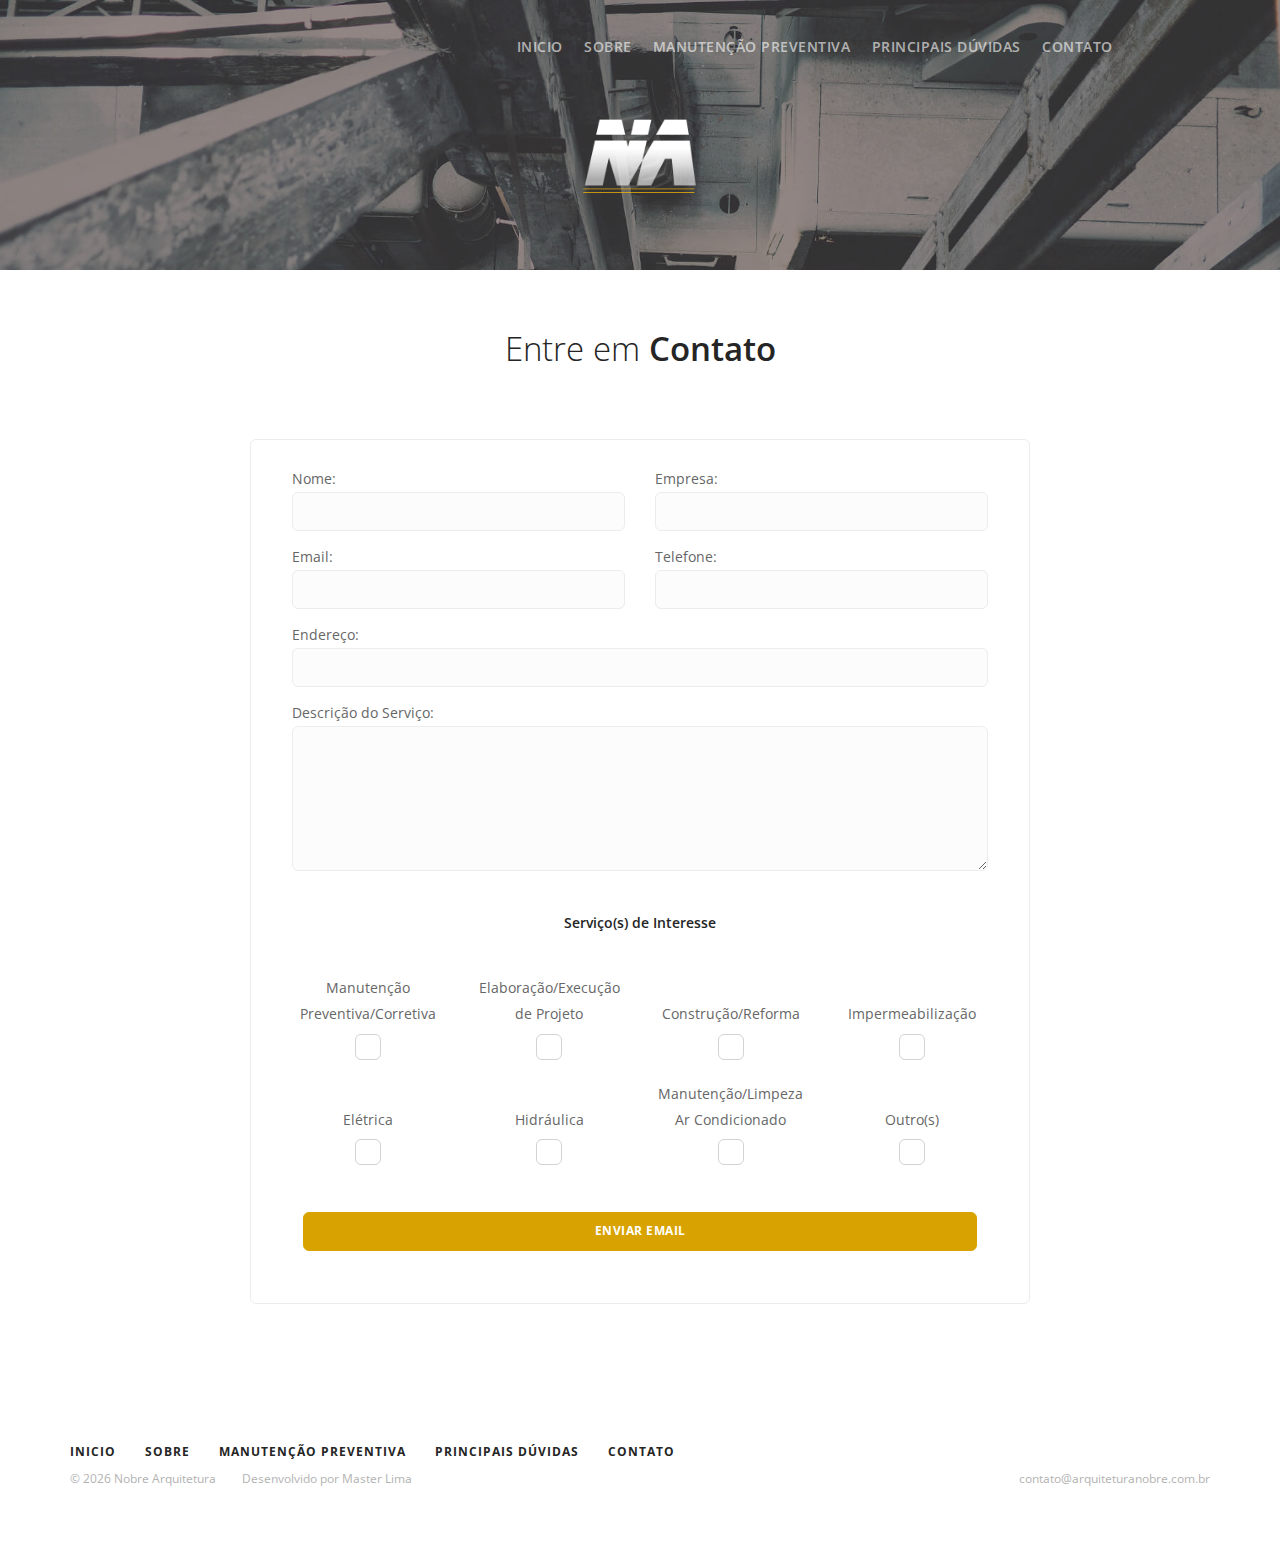
<file: contato.html>
<!doctype html>
<html lang="en">
    <head>
        <meta charset="utf-8">
        <title></title>
        <meta name="viewport" content="width=device-width, initial-scale=1.0">
        <link href="css/stack-interface.css" rel="stylesheet" type="text/css" media="all">
        <link href="css/bootstrap.css" rel="stylesheet" type="text/css" media="all" />
        <link href="css/stack-interface.css" rel="stylesheet" type="text/css" media="all" />
        <link href="css/theme-tangerine.css" rel="stylesheet" type="text/css" media="all" />
        <link href="css/custom.css" rel="stylesheet" type="text/css" media="all" />
        <link href="https://fonts.googleapis.com/css?family=Open+Sans:200,300,400,400i,500,600,700" rel="stylesheet">
    </head>
    <body data-smooth-scroll-offset="77">
        <div class="nav-container">
            <div>
                <div class="bar bar--sm visible-xs">
                    <div class="container">
                        <div class="row">
                            <div class="col-xs-12 col-sm-12 text-right">
                                <a href="#" class="hamburger-toggle" data-toggle-class="#menu1;hidden-xs hidden-sm"> <i class="icon icon--sm stack-interface stack-menu"></i> </a>
                            </div>
                        </div>
                    </div>
                </div>
                <nav id="menu1" class="bar bar-1 hidden-xs bar--absolute bar--transparent">
                        <div class="container">
                            <div class="row">
                                <div class="col-md-11 col-sm-12 text-right text-left-xs text-left-sm">
                                    <div class="bar__module">
                                        <ul class="menu-horizontal text-left">
                                                <li> <a href="/emcontrucao/">
                                                Inicio
                                            </a> </li>
                                            <li> <a href="/emcontrucao/sobre">
                                                Sobre
                                            </a> </li>
                                            <li> <a href="/emcontrucao/preventiva">
                                                Manutenção Preventiva
                                            </a> </li>
                                            <li> <a href="/emcontrucao/faq">
                                                Principais Dúvidas
                                            </a> </li>
                                            <li> <a href="/emcontrucao/contato">
                                                Contato
                                            </a> </li>
                                            </ul>
                                    </div>
                                </div>
                            </div>
                        </div>
                    </nav>
            </div>
        </div>
        <div class="main-container">
            <section class="cover imagebg text-center height-30" data-overlay="5">
                <div class="background-image-holder background--top"> <img alt="background" src="img/header-nobre.jpg"> </div>
                <div class="container pos-vertical-center">
                    <div class="row">
                        <div class="col-sm-8"> <img alt="Image" class="unmarg--bottom" src="img/na-logo-transparent.png" style="height: 9em; padding-top: 3em;">
                        </div>
                    </div>
                </div>
            </section>
            <section class="text-center" style="padding-bottom: 3em; padding-top: 4em;">
                    <div class="container">
                        <div class="row">
                            <div class="col-sm-10 col-md-8">
                                <h2>Entre em <b>Contato</b></h2>
                            </div>
                        </div>
                    </div>
                </section>
                <section>
                        <div class="container">
                            <div class="row">
                                <div class="col-sm-10 col-sm-offset-1 col-md-8 col-md-offset-2">
                                    <div class="row">
                                        <div class="boxed boxed--border">
                                            <form class="text-left form-email" data-success="Thanks for your enquiry, we'll be in touch shortly." data-error="Please fill in all fields correctly.">
                                                <div class="col-sm-6"> <span>Nome:</span> <input type="text" name="name" class="validate-required"> </div>
                                                <div class="col-sm-6"> <span>Empresa:</span> <input type="text" name="company" class="validate-required"> </div>
                                                <div class="col-sm-6"> <span>Email:</span> <input type="email" name="email" class="validate-required validate-email"> </div>
                                                <div class="col-sm-6"> <span>Telefone:</span> <input type="tel" name="phone" class="validate-required"> </div>
                                                <div class="col-sm-12"> <span>Endereço:</span> <input type="text" name="endereco" class="validate-required"> </div>
                                                <div class="col-sm-12"> <span>Descrição do Serviço:</span> <textarea rows="5" name="description" class="validate-required"></textarea> </div>
                                                <div class="col-sm-12 text-center boxed">
                                                    <h5>Serviço(s) de Interesse</h5>
                                                </div>
                                                <div class="col-sm-3 col-xs-6 text-center"> <span class="block">Manutenção Preventiva/Corretiva</span>
                                                    <div class="input-checkbox"> <input type="checkbox" name="design"> <label></label> </div>
                                                </div>
                                                <div class="col-sm-3 col-xs-6 text-center"> <span class="block">Elaboração/Execução de Projeto<br></span>
                                                    <div class="input-checkbox"> <input type="checkbox" name="dev"> <label> </label> </div>
                                                </div>
                                                <div class="col-sm-3 col-xs-6 text-center"> <span class="block"><br>Construção/Reforma<br></span>
                                                    <div class="input-checkbox"> <input type="checkbox" name="dev"> <label> </label> </div>
                                                </div>
                                                <div class="col-sm-3 col-xs-6 text-center"> <span class="block"><br>Impermeabilização<br></span>
                                                    <div class="input-checkbox"> <input type="checkbox" name="dev"> <label> </label> </div>
                                                </div>
                                                <div class="col-sm-3 col-xs-6 text-center"> <span class="block"><br>Elétrica<br></span>
                                                    <div class="input-checkbox"> <input type="checkbox" name="brand"> <label> </label> </div>
                                                </div>
                                                <div class="col-sm-3 col-xs-6 text-center"> <span class="block"><br>Hidráulica<br></span>
                                                    <div class="input-checkbox"> <input type="checkbox" name="marketing"> <label></label> </div>
                                                </div>
                                                <div class="col-sm-3 col-xs-6 text-center"> <span class="block">Manutenção/Limpeza Ar Condicionado<br></span>
                                                    <div class="input-checkbox"> <input type="checkbox" name="marketing"> <label></label> </div>
                                                </div>
                                                <div class="col-sm-3 col-xs-6 text-center"> <span class="block"><br>Outro(s)<br></span>
                                                    <div class="input-checkbox"> <input type="checkbox" name="marketing"> <label></label> </div>
                                                </div>
                                                <div class="col-sm-12 boxed"> <button type="submit" class="btn btn--primary type--uppercase">enviar email</button> </div>
                                            </form>
                                        </div>
                                    </div>
                                </div>
                            </div>
                        </div>
                    </section>
            <footer class="text-center-xs space--xs">
                    <div class="container">
                        <div class="row">
                            <div class="col-sm-7">
                                    <ul class="list-inline">
                                            <li> <a href="/"><span class="h6 type--uppercase"><p>inicio</p></span></a> </li>
                                            <li> <a href="/sobre"><span class="h6 type--uppercase"><p>sobre</p></span></a> </li>
                                            <li> <a href="/preventiva"><span class="h6 type--uppercase">manutenção preventiva</span></a> </li>
                                            <li> <a href="/faq"><span class="h6 type--uppercase">principais dúvidas</span></a> </li>
                                            <li> <a href="/contato"><span class="h6 type--uppercase">contato</span></a> </li>
                                        </ul>
                            </div>
                            <div class="col-sm-5 text-right text-center-xs">
                                <ul class="social-list list-inline list--hover">
                                    <li><a href="#"><i class="socicon socicon-facebook icon icon--xs"></i></a></li>
                                </ul>
                            </div>
                        </div>
                        <div class="row">
                            <div class="col-sm-7"> <span class="type--fine-print">© <span class="update-year"></span> Nobre Arquitetura</span> <a class="type--fine-print" href="#">Desenvolvido por Master Lima</a></div>
                            <div class="col-sm-5 text-right text-center-xs"> <a class="type--fine-print" href="#">contato@arquiteturanobre.com.br</a> </div>
                        </div>
                    </div>
                </footer>
        </div>
        <script src="js/jquery-3.1.1.min.js"></script>
        <script src="js/parallax.js"></script>
        <script src="js/smooth-scroll.min.js"></script>
        <script src="js/scripts.js"></script>

    </body>

</html>
</file>
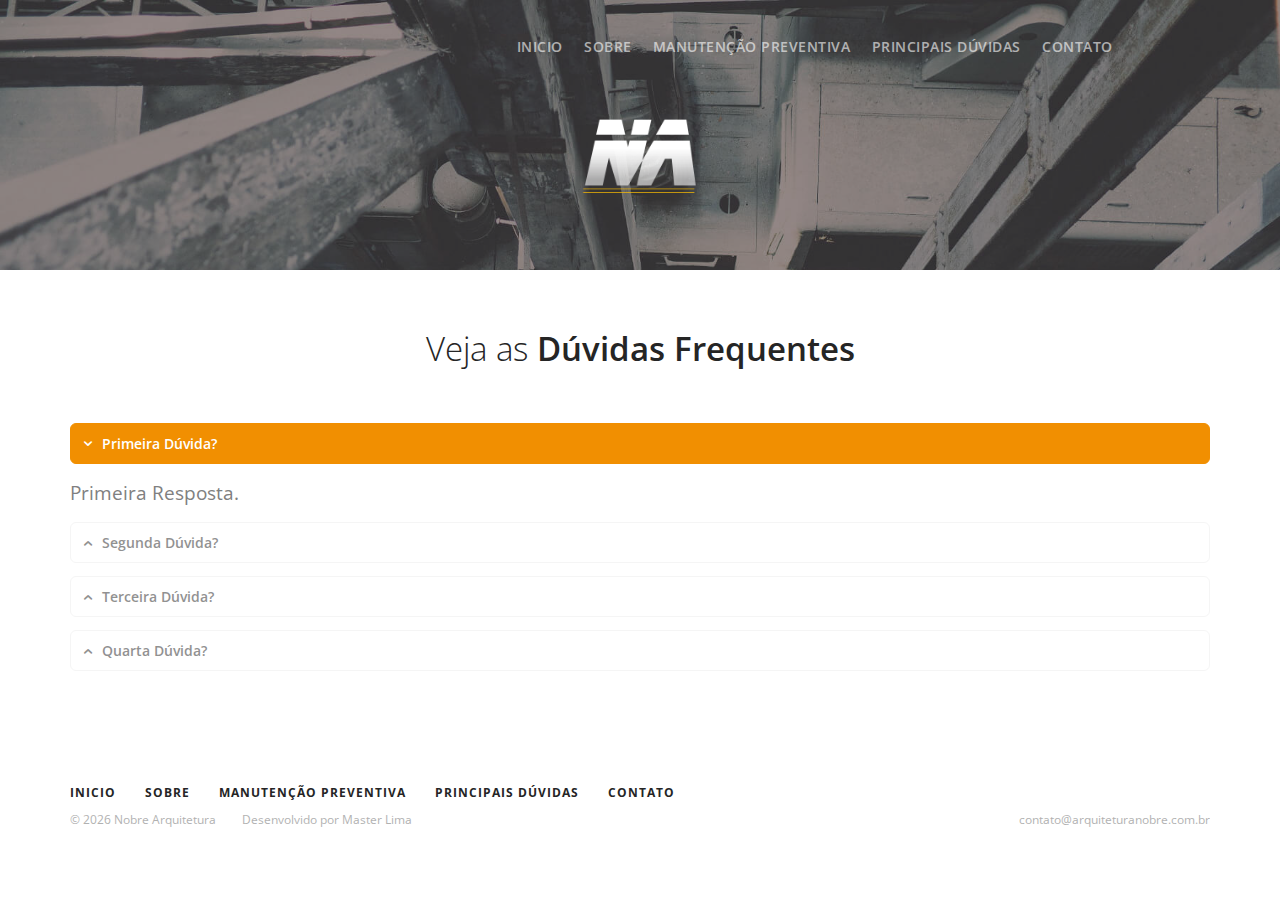
<file: faq.html>
<!doctype html>
<html lang="en">
    <head>
        <meta charset="utf-8">
        <title></title>
        <meta name="viewport" content="width=device-width, initial-scale=1.0">
        <link href="css/stack-interface.css" rel="stylesheet" type="text/css" media="all">
        <link href="css/bootstrap.css" rel="stylesheet" type="text/css" media="all" />
        <link href="css/stack-interface.css" rel="stylesheet" type="text/css" media="all" />
        <link href="css/theme-tangerine.css" rel="stylesheet" type="text/css" media="all" />
        <link href="css/custom.css" rel="stylesheet" type="text/css" media="all" />
        <link href="https://fonts.googleapis.com/css?family=Open+Sans:200,300,400,400i,500,600,700" rel="stylesheet">
    </head>
    <body data-smooth-scroll-offset="77">
        <div class="nav-container">
            <div>
                <div class="bar bar--sm visible-xs">
                    <div class="container">
                        <div class="row">
                            <div class="col-xs-12 col-sm-12 text-right">
                                <a href="#" class="hamburger-toggle" data-toggle-class="#menu1;hidden-xs hidden-sm"> <i class="icon icon--sm stack-interface stack-menu"></i> </a>
                            </div>
                        </div>
                    </div>
                </div>
                <nav id="menu1" class="bar bar-1 hidden-xs bar--absolute bar--transparent">
                        <div class="container">
                            <div class="row">
                                <div class="col-md-11 col-sm-12 text-right text-left-xs text-left-sm">
                                    <div class="bar__module">
                                            <ul class="menu-horizontal text-left">
                                                    <li> <a href="/emcontrucao/">
                                                    Inicio
                                                </a> </li>
                                                <li> <a href="/emcontrucao/sobre">
                                                    Sobre
                                                </a> </li>
                                                <li> <a href="/emcontrucao/preventiva">
                                                    Manutenção Preventiva
                                                </a> </li>
                                                <li> <a href="/emcontrucao/faq">
                                                    Principais Dúvidas
                                                </a> </li>
                                                <li> <a href="/emcontrucao/contato">
                                                    Contato
                                                </a> </li>
                                                </ul>
                                    </div>
                                </div>
                            </div>
                        </div>
                    </nav>
            </div>
        </div>
        <div class="main-container">
            <section class="cover imagebg text-center height-30" data-overlay="5">
                <div class="background-image-holder background--top"> <img alt="background" src="img/header-nobre.jpg"> </div>
                <div class="container pos-vertical-center">
                    <div class="row">
                        <div class="col-sm-8"> <img alt="Image" class="unmarg--bottom" src="img/na-logo-transparent.png" style="height: 9em; padding-top: 3em;">
                        </div>
                    </div>
                </div>
            </section>
            <section class="text-center" style="padding-bottom: 0em; padding-top: 4em;">
                    <div class="container">
                        <div class="row">
                            <div class="col-sm-10 col-md-8">
                                <h2>Veja as <b>Dúvidas Frequentes</b></h2>
                            </div>
                        </div>
                    </div>
                </section><section class="switchable switchable--switch">
                    <div class="container">
                        <div class="row">
                            <div class="switchable__text col-sm-12">
                                <ul class="accordion accordion-1">
                                    <li class="active">
                                        <div class="accordion__title"> <span class="h5">Primeira Dúvida?</span> </div>
                                        <div class="accordion__content">
                                            <p class="lead"> Primeira Resposta. </p>
                                        </div>
                                    </li>
                                    <li>
                                        <div class="accordion__title"> <span class="h5">Segunda Dúvida?</span> </div>
                                        <div class="accordion__content">
                                            <p class="lead"> Segunda Resposta. </p>
                                        </div>
                                    </li>
                                    <li>
                                        <div class="accordion__title"> <span class="h5">Terceira Dúvida?</span> </div>
                                        <div class="accordion__content">
                                            <p class="lead"> Terceira Resposta. </p>
                                        </div>
                                    </li>
                                    <li>
                                        <div class="accordion__title"> <span class="h5">Quarta Dúvida?</span> </div>
                                        <div class="accordion__content">
                                            <p class="lead"> Quarta Resposta. </p>
                                        </div>
                                    </li>
                                </ul>
                            </div>
                        </div>
                    </div>
                </section>
            <footer class="text-center-xs space--xs">
                    <div class="container">
                        <div class="row">
                            <div class="col-sm-7">
                                    <ul class="list-inline">
                                            <li> <a href="/"><span class="h6 type--uppercase"><p>inicio</p></span></a> </li>
                                            <li> <a href="/sobre"><span class="h6 type--uppercase"><p>sobre</p></span></a> </li>
                                            <li> <a href="/preventiva"><span class="h6 type--uppercase">manutenção preventiva</span></a> </li>
                                            <li> <a href="/faq"><span class="h6 type--uppercase">principais dúvidas</span></a> </li>
                                            <li> <a href="/contato"><span class="h6 type--uppercase">contato</span></a> </li>
                                        </ul>
                            </div>
                            <div class="col-sm-5 text-right text-center-xs">
                                <ul class="social-list list-inline list--hover">
                                    <li><a href="#"><i class="socicon socicon-facebook icon icon--xs"></i></a></li>
                                </ul>
                            </div>
                        </div>
                        <div class="row">
                            <div class="col-sm-7"> <span class="type--fine-print">© <span class="update-year"></span> Nobre Arquitetura</span> <a class="type--fine-print" href="#">Desenvolvido por Master Lima</a></div>
                            <div class="col-sm-5 text-right text-center-xs"> <a class="type--fine-print" href="#">contato@arquiteturanobre.com.br</a> </div>
                        </div>
                    </div>
                </footer>
        </div>
        <script src="js/jquery-3.1.1.min.js"></script>
        <script src="js/parallax.js"></script>
        <script src="js/smooth-scroll.min.js"></script>
        <script src="js/scripts.js"></script>

    </body>

</html>
</file>
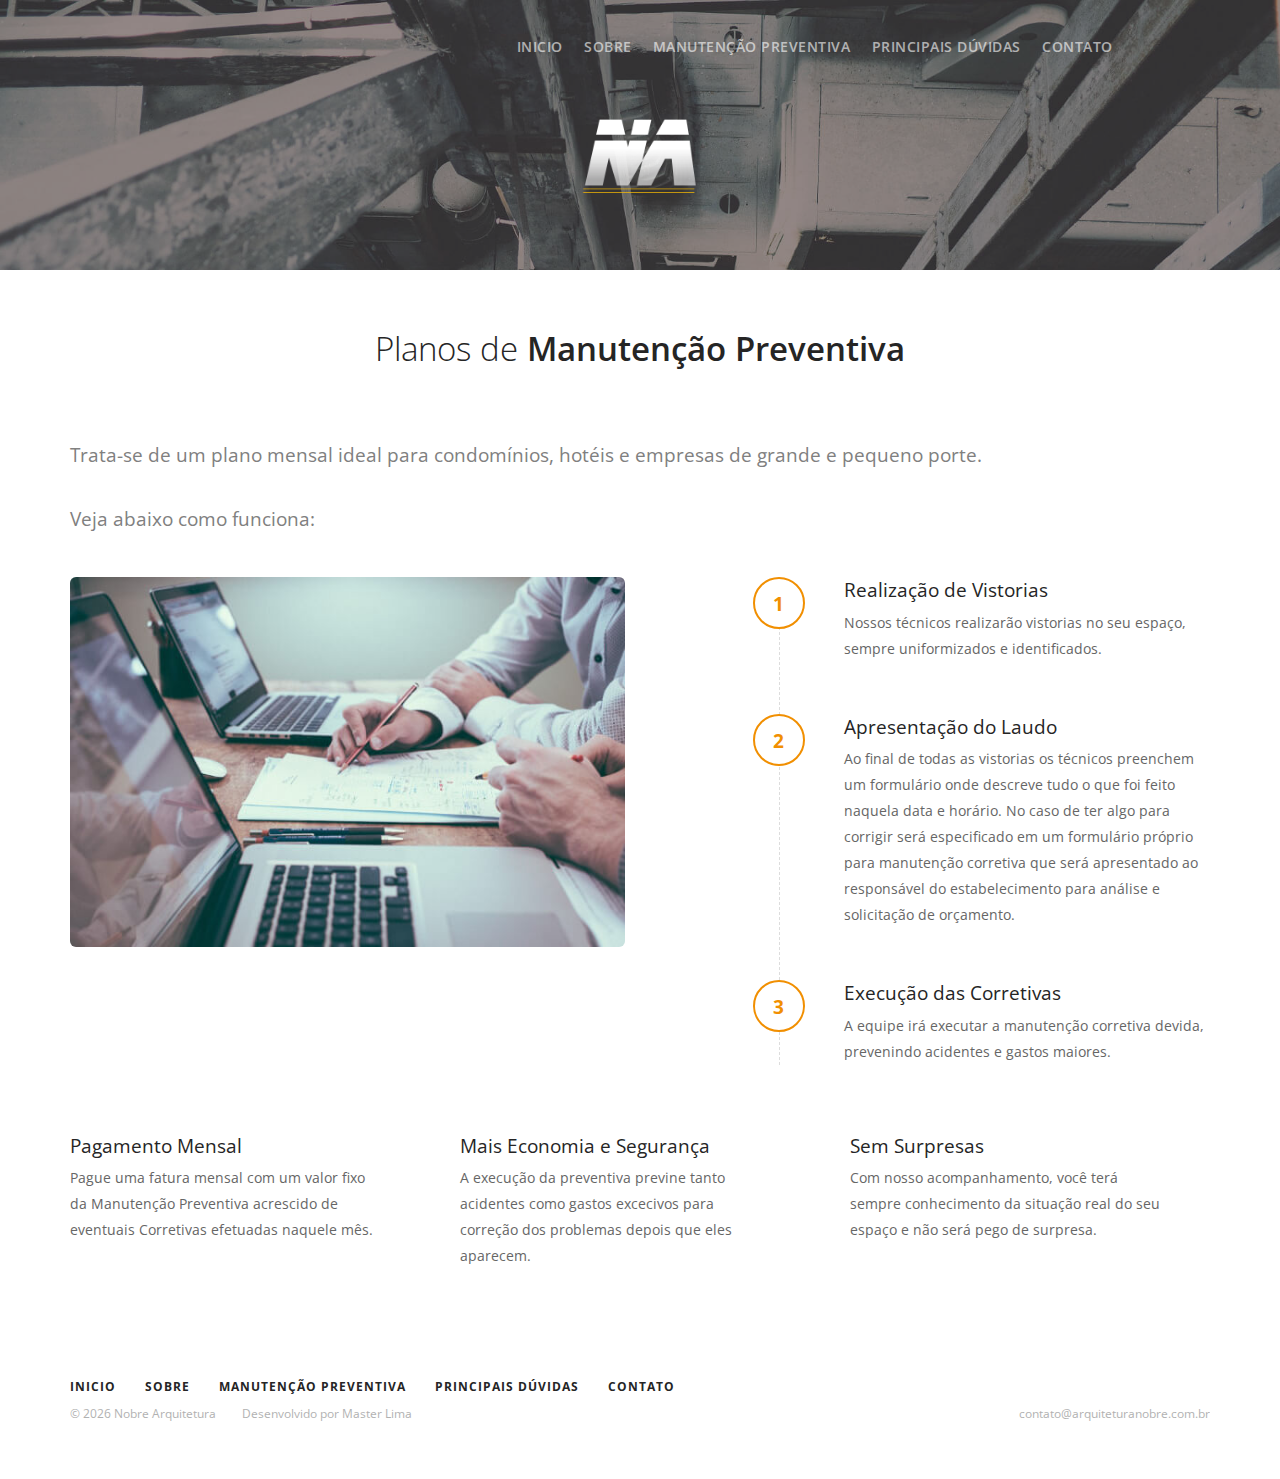
<file: preventiva.html>
<!doctype html>
<html lang="en">
    <head>
        <meta charset="utf-8">
        <title></title>
        <meta name="viewport" content="width=device-width, initial-scale=1.0">
        <link href="css/stack-interface.css" rel="stylesheet" type="text/css" media="all">
        <link href="css/bootstrap.css" rel="stylesheet" type="text/css" media="all" />
        <link href="css/stack-interface.css" rel="stylesheet" type="text/css" media="all" />
        <link href="css/theme-tangerine.css" rel="stylesheet" type="text/css" media="all" />
        <link href="css/custom.css" rel="stylesheet" type="text/css" media="all" />
        <link href="https://fonts.googleapis.com/css?family=Open+Sans:200,300,400,400i,500,600,700" rel="stylesheet">
    </head>
    <body data-smooth-scroll-offset="77">
        <div class="nav-container">
            <div>
                <div class="bar bar--sm visible-xs">
                    <div class="container">
                        <div class="row">
                            <div class="col-xs-12 col-sm-12 text-right">
                                <a href="#" class="hamburger-toggle" data-toggle-class="#menu1;hidden-xs hidden-sm"> <i class="icon icon--sm stack-interface stack-menu"></i> </a>
                            </div>
                        </div>
                    </div>
                </div>
                <nav id="menu1" class="bar bar-1 hidden-xs bar--absolute bar--transparent">
                        <div class="container">
                            <div class="row">
                                <div class="col-md-11 col-sm-12 text-right text-left-xs text-left-sm">
                                    <div class="bar__module">
                                            <ul class="menu-horizontal text-left">
                                                    <li> <a href="/emcontrucao/">
                                                    Inicio
                                                </a> </li>
                                                <li> <a href="/emcontrucao/sobre">
                                                    Sobre
                                                </a> </li>
                                                <li> <a href="/emcontrucao/preventiva">
                                                    Manutenção Preventiva
                                                </a> </li>
                                                <li> <a href="/emcontrucao/faq">
                                                    Principais Dúvidas
                                                </a> </li>
                                                <li> <a href="/emcontrucao/contato">
                                                    Contato
                                                </a> </li>
                                                </ul>
                                    </div>
                                </div>
                            </div>
                        </div>
                    </nav>
            </div>
        </div>
        <div class="main-container">
            <section class="cover imagebg text-center height-30" data-overlay="5">
                <div class="background-image-holder background--top"> <img alt="background" src="img/header-nobre.jpg"> </div>
                <div class="container pos-vertical-center">
                    <div class="row">
                        <div class="col-sm-8"> <img alt="Image" class="unmarg--bottom" src="img/na-logo-transparent.png" style="height: 9em; padding-top: 3em;">
                        </div>
                    </div>
                </div>
            </section>
            <section class="text-center" style="padding-bottom: 3em; padding-top: 4em;">
                    <div class="container">
                        <div class="row">
                            <div class="col-sm-10 col-md-8">
                                <h2>Planos de <b>Manutenção Preventiva</b></h2>
                            </div>
                        </div>
                    </div>
                </section>
                <section class="switchable" style="padding-bottom: 3em;">
                    <div class="container">
                        <div class="row">
                            <div class="col-sm-12 col-md-12">
                                <p class="lead">Trata-se de um plano mensal ideal para condomínios, hotéis e empresas de grande e pequeno porte.<br><br> Veja abaixo como funciona:</p> 
                            </div>
                        </div>
                    </div>
                </section>
                <section class="switchable" style="padding-bottom: 3em;">
                    <div class="container">
                        <div class="row">
                            <div class="col-sm-6 text-center"> <img alt="Image" class="border--round" src="img/preventivo.jpg"> </div>
                            <div class="col-sm-6 col-md-5">
                                <ol class="process-3">
                                    <li class="process_item">
                                        <div class="process__number"><span>1</span></div>
                                        <div class="process__body">
                                            <h4>Realização de Vistorias</h4>
                                            <p>Nossos técnicos realizarão vistorias no seu espaço, sempre uniformizados e identificados.</p>
                                        </div>
                                    </li>
                                    <li class="process_item">
                                        <div class="process__number"><span>2</span></div>
                                        <div class="process__body">
                                            <h4>Apresentação do Laudo</h4>
                                            <p>Ao final de todas as vistorias os técnicos preenchem um formulário onde descreve tudo o que foi feito naquela data e horário. No caso de ter algo para corrigir será especificado em um formulário próprio para manutenção corretiva que será apresentado ao responsável do estabelecimento para análise e solicitação de orçamento.</p>
                                        </div>
                                    </li>
                                    <li class="process_item">
                                        <div class="process__number"><span>3</span></div>
                                        <div class="process__body">
                                            <h4>Execução das Corretivas</h4>
                                            <p>A equipe irá executar a manutenção corretiva devida, prevenindo acidentes e gastos maiores.</p>
                                        </div>
                                    </li>
                                </ol>
                            </div>
                        </div>
                    </div>
                </section>
                <section>
                    <div class="container">
                        <div class="row">
                            <div class="col-sm-4">
                                <div class="feature">
                                    <h4>Pagamento Mensal</h4>
                                    <p> Pague uma fatura mensal com um valor fixo da Manutenção Preventiva acrescido de eventuais Corretivas efetuadas naquele mês.</p>
                                </div>
                            </div>
                            <div class="col-sm-4">
                                <div class="feature">
                                    <h4>Mais Economia e Segurança</h4>
                                    <p> A execução da preventiva previne tanto acidentes como gastos excecivos para correção dos problemas depois que eles aparecem. </p>
                                </div>
                            </div>
                            <div class="col-sm-4">
                                <div class="feature">
                                    <h4>Sem Surpresas</h4>
                                    <p> Com nosso acompanhamento, você terá sempre conhecimento da situação real do seu espaço e não será pego de surpresa.  </p>
                                </div>
                            </div>
                        </div>
                    </div>
                </section>
            <footer class="text-center-xs space--xs">
                    <div class="container">
                        <div class="row">
                            <div class="col-sm-7">
                                    <ul class="list-inline">
                                            <li> <a href="/"><span class="h6 type--uppercase"><p>inicio</p></span></a> </li>
                                            <li> <a href="/sobre"><span class="h6 type--uppercase"><p>sobre</p></span></a> </li>
                                            <li> <a href="/preventiva"><span class="h6 type--uppercase">manutenção preventiva</span></a> </li>
                                            <li> <a href="/faq"><span class="h6 type--uppercase">principais dúvidas</span></a> </li>
                                            <li> <a href="/contato"><span class="h6 type--uppercase">contato</span></a> </li>
                                        </ul>
                            </div>
                            <div class="col-sm-5 text-right text-center-xs">
                                <ul class="social-list list-inline list--hover">
                                    <li><a href="#"><i class="socicon socicon-facebook icon icon--xs"></i></a></li>
                                </ul>
                            </div>
                        </div>
                        <div class="row">
                            <div class="col-sm-7"> <span class="type--fine-print">© <span class="update-year"></span> Nobre Arquitetura</span> <a class="type--fine-print" href="#">Desenvolvido por Master Lima</a></div>
                            <div class="col-sm-5 text-right text-center-xs"> <a class="type--fine-print" href="#">contato@arquiteturanobre.com.br</a> </div>
                        </div>
                    </div>
                </footer>
        </div>
        <script src="js/jquery-3.1.1.min.js"></script>
        <script src="js/parallax.js"></script>
        <script src="js/smooth-scroll.min.js"></script>
        <script src="js/scripts.js"></script>

    </body>

</html>
</file>
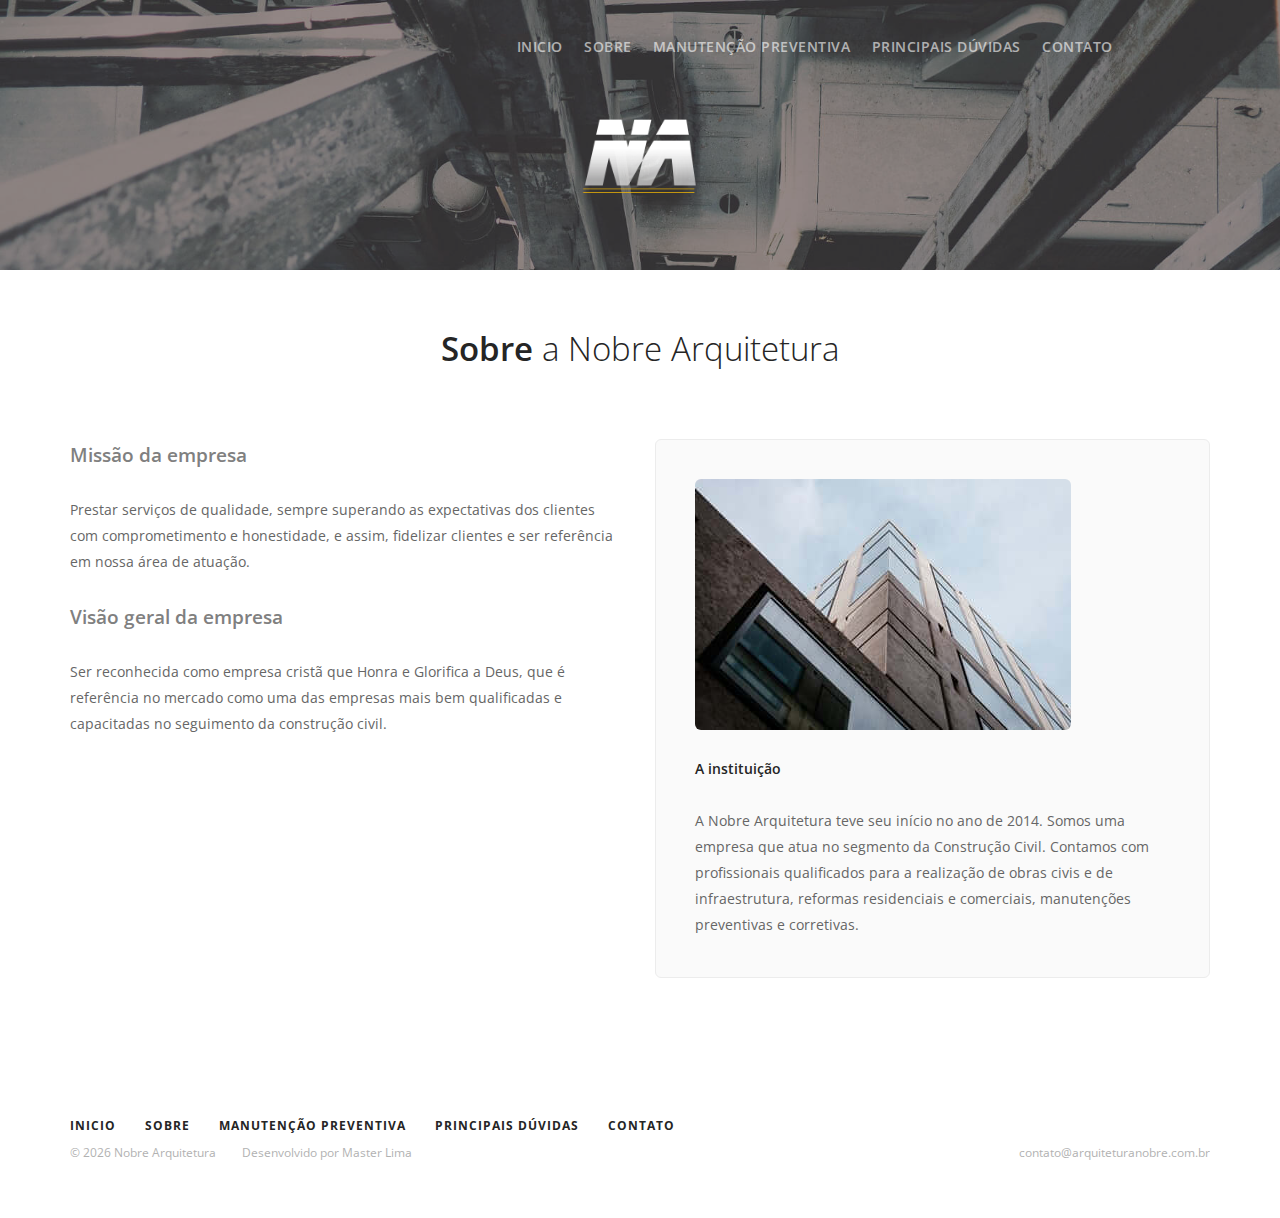
<file: sobre.html>
<!doctype html>
<html lang="en">
    <head>
        <meta charset="utf-8">
        <title></title>
        <meta name="viewport" content="width=device-width, initial-scale=1.0">
        <link href="css/stack-interface.css" rel="stylesheet" type="text/css" media="all">
        <link href="css/bootstrap.css" rel="stylesheet" type="text/css" media="all" />
        <link href="css/stack-interface.css" rel="stylesheet" type="text/css" media="all" />
        <link href="css/theme-tangerine.css" rel="stylesheet" type="text/css" media="all" />
        <link href="css/custom.css" rel="stylesheet" type="text/css" media="all" />
        <link href="https://fonts.googleapis.com/css?family=Open+Sans:200,300,400,400i,500,600,700" rel="stylesheet">
    </head>
    <body data-smooth-scroll-offset="77">
        <div class="nav-container">
            <div>
                <div class="bar bar--sm visible-xs">
                    <div class="container">
                        <div class="row">
                            <div class="col-xs-12 col-sm-12 text-right">
                                <a href="#" class="hamburger-toggle" data-toggle-class="#menu1;hidden-xs hidden-sm"> <i class="icon icon--sm stack-interface stack-menu"></i> </a>
                            </div>
                        </div>
                    </div>
                </div>
                <nav id="menu1" class="bar bar-1 hidden-xs bar--absolute bar--transparent">
                        <div class="container">
                            <div class="row">
                                <div class="col-md-11 col-sm-12 text-right text-left-xs text-left-sm">
                                    <div class="bar__module">
                                            <ul class="menu-horizontal text-left">
                                                    <li> <a href="/emcontrucao/">
                                                    Inicio
                                                </a> </li>
                                                <li> <a href="/emcontrucao/sobre">
                                                    Sobre
                                                </a> </li>
                                                <li> <a href="/emcontrucao/preventiva">
                                                    Manutenção Preventiva
                                                </a> </li>
                                                <li> <a href="/emcontrucao/faq">
                                                    Principais Dúvidas
                                                </a> </li>
                                                <li> <a href="/emcontrucao/contato">
                                                    Contato
                                                </a> </li>
                                                </ul>
                                    </div>
                                </div>
                            </div>
                        </div>
                    </nav>
            </div>
        </div>
        <div class="main-container">
            <section class="cover imagebg text-center height-30" data-overlay="5">
                <div class="background-image-holder background--top"> <img alt="background" src="img/header-nobre.jpg"> </div>
                <div class="container pos-vertical-center">
                    <div class="row">
                        <div class="col-sm-8"> <img alt="Image" class="unmarg--bottom" src="img/na-logo-transparent.png" style="height: 9em; padding-top: 3em;">
                        </div>
                    </div>
                </div>
            </section>
            <section class="text-center" style="padding-bottom: 3em; padding-top: 4em;">
                    <div class="container">
                        <div class="row">
                            <div class="col-sm-10 col-md-8">
                                <h2><b>Sobre</b> a Nobre Arquitetura</h2>
                            </div>
                        </div>
                    </div>
                </section>
            <section>
                <div class="container">
                    <div class="row">
                        <div class="col-sm-6">
                            <p class="lead"><b>Missão da empresa</b></p>
                            <p>Prestar serviços de qualidade, sempre superando as expectativas dos clientes com comprometimento e honestidade, e assim, fidelizar clientes e ser referência em nossa área de atuação.</p>
                            <p class="lead"><b>Visão geral da empresa</b></p>
                            <p>Ser reconhecida como empresa cristã que Honra e Glorifica a Deus, que é referência no mercado como uma das empresas mais bem qualificadas e capacitadas no seguimento da construção civil.</p>
                        </div>
                        <div class="col-sm-6">
                            <div class="boxed boxed--lg boxed--border bg--secondary"> <img alt="image" src="img/empresa.jpeg" class="border--round">
                                <h5>A instituição</h5>
                                <p>A Nobre Arquitetura teve seu início no ano de 2014. Somos uma empresa que atua no segmento da Construção Civil. Contamos com profissionais qualificados para a realização de obras civis e de infraestrutura, reformas residenciais e comerciais, manutenções preventivas e corretivas.</p>
                            </div>
                        </div>
                    </div>
                </div>
            </section>
            <footer class="text-center-xs space--xs">
                    <div class="container">
                        <div class="row">
                            <div class="col-sm-7">
                                    <ul class="list-inline">
                                            <li> <a href="/"><span class="h6 type--uppercase"><p>inicio</p></span></a> </li>
                                            <li> <a href="/sobre"><span class="h6 type--uppercase"><p>sobre</p></span></a> </li>
                                            <li> <a href="/preventiva"><span class="h6 type--uppercase">manutenção preventiva</span></a> </li>
                                            <li> <a href="/faq"><span class="h6 type--uppercase">principais dúvidas</span></a> </li>
                                            <li> <a href="/contato"><span class="h6 type--uppercase">contato</span></a> </li>
                                        </ul>
                            </div>
                            <div class="col-sm-5 text-right text-center-xs">
                                <ul class="social-list list-inline list--hover">
                                    <li><a href="#"><i class="socicon socicon-facebook icon icon--xs"></i></a></li>
                                </ul>
                            </div>
                        </div>
                        <div class="row">
                            <div class="col-sm-7"> <span class="type--fine-print">© <span class="update-year"></span> Nobre Arquitetura</span> <a class="type--fine-print" href="#">Desenvolvido por Master Lima</a></div>
                            <div class="col-sm-5 text-right text-center-xs"> <a class="type--fine-print" href="#">contato@arquiteturanobre.com.br</a> </div>
                        </div>
                    </div>
                </footer>
        </div>
        <script src="js/jquery-3.1.1.min.js"></script>
        <script src="js/parallax.js"></script>
        <script src="js/smooth-scroll.min.js"></script>
        <script src="js/scripts.js"></script>

    </body>

</html>
</file>
<file: css/stack-interface.css>
@font-face {
  font-family: 'stack-interface';
  src: url('../fonts/stack-interface.eot?33839631');
  src: url('../fonts/stack-interface.eot?33839631#iefix') format('embedded-opentype'),
       url('../fonts/stack-interface.woff2?33839631') format('woff2'),
       url('../fonts/stack-interface.woff?33839631') format('woff'),
       url('../fonts/stack-interface.ttf?33839631') format('truetype'),
       url('../fonts/stack-interface.svg?33839631#stack-interface') format('svg');
  font-weight: normal;
  font-style: normal;
}
/* Chrome hack: SVG is rendered more smooth in Windozze. 100% magic, uncomment if you need it. */
/* Note, that will break hinting! In other OS-es font will be not as sharp as it could be */
/*
@media screen and (-webkit-min-device-pixel-ratio:0) {
  @font-face {
    font-family: 'stack-interface';
    src: url('../font/stack-interface.svg?34857618#stack-interface') format('svg');
  }
}
*/
 
 [class^="stack-"]:before, [class*=" stack-"]:before {
  font-family: "stack-interface";
  font-style: normal;
  font-weight: normal;
  speak: none;
 
  display: inline-block;
  text-decoration: inherit;
  width: 1em;
  margin-right: .2em;
  text-align: center;
  /* opacity: .8; */
 
  /* For safety - reset parent styles, that can break glyph codes*/
  font-variant: normal;
  text-transform: none;
 
  /* fix buttons height, for twitter bootstrap */
  line-height: 1em;
 
  /* Animation center compensation - margins should be symmetric */
  /* remove if not needed */
  margin-left: .2em;
 
  /* you can be more comfortable with increased icons size */
  /* font-size: 120%; */
 
  /* Font smoothing. That was taken from TWBS */
  -webkit-font-smoothing: antialiased;
  -moz-osx-font-smoothing: grayscale;
 
  /* Uncomment for 3D effect */
  /* text-shadow: 1px 1px 1px rgba(127, 127, 127, 0.3); */
}
 
.stack-down-open-big:before { content: '\e800'; } /* '' */
.stack-left-open-big:before { content: '\e801'; } /* '' */
.stack-right-open-big:before { content: '\e802'; } /* '' */
.stack-up-open-big:before { content: '\e803'; } /* '' */
.stack-basket:before { content: '\e804'; } /* '' */
.stack-search:before { content: '\e805'; } /* '' */
.stack-down-dir:before { content: '\e806'; } /* '' */
.stack-left-dir:before { content: '\e807'; } /* '' */
.stack-right-dir:before { content: '\e808'; } /* '' */
.stack-up-dir:before { content: '\e809'; } /* '' */
.stack-down-open:before { content: '\e80a'; } /* '' */
.stack-left-open:before { content: '\e80b'; } /* '' */
.stack-right-open:before { content: '\e80c'; } /* '' */
.stack-up-open:before { content: '\e80d'; } /* '' */
.stack-menu:before { content: '\e80e'; } /* '' */
.stack-users:before { content: '\e80f'; } /* '' */
.stack-publish:before { content: '\e810'; } /* '' */
.stack-trash:before { content: '\e811'; } /* '' */
.stack-bell:before { content: '\e812'; } /* '' */
.stack-cog:before { content: '\e813'; } /* '' */
.stack-plus-circled:before { content: '\e814'; } /* '' */
.stack-dot-3:before { content: '\e815'; } /* '' */
</file>
<file: css/custom.css>
/*! Place your custom styles here */

.btn--primary, .btn--primary:visited {
    background: #d8a200;
    border-color: #d8a200;
}
#menu1 ul li a {
    opacity: 0.6;
    font-size: 1em;
}
.feature p {
    margin-left: 0;
}
.feature:not(.boxed) {
    margin-bottom: 3em;
}
.parallax > .background-image-holder, .parallax .slides li > .background-image-holder {
    height: 130%;
}
.icon--md {
    font-size: 4.2em;
}
</file>
<file: css/theme-tangerine.css>
/**!**************/
/**! Contents **/
/**! 01. Reset **/
/**! 02. Typography **/
/**! 03. Position **/
/**! 04. Element Size **/
/**! 05. Images **/
/**! 06. Buttons **/
/**! 07. Icons **/
/**! 08. Lists **/
/**! 09. Lightbox **/
/**! 10. Menus **/
/**! 11. Dropdowns **/
/**! 12. Form Elements **/
/**! 13. Accordions **/
/**! 14. Breadcrumbs **/
/**! 15. Radials **/
/**! 16. Tabs **/
/**! 17. Boxes **/
/**! 18. Sliders Flickity **/
/**! 19. Hover Elements **/
/**! 20. Masonry **/
/**! 21. Modals **/
/**! 22. Maps **/
/**! 23. Parallax **/
/**! 24. Notifications **/
/**! 25. Video **/
/**! 26. Colors **/
/**! 27. Image Blocks **/
/**! 28. MailChimp & Campaign Monitor **/
/**! 29. Twitter **/
/**! 30. Transitions **/
/**! 31. Switchable Sections **/
/**! 32. Typed Effect **/
/**! 33. Gradient BG **/
/**! 34. Bars **/
/**! 35. Navigation In Page **/
/**! 36. Helper Classes **/
/**! 37. Spacing **/
/**! 38. Boxed Layout **/
/**! 39. Wizard **/
/**! 40. Alerts **/
/**! 41. Progress - Horizontal **/
/**! 42. Theme Overrides **/
/**!**************/
/**!**************/
/**!**************/
/**! 01. Reset **/
*,
h1,
h2,
h3,
h4,
h5,
h6,
p,
ul,
a {
  margin: 0;
  padding: 0;
}
/**! 02. Typography **/
html {
  font-size: 87.5%;
}
@media all and (max-width: 768px) {
  html {
    font-size: 81.25%;
  }
}
body {
  font-size: 1em;
  line-height: 1.85714286em;
  -webkit-font-smoothing: antialiased;
  -moz-osx-font-smoothing: grayscale;
  font-family: 'Open Sans', 'Helvetica', 'Arial', sans-serif;
  color: #666666;
  font-weight: 400;
}
h1,
h2,
h3,
h4,
h5,
h6,
.h1,
.h2,
.h3,
.h4,
.h5,
.h6 {
  font-family: 'Open Sans', 'Helvetica', 'Arial', sans-serif;
  color: #252525;
  font-weight: 300;
  font-variant-ligatures: common-ligatures;
  margin-top: 0;
  margin-bottom: 0;
}
h1,
.h1 {
  font-size: 3.14285714em;
  line-height: 1.31818182em;
}
h2,
.h2 {
  font-size: 2.35714286em;
  line-height: 1.36363636em;
}
h3,
.h3 {
  font-size: 1.78571429em;
  line-height: 1.5em;
}
h4,
.h4 {
  font-size: 1.35714286em;
  line-height: 1.36842105em;
}
h5,
.h5 {
  font-size: 1em;
  line-height: 1.85714286em;
}
h6,
.h6 {
  font-size: 0.85714286em;
  line-height: 2.16666667em;
}
.lead {
  font-size: 1.35714286em;
  line-height: 1.68421053em;
}
@media all and (max-width: 767px) {
  h1,
  .h1 {
    font-size: 2.35714286em;
    line-height: 1.36363636em;
  }
  h2,
  .h2 {
    font-size: 1.78571429em;
    line-height: 1.5em;
  }
  h3,
  .h3 {
    font-size: 1.35714286em;
    line-height: 1.85714286em;
  }
  .lead {
    font-size: 1.35714286em;
    line-height: 1.36842105em;
  }
}
p,
ul,
ol,
pre,
table,
blockquote {
  margin-bottom: 1.85714286em;
}
ul,
ol {
  list-style: none;
  line-height: 1.85714286em;
}
ul.bullets {
  list-style: inside;
}
ol {
  list-style-type: upper-roman;
  list-style-position: inside;
}
blockquote {
  font-size: 1.78571429em;
  line-height: 1.5em;
  padding: 0;
  margin: 0;
  border-left: 0;
}
strong {
  font-weight: 600;
}
hr {
  margin: 1.85714286em 0;
  border-color: #fafafa;
}
a:hover,
a:focus,
a:active {
  text-decoration: none;
  outline: none;
}
/*! Typography -- Helpers */
.type--fade {
  opacity: .5;
}
.type--uppercase {
  text-transform: uppercase;
}
.type--bold {
  font-weight: bold;
}
.type--italic {
  font-style: italic;
}
.type--fine-print {
  font-size: 0.85714286em;
}
.type--strikethrough {
  text-decoration: line-through;
  opacity: .5;
}
.type--underline {
  text-decoration: underline;
}
.type--body-font {
  font-family: 'Open Sans', 'Helvetica';
}
/**! 03. Position **/
body {
  overflow-x: hidden;
}
.pos-relative {
  position: relative;
}
.pos-absolute {
  position: absolute;
}
.pos-absolute.container {
  left: 0;
  right: 0;
}
.pos-top {
  top: 0;
}
.pos-bottom {
  bottom: 0;
}
.pos-right {
  right: 0;
}
.pos-left {
  left: 0;
}
.float-left {
  float: left;
}
.float-right {
  float: right;
}
@media all and (max-width: 767px) {
  .float-left,
  .float-right {
    float: none;
  }
  .float-left-xs {
    float: left;
  }
  .float-right-xs {
    float: right;
  }
}
.pos-vertical-center {
  position: relative;
  top: 50%;
  transform: translateY(-50%);
  -webkit-transform: translateY(-50%);
}
@media all and (max-width: 767px) {
  .pos-vertical-center {
    top: 0;
    transform: none;
    -webkit-transform: none;
  }
}
@media all and (max-height: 600px) {
  .pos-vertical-center {
    top: 0;
    transform: none;
    -webkit-transform: none;
  }
}
.pos-vertical-align-columns {
  display: table;
  table-layout: fixed;
  width: 100%;
}
.pos-vertical-align-columns > div[class*='col-'] {
  display: table-cell;
  float: none;
  vertical-align: middle;
}
@media all and (max-width: 990px) {
  .pos-vertical-align-columns {
    display: block;
    width: auto;
  }
  .pos-vertical-align-columns > div[class*='col-'] {
    display: block;
  }
}
.inline-block {
  display: inline-block;
}
.block {
  display: block;
}
@media all and (max-width: 767px) {
  .block--xs {
    display: block;
  }
}
@media all and (max-width: 990px) {
  .text-center-md {
    text-align: center;
  }
  .text-left-md {
    text-align: left;
  }
  .text-right-md {
    text-align: right;
  }
}
@media all and (max-width: 767px) {
  .text-center-xs {
    text-align: center;
  }
  .text-left-xs {
    text-align: left;
  }
  .text-right-xs {
    text-align: right;
  }
}
/**! 04. Element Size **/
.height-100,
.height-90,
.height-80,
.height-70,
.height-60,
.height-50,
.height-40,
.height-30,
.height-20,
.height-10 {
  height: auto;
  padding: 5em 0;
}
@media all and (max-width: 767px) {
  .height-100,
  .height-90,
  .height-80,
  .height-70,
  .height-60,
  .height-50,
  .height-40,
  .height-30,
  .height-20,
  .height-10 {
    height: auto;
    padding: 4em 0;
  }
}
@media all and (min-height: 600px) and (min-width: 767px) {
  .height-10 {
    height: 10vh;
  }
  .height-20 {
    height: 20vh;
  }
  .height-30 {
    height: 30vh;
  }
  .height-40 {
    height: 40vh;
  }
  .height-50 {
    height: 50vh;
  }
  .height-60 {
    height: 60vh;
  }
  .height-70 {
    height: 70vh;
  }
  .height-80 {
    height: 80vh;
  }
  .height-90 {
    height: 90vh;
  }
  .height-100 {
    height: 100vh;
  }
}
section.height-auto {
  height: auto;
}
section.height-auto .pos-vertical-center {
  top: 0;
  position: relative;
  transform: none;
}
@media all and (max-width: 767px) {
  div[class*='col-'][class*='height-'] {
    padding-top: 5.57142857em !important;
    padding-bottom: 5.57142857em !important;
  }
}
/**! 05. Images **/
img {
  max-width: 100%;
  margin-bottom: 1.85714286em;
}
/*p+img, img:last-child{
	margin-bottom: 0;
}*/
.img--fullwidth {
  width: 100%;
}
[data-grid="2"].masonry {
  -webkit-column-count: 2;
  -webkit-column-gap: 0;
  -moz-column-count: 2;
  -moz-column-gap: 0;
  column-count: 2;
  column-gap: 0;
}
[data-grid="2"].masonry li {
  width: 100%;
  float: none;
}
[data-grid="2"] li {
  width: 50%;
  display: inline-block;
}
[data-grid="3"].masonry {
  -webkit-column-count: 3;
  -webkit-column-gap: 0;
  -moz-column-count: 3;
  -moz-column-gap: 0;
  column-count: 3;
  column-gap: 0;
}
[data-grid="3"].masonry li {
  width: 100%;
  float: none;
}
[data-grid="3"] li {
  width: 33.33333333%;
  display: inline-block;
}
[data-grid="4"].masonry {
  -webkit-column-count: 4;
  -webkit-column-gap: 0;
  -moz-column-count: 4;
  -moz-column-gap: 0;
  column-count: 4;
  column-gap: 0;
}
[data-grid="4"].masonry li {
  width: 100%;
  float: none;
}
[data-grid="4"] li {
  width: 25%;
  display: inline-block;
}
[data-grid="5"].masonry {
  -webkit-column-count: 5;
  -webkit-column-gap: 0;
  -moz-column-count: 5;
  -moz-column-gap: 0;
  column-count: 5;
  column-gap: 0;
}
[data-grid="5"].masonry li {
  width: 100%;
  float: none;
}
[data-grid="5"] li {
  width: 20%;
  display: inline-block;
}
[data-grid="6"].masonry {
  -webkit-column-count: 6;
  -webkit-column-gap: 0;
  -moz-column-count: 6;
  -moz-column-gap: 0;
  column-count: 6;
  column-gap: 0;
}
[data-grid="6"].masonry li {
  width: 100%;
  float: none;
}
[data-grid="6"] li {
  width: 16.66666667%;
  display: inline-block;
}
[data-grid="7"].masonry {
  -webkit-column-count: 7;
  -webkit-column-gap: 0;
  -moz-column-count: 7;
  -moz-column-gap: 0;
  column-count: 7;
  column-gap: 0;
}
[data-grid="7"].masonry li {
  width: 100%;
  float: none;
}
[data-grid="7"] li {
  width: 14.28571429%;
  display: inline-block;
}
[data-grid="8"].masonry {
  -webkit-column-count: 8;
  -webkit-column-gap: 0;
  -moz-column-count: 8;
  -moz-column-gap: 0;
  column-count: 8;
  column-gap: 0;
}
[data-grid="8"].masonry li {
  width: 100%;
  float: none;
}
[data-grid="8"] li {
  width: 12.5%;
  display: inline-block;
}
@media all and (max-width: 767px) {
  [data-grid]:not(.masonry) li {
    width: 33.333333%;
  }
  [data-grid="2"]:not(.masonry) li {
    width: 50%;
  }
  [data-grid].masonry {
    -webkit-column-count: 1;
    -moz-column-count: 1;
    column-count: 1;
  }
}
.background-image-holder {
  position: absolute;
  height: 100%;
  top: 0;
  left: 0;
  background-size: cover !important;
  background-position: 50% 50% !important;
  z-index: 0;
  transition: opacity .3s linear;
  -webkit-transition: opacity .3s linear;
  opacity: 0;
  background: #252525;
}
.background-image-holder:not([class*='col-']) {
  width: 100%;
}
.background-image-holder.background--bottom {
  background-position: 50% 100% !important;
}
.background-image-holder.background--top {
  background-position: 50% 0% !important;
}
.image--light .background-image-holder {
  background: none;
}
.background-image-holder img {
  display: none;
}
[data-overlay] {
  position: relative;
}
[data-overlay]:before {
  position: absolute;
  content: '';
  background: #252525;
  width: 100%;
  height: 100%;
  top: 0;
  left: 0;
  z-index: 1;
}
[data-overlay] *:not(.container):not(.background-image-holder) {
  z-index: 2;
}
[data-overlay].image--light:before {
  background: #fff;
}
[data-overlay].bg--primary:before {
  background: #f18f01;
}
[data-overlay="1"]:before {
  opacity: 0.1;
}
[data-overlay="2"]:before {
  opacity: 0.2;
}
[data-overlay="3"]:before {
  opacity: 0.3;
}
[data-overlay="4"]:before {
  opacity: 0.4;
}
[data-overlay="5"]:before {
  opacity: 0.5;
}
[data-overlay="6"]:before {
  opacity: 0.6;
}
[data-overlay="7"]:before {
  opacity: 0.7;
}
[data-overlay="8"]:before {
  opacity: 0.8;
}
[data-overlay="9"]:before {
  opacity: 0.9;
}
[data-overlay="10"]:before {
  opacity: 1;
}
[data-overlay="0"]:before {
  opacity: 0;
}
[data-scrim-bottom] {
  position: relative;
}
[data-scrim-bottom]:before {
  position: absolute;
  content: '';
  width: 100%;
  height: 80%;
  background: -moz-linear-gradient(top, rgba(0, 0, 0, 0) 0%, #252525 100%);
  /* FF3.6+ */
  background: -webkit-gradient(linear, left top, left bottom, color-stop(0%, rgba(0, 0, 0, 0)), color-stop(100%, #252525));
  /* Chrome,Safari4+ */
  background: -webkit-linear-gradient(top, rgba(0, 0, 0, 0) 0%, #252525 100%);
  /* Chrome10+,Safari5.1+ */
  background: -o-linear-gradient(top, rgba(0, 0, 0, 0) 0%, #252525 100%);
  /* Opera 11.10+ */
  background: -ms-linear-gradient(top, rgba(0, 0, 0, 0) 0%, #252525 100%);
  /* IE10+ */
  background: linear-gradient(to bottom, rgba(0, 0, 0, 0) 0%, #252525 100%);
  bottom: 0;
  left: 0;
  z-index: 1;
  backface-visibility: hidden;
}
[data-scrim-bottom]:not(.image--light) h1,
[data-scrim-bottom]:not(.image--light) h2,
[data-scrim-bottom]:not(.image--light) h3,
[data-scrim-bottom]:not(.image--light) h4,
[data-scrim-bottom]:not(.image--light) h5,
[data-scrim-bottom]:not(.image--light) h6 {
  color: #a5a5a5;
  color: #f1f1f1;
}
[data-scrim-bottom]:not(.image--light) p,
[data-scrim-bottom]:not(.image--light) span,
[data-scrim-bottom]:not(.image--light) ul {
  color: #e6e6e6;
}
[data-scrim-bottom].image--light:before {
  background: #fff;
}
[data-scrim-bottom="1"]:before {
  opacity: 0.1;
}
[data-scrim-bottom="2"]:before {
  opacity: 0.2;
}
[data-scrim-bottom="3"]:before {
  opacity: 0.3;
}
[data-scrim-bottom="4"]:before {
  opacity: 0.4;
}
[data-scrim-bottom="5"]:before {
  opacity: 0.5;
}
[data-scrim-bottom="6"]:before {
  opacity: 0.6;
}
[data-scrim-bottom="7"]:before {
  opacity: 0.7;
}
[data-scrim-bottom="8"]:before {
  opacity: 0.8;
}
[data-scrim-bottom="9"]:before {
  opacity: 0.9;
}
[data-scrim-bottom="10"]:before {
  opacity: 1;
}
[data-scrim-top] {
  position: relative;
}
[data-scrim-top]:before {
  position: absolute;
  content: '';
  width: 100%;
  height: 80%;
  background: -moz-linear-gradient(bottom, #252525 0%, rgba(0, 0, 0, 0) 100%);
  /* FF3.6+ */
  background: -webkit-gradient(linear, left bottom, left bottom, color-stop(0%, #252525), color-stop(100%, rgba(0, 0, 0, 0)));
  /* Chrome,Safari4+ */
  background: -webkit-linear-gradient(bottom, #252525 0%, rgba(0, 0, 0, 0) 100%);
  /* Chrome10+,Safari5.1+ */
  background: -o-linear-gradient(bottom, #252525 0%, rgba(0, 0, 0, 0) 100%);
  /* Opera 11.10+ */
  background: -ms-linear-gradient(bottom, #252525 0%, rgba(0, 0, 0, 0) 100%);
  /* IE10+ */
  background: linear-gradient(to bottom, #252525 0%, rgba(0, 0, 0, 0) 100%);
  top: 0;
  left: 0;
  z-index: 1;
}
[data-scrim-top]:not(.image--light) h1,
[data-scrim-top]:not(.image--light) h2,
[data-scrim-top]:not(.image--light) h3,
[data-scrim-top]:not(.image--light) h4,
[data-scrim-top]:not(.image--light) h5,
[data-scrim-top]:not(.image--light) h6 {
  color: #fff;
}
[data-scrim-top]:not(.image--light) p,
[data-scrim-top]:not(.image--light) span,
[data-scrim-top]:not(.image--light) ul {
  color: #e6e6e6;
}
[data-scrim-top].image--light:before {
  background: #fff;
}
[data-scrim-top="1"]:before {
  opacity: 0.1;
}
[data-scrim-top="2"]:before {
  opacity: 0.2;
}
[data-scrim-top="3"]:before {
  opacity: 0.3;
}
[data-scrim-top="4"]:before {
  opacity: 0.4;
}
[data-scrim-top="5"]:before {
  opacity: 0.5;
}
[data-scrim-top="6"]:before {
  opacity: 0.6;
}
[data-scrim-top="7"]:before {
  opacity: 0.7;
}
[data-scrim-top="8"]:before {
  opacity: 0.8;
}
[data-scrim-top="9"]:before {
  opacity: 0.9;
}
[data-scrim-top="10"]:before {
  opacity: 1;
}
.imagebg {
  position: relative;
}
.imagebg .container {
  z-index: 2;
}
.imagebg .container:not(.pos-absolute) {
  position: relative;
}
.imagebg:not(.image--light) h1,
.imagebg:not(.image--light) h2,
.imagebg:not(.image--light) h3,
.imagebg:not(.image--light) h4,
.imagebg:not(.image--light) h5,
.imagebg:not(.image--light) h6,
.imagebg:not(.image--light) p,
.imagebg:not(.image--light) ul,
.imagebg:not(.image--light) blockquote {
  color: #fff;
}
.imagebg:not(.image--light) .bg--white h1,
.imagebg:not(.image--light) .bg--white h2,
.imagebg:not(.image--light) .bg--white h3,
.imagebg:not(.image--light) .bg--white h4,
.imagebg:not(.image--light) .bg--white h5,
.imagebg:not(.image--light) .bg--white h6 {
  color: #252525;
}
.imagebg:not(.image--light) .bg--white p,
.imagebg:not(.image--light) .bg--white ul {
  color: #666666;
}
div[data-overlay] h1,
div[data-overlay] h2,
div[data-overlay] h3,
div[data-overlay] h4,
div[data-overlay] h5,
div[data-overlay] h6 {
  color: #fff;
}
div[data-overlay] p,
div[data-overlay] ul {
  color: #fff;
}
.parallax {
  overflow: hidden;
}
.parallax .background-image-holder {
  transition: none !important;
  -webkit-transition: none !important;
  -moz-transition: none !important;
}
.image--xxs {
  max-height: 1.85714286em;
}
.image--xs {
  max-height: 3.71428571em;
}
.image--sm {
  max-height: 5.57142857em;
}
.image--md {
  max-height: 7.42857143em;
}
/**! 06. Buttons **/
.btn {
  font-family: 'Open Sans', 'Helvetica', 'Arial', sans-serif;
  transition: 0.1s linear;
  -webkit-transition: 0.1s linear;
  -moz-transition: 0.1s linear;
  border-radius: 6px;
  padding-top: 0.46428571em;
  padding-bottom: 0.46428571em;
  padding-right: 2.78571429em;
  padding-left: 2.78571429em;
  border: 1px solid #252525;
  border-width: 1px;
  font-size: inherit;
  line-height: 1.85714286em;
}
.btn .btn__text,
.btn i {
  color: #252525;
  border-color: #252525;
  font-weight: 700;
  font-size: 0.85714286em;
}
.btn[class*='col-'] {
  margin-left: 0;
  margin-right: 0;
}
.btn:active {
  box-shadow: none;
  -webkit-box-shadow: none;
}
.btn.bg--facebook,
.btn.bg--twitter,
.btn.bg--instagram,
.btn.bg--googleplus,
.btn.bg--pinterest,
.btn.bg--dribbble,
.btn.bg--behance,
.btn.bg--dark {
  border-color: rgba(0, 0, 0, 0) !important;
}
.btn.bg--facebook .btn__text,
.btn.bg--twitter .btn__text,
.btn.bg--instagram .btn__text,
.btn.bg--googleplus .btn__text,
.btn.bg--pinterest .btn__text,
.btn.bg--dribbble .btn__text,
.btn.bg--behance .btn__text,
.btn.bg--dark .btn__text {
  color: #fff;
}
.btn.bg--facebook .btn__text i,
.btn.bg--twitter .btn__text i,
.btn.bg--instagram .btn__text i,
.btn.bg--googleplus .btn__text i,
.btn.bg--pinterest .btn__text i,
.btn.bg--dribbble .btn__text i,
.btn.bg--behance .btn__text i,
.btn.bg--dark .btn__text i {
  color: #fff;
}
.btn.bg--facebook:hover,
.btn.bg--twitter:hover,
.btn.bg--instagram:hover,
.btn.bg--googleplus:hover,
.btn.bg--pinterest:hover,
.btn.bg--dribbble:hover,
.btn.bg--behance:hover,
.btn.bg--dark:hover {
  opacity: .9;
}
.btn.bg--error {
  background: #e23636;
  border-color: #e23636 !important;
}
.btn.bg--error:hover {
  background: #e54c4c;
  border-color: #e54c4c !important;
  color: #fff !important;
}
.btn.bg--error .btn__text {
  color: #fff;
}
.btn.bg--error .btn__text i {
  color: #fff;
}
@media all and (min-width: 768px) {
  .btn + .btn {
    margin-left: 1.85714286em;
  }
}
.btn:first-child {
  margin-left: 0;
}
.btn:last-child {
  margin-right: 0;
}
.btn--xs {
  padding-top: 0;
  padding-bottom: 0;
  padding-right: 1.39285714em;
  padding-left: 1.39285714em;
}
.btn--sm {
  padding-top: 0.30952381em;
  padding-bottom: 0.30952381em;
  padding-right: 1.85714286em;
  padding-left: 1.85714286em;
}
.btn--lg {
  padding-top: 0.58035714em;
  padding-bottom: 0.58035714em;
  padding-right: 3.48214286em;
  padding-left: 3.48214286em;
}
.btn--lg .btn__text {
  font-size: 1.07142857em;
}
.btn--primary,
.btn--primary:visited {
  background: #f18f01;
  border-color: #f18f01;
}
.btn--primary .btn__text,
.btn--primary:visited .btn__text {
  color: #fff;
}
.btn--primary .btn__text i,
.btn--primary:visited .btn__text i {
  color: #fff;
}
.btn--primary:hover {
  background: #fe9c0e;
}
.btn--primary:active {
  background: #d88001;
}
.btn--primary-1,
.btn--primary-1:visited {
  background: #006e90;
  border-color: #006e90;
}
.btn--primary-1 .btn__text,
.btn--primary-1:visited .btn__text {
  color: #fff;
}
.btn--primary-1:hover {
  background: #0081aa;
}
.btn--primary-1:active {
  background: #005b77;
}
.btn--primary-2,
.btn--primary-2:visited {
  background: #143642;
  border-color: #143642;
}
.btn--primary-2 .btn__text,
.btn--primary-2:visited .btn__text {
  color: #fff;
}
.btn--primary-2:hover {
  background: #1a4656;
}
.btn--primary-2:active {
  background: #0e262e;
}
.btn--secondary {
  background: #fafafa;
  border-color: #fafafa;
}
.btn--secondary:hover {
  background: #ffffff;
}
.btn--secondary:active {
  background: #f5f5f5;
}
.btn--white {
  background: #fff;
  color: #252525;
  border-color: #fff;
}
.btn--white i {
  color: #252525;
}
.btn--transparent {
  background: none;
  border-color: rgba(0, 0, 0, 0);
  padding-left: 0;
  padding-right: 0;
}
.btn--transparent.btn--white .btn__text {
  color: #fff;
}
.btn--unfilled {
  background: none;
}
.btn--unfilled.btn--white .btn__text {
  color: #fff;
}
.btn--unfilled.btn--white i {
  color: #fff;
}
.btn--floating {
  position: fixed;
  bottom: 3.71428571em;
  right: 3.71428571em;
  z-index: 10;
}
/**! 07. Icons **/
.icon {
  line-height: 1em;
  font-size: 3.14285714em;
}
.icon--xs {
  font-size: 1em;
}
.icon--sm {
  font-size: 2.35714286em;
}
.icon--lg {
  font-size: 5.57142857em;
}
/**! 08. Lists **/
ul:last-child {
  margin: 0;
}
.list-inline li {
  padding: 0 1em;
  margin-left: 0;
}
.list-inline li:first-child {
  padding-left: 0;
}
.list-inline li:last-child {
  padding-right: 0;
}
.list-inline.list-inline--narrow li {
  padding: 0 .5em;
}
.list-inline.list-inline--wide li {
  padding: 0 2em;
}
/**! 09. Lightbox **/
.lb-outerContainer {
  border-radius: 0;
}
.lb-outerContainer .lb-container {
  padding: 0;
}
.lb-outerContainer .lb-container img {
  margin: 0;
}
.lightbox-gallery {
  overflow: hidden;
}
.lightbox-gallery li {
  float: left;
}
.lightbox-gallery li img {
  margin: 0;
  width: 100%;
}
.lightbox-gallery.gallery--gaps li {
  padding: 0.46428571em;
}
/**! 10. Menus **/
.menu-horizontal > li:not(:hover) > a,
.menu-horizontal > li:not(:hover) > span,
.menu-horizontal > li:not(:hover) > .modal-instance > .modal-trigger {
  opacity: .5;
}
.menu-horizontal > li > a,
.menu-horizontal > li > span,
.menu-horizontal > li > .modal-instance > .modal-trigger {
  transition: 0.3s ease;
  -webkit-transition: 0.3s ease;
  -moz-transition: 0.3s ease;
  color: #252525;
}
.menu-horizontal > li > a:hover,
.menu-horizontal > li > span:hover,
.menu-horizontal > li > .modal-instance > .modal-trigger:hover {
  color: #252525;
}
.bg--dark .menu-horizontal > li > a,
.bg--dark .menu-horizontal > li > span {
  color: #fff;
}
.bg--dark .menu-horizontal > li > a:hover,
.bg--dark .menu-horizontal > li > span:hover {
  color: #fff;
}
.menu-vertical {
  width: 100%;
}
.menu-vertical li {
  width: 100%;
}
.menu-vertical li a {
  font-weight: normal;
}
@media all and (min-width: 990px) {
  .menu-horizontal {
    display: inline-block;
  }
  .menu-horizontal > li {
    display: inline-block;
  }
  .menu-horizontal > li:not(:last-child) {
    margin-right: 1.85714286em;
  }
  .menu-vertical {
    display: inline-block;
  }
  .menu-vertical li {
    white-space: nowrap;
  }
  .menu-vertical .dropdown__container {
    top: 0;
  }
  .menu-vertical .dropdown__container .dropdown__content:not([class*='bg-']) {
    background: #ffffff;
  }
  .menu-vertical .dropdown__container .dropdown__content {
    transform: translateX(75%);
  }
}
/**! 11. Dropdowns **/
.dropdown {
  position: relative;
}
.dropdown .dropdown__container {
  transition: 0.3s ease;
  -webkit-transition: 0.3s ease;
  -moz-transition: 0.3s ease;
  opacity: 0;
  pointer-events: none;
  position: absolute;
  z-index: 999;
}
.dropdown .dropdown__container .dropdown__container:before {
  height: 0;
}
.dropdown .dropdown__content {
  padding: 1.85714286em;
}
.dropdown .dropdown__content:not([class*='col-']) {
  width: 18.57142857em;
}
.dropdown .dropdown__content:not([class*='bg-']) {
  background: #ffffff;
}
.dropdown .dropdown__content:not([class='bg--dark']) .menu-vertical a {
  color: #666666;
}
.dropdown .dropdown__trigger {
  cursor: pointer;
  user-select: none;
}
.dropdown.dropdown--active > .dropdown__container {
  opacity: 1;
}
.dropdown.dropdown--active > .dropdown__container > .container > .row > .dropdown__content {
  pointer-events: all;
}
@media all and (min-width: 991px) {
  .dropdown .dropdown__container:before {
    height: 0.92857143em;
    width: 100%;
    content: '';
    display: block;
  }
  .dropdown .dropdown__content.dropdown__content--md {
    padding: 2.78571429em;
  }
  .dropdown .dropdown__content.dropdown__content--lg {
    padding: 3.71428571em;
  }
  .dropdown .dropdown__content.dropdown__content--xlg {
    padding: 4.64285714em;
  }
}
@media all and (max-width: 767px) {
  .dropdown .dropdown__container {
    min-width: 100%;
    position: relative;
    display: none;
  }
  .dropdown .dropdown__content {
    padding: 1.85714286em;
    left: 0 !important;
  }
  .dropdown.dropdown--active > .dropdown__container {
    display: block;
  }
}
body.dropdowns--hover .dropdown:not(.dropdown--click):hover > .dropdown__container {
  opacity: 1;
}
body.dropdowns--hover .dropdown:not(.dropdown--click):hover > .dropdown__container:before {
  pointer-events: all;
}
body.dropdowns--hover .dropdown:not(.dropdown--click):hover > .dropdown__container .dropdown__content {
  pointer-events: all;
}
body:not(.dropdowns--hover) .dropdown.dropdown--hover:hover > .dropdown__container {
  opacity: 1;
}
body:not(.dropdowns--hover) .dropdown.dropdown--hover:hover > .dropdown__container:before {
  pointer-events: all;
}
body:not(.dropdowns--hover) .dropdown.dropdown--hover:hover > .dropdown__container .dropdown__content {
  pointer-events: all;
}
@media all and (max-width: 990px) {
  body.dropdowns--hover .dropdown:not(.dropdown--click).dropdown--active > .dropdown__container {
    display: block;
  }
  body.dropdowns--hover .dropdown:not(.dropdown--click).dropdown--active > .dropdown__container:before {
    pointer-events: all;
  }
}
@media all and (max-width: 767px) {
  .dropdown.dropdown--absolute .dropdown__container {
    position: absolute;
  }
}
/**! 12. Form Elements **/
form {
  max-width: 100%;
}
form + form {
  margin-top: 30px;
}
form:before,
form:after {
  content: ".";
  display: block;
  height: 0;
  overflow: hidden;
}
form:after {
  clear: both;
}
label {
  margin: 0;
  font-size: 1.14285714em;
  font-weight: 400;
}
input[type],
textarea,
select {
  -webkit-appearance: none;
  background: #fcfcfc;
  padding: 0.46428571em;
  border-radius: 6px;
  border: 1px solid #ececec;
}
input[type]:focus,
textarea:focus,
select:focus {
  outline: none;
}
input[type]:active,
textarea:active,
select:active {
  outline: none;
}
input[type]::-webkit-input-placeholder,
textarea::-webkit-input-placeholder,
select::-webkit-input-placeholder {
  color: #b3b3b3;
  font-size: 1.14285714em;
}
input[type]:-moz-placeholder,
textarea:-moz-placeholder,
select:-moz-placeholder {
  /* Firefox 18- */
  color: #b3b3b3;
  font-size: 1.14285714em;
}
input[type]::-moz-placeholder,
textarea::-moz-placeholder,
select::-moz-placeholder {
  /* Firefox 19+ */
  color: #b3b3b3;
  font-size: 1.14285714em;
}
input[type]:-ms-input-placeholder,
textarea:-ms-input-placeholder,
select:-ms-input-placeholder {
  color: #b3b3b3;
  font-size: 1.14285714em;
}
input[type="image"] {
  border: none;
  padding: none;
  width: auto;
}
textarea {
  display: block;
  width: 100%;
  max-width: 100%;
}
select {
  cursor: pointer;
  padding-right: 1.85714286em;
  -webkit-appearance: none;
}
select::ms-expand {
  display: none;
}
input[type="submit"] {
  background: none;
  outline: none;
  border: none;
  background: #f18f01;
  padding: 0.46428571em 2.78571429em 0.46428571em 2.78571429em;
  color: #fff;
}
@keyframes load {
  0% {
    opacity: 0;
    width: 0;
  }
  50% {
    width: 100%;
    opacity: .8;
    left: 0;
  }
  100% {
    left: 100%;
    opacity: 0;
  }
}
button {
  background: none;
}
button[type="submit"].btn--loading {
  position: relative;
  overflow: hidden;
  pointer-events: none;
  color: rgba(0, 0, 0, 0);
}
button[type="submit"].btn--loading * {
  opacity: 0;
}
button[type="submit"].btn--loading:after {
  content: '';
  position: absolute;
  width: 0;
  height: 100%;
  background: #ddd;
  animation: load 1.5s ease-out infinite;
  left: 0;
  top: 0;
}
button[type="submit"].btn--loading .btn__text {
  opacity: 0;
}
button:focus {
  outline: none !important;
}
button.bg--error {
  color: #fff;
}
.input-icon {
  position: relative;
}
.input-icon i {
  -webkit-user-select: none;
  -moz-user-select: none;
  -ms-user-select: none;
  user-select: none;
  cursor: default;
  position: absolute;
}
.input-checkbox,
.input-radio,
.input-select {
  -webkit-user-select: none;
  -moz-user-select: none;
  -ms-user-select: none;
  user-select: none;
  display: inline-block;
}
.input-checkbox input,
.input-radio input,
.input-select input {
  opacity: 0 !important;
  height: 0 !important;
  width: 0 !important;
  position: absolute !important;
}
.input-checkbox label,
.input-radio label,
.input-select label {
  display: block !important;
  cursor: pointer;
}
.input-checkbox {
  padding: 0;
}
.input-checkbox label {
  width: 1.85714286em;
  height: 1.85714286em;
  border-radius: 6px;
  background: #000;
}
.input-radio {
  padding: 0;
}
.input-radio label {
  width: 1.85714286em;
  height: 1.85714286em;
  border-radius: 50%;
  background: #000;
}
.input-select {
  position: relative;
}
.input-select i {
  position: absolute;
  top: 50%;
  transform: translateY(-50%);
  -webkit-transform: translateY(-50%);
  right: 1em;
  font-size: .87em;
}
.input-file {
  position: relative;
  display: inline-block;
}
.input-file input {
  display: none;
}
.form-error {
  margin-top: 1.5625em;
  padding: 0.78125em;
  background: #D84D4D;
  color: #fff;
  position: fixed;
  min-width: 350px;
  left: 50%;
  bottom: 1.5625em;
  transform: translate3d(-50%, 0, 0);
  -webkit-transform: translate3d(-50%, 0, 0);
  z-index: 999;
  box-shadow: 0 1px 3px rgba(0, 0, 0, 0.12), 0 1px 2px rgba(0, 0, 0, 0.24);
  box-shadow: 0px 0px 15px 0px rgba(0, 0, 0, 0.1);
}
.form-success {
  margin-top: 1.5625em;
  padding: 0.78125em;
  background: #1DC020;
  color: #fff;
  position: fixed;
  min-width: 350px;
  left: 50%;
  bottom: 1.5625em;
  transform: translate3d(-50%, 0, 0);
  -webkit-transform: translate3d(-50%, 0, 0);
  z-index: 999;
  box-shadow: 0 1px 3px rgba(0, 0, 0, 0.12), 0 1px 2px rgba(0, 0, 0, 0.24);
  box-shadow: 0px 0px 15px 0px rgba(0, 0, 0, 0.1);
}
.attempted-submit .field-error {
  border-color: #D84D4D !important;
}
.attempted-submit div.recaptcha.field-error {
  border-color: #D84D4D !important;
  border-style: solid;
  border: 1px solid;
  border-radius: 5px;
  padding: 5px;
}
div.recaptcha iframe {
  min-height: 0;
}
/**! 13. Accordions **/
.accordion li .accordion__title,
.accordion li .accordion__content,
.accordion li .accordion__content * {
  transition: 0.3s linear;
  -webkit-transition: 0.3s linear;
  -moz-transition: 0.3s linear;
}
.accordion li .accordion__title {
  cursor: pointer;
  padding: 0.46428571em 0.92857143em;
  border: 1px solid #ececec;
  border-bottom: none;
  background: none;
  -webkit-user-select: none;
  -moz-user-select: none;
  -ms-user-select: none;
  user-select: none;
}
.accordion li:last-child .accordion__title {
  border-bottom: 1px solid #ececec;
}
.accordion li .accordion__content {
  opacity: 0;
  visibility: hidden;
  max-height: 0;
}
.accordion li .accordion__content > * {
  display: none;
}
.accordion li .accordion__content > *:first-child {
  padding-top: 0;
}
.accordion li .accordion__content > *:last-child {
  padding-bottom: 0;
}
.accordion li.active .accordion__title {
  background: #f18f01;
  border-bottom: 1px solid #ececec;
}
.accordion li.active .accordion__content {
  opacity: 1;
  visibility: visible;
  max-height: 500px;
}
.accordion li.active .accordion__content > * {
  display: inline-block;
}
/**! 14. Breadcrumbs **/
.breadcrumb {
  padding: 0;
  margin: 0;
  background: none;
  display: inline-block;
}
.breadcrumb li {
  font-size: 1em;
}
.breadcrumb li + li:before {
  padding: 0 0.46428571em;
}
/**! 15. Pie Charts **/
.radial {
  position: relative;
}
.radial .radial__label {
  position: absolute;
  top: 50%;
  left: 50%;
  transform: translateX(-50%) translateY(-50%);
  -webkit-transform: translateX(-50%) translateY(-50%);
  margin-bottom: 0;
}
/**! 16. Tabs **/
.tabs {
  display: block;
  margin-bottom: 0;
}
.tabs > li {
  display: inline-block;
  opacity: .5;
  transition: 0.3s ease;
  -webkit-transition: 0.3s ease;
  -moz-transition: 0.3s ease;
  -webkit-user-select: none;
  -moz-user-select: none;
  -ms-user-select: none;
  user-select: none;
}
.tabs > .active,
.tabs:hover {
  opacity: 1;
}
.tabs .tab__title {
  cursor: pointer;
}
.tabs .tab__title:not(.btn) {
  padding: 0 1.85714286em;
}
.tabs li:first-child .tab__title:not(.btn) {
  padding-left: 0;
}
.tabs .tab__content {
  display: none;
}
.tabs-content {
  margin-top: 1em;
}
.tabs-content li > .tab__content {
  width: 100%;
  display: none;
}
.tabs-content > .active > .tab__content {
  display: block;
}
.tabs-container[data-content-align="left"] .tabs-content {
  text-align: left;
}
@media all and (max-width: 767px) {
  .tabs-content > li:not(.active) .tab__content {
    display: none !important;
  }
}
/**! 17. Boxes **/
.boxed {
  position: relative;
  overflow: hidden;
  padding: 1.85714286em;
  margin-bottom: 30px;
}
.boxed.boxed--lg {
  padding: 2.78571429em;
}
.boxed.boxed--sm {
  padding: 1.23809524em;
}
.boxed.boxed--border {
  border: 1px solid #ececec;
}
.boxed > div[class*='col-']:first-child:not(.boxed) {
  padding-left: 0;
}
.boxed > div[class*='col-']:last-child:not(.boxed) {
  padding-right: 0;
}
img + .boxed {
  margin-top: -1.85714286em;
}
@media all and (max-width: 767px) {
  .boxed {
    padding: 1.23809524em;
    margin-bottom: 15px;
  }
  .boxed.boxed--lg {
    padding: 1.23809524em;
  }
  .boxed div[class*='col-']:not(.boxed) {
    padding: 0;
  }
  .boxed:last-child {
    margin-bottom: 15px;
  }
}
/**! 18. Sliders Flickity **/
.slides:not(.flickity-enabled) li.imagebg:not(:first-child) {
  display: none;
}
.slides:not(.flickity-enabled) li.imagebg:first-child {
  background: #252525;
  animation: backgroundLoad .5s ease alternate infinite;
}
.slides:not(.flickity-enabled) li.imagebg:first-child .container {
  opacity: 0;
}
@keyframes backgroundLoad {
  0% {
    background: #252525;
  }
  100% {
    background: #3f3f3f;
  }
}
.slider.height-10 {
  height: auto;
}
.slider.height-10 .slides .flickity-slider > li {
  height: 10vh;
  padding: 0;
}
@media all and (min-width: 768px) {
  .slider.height-10 .slides li.imagebg {
    min-height: 10vh;
  }
}
.slider.height-20 {
  height: auto;
}
.slider.height-20 .slides .flickity-slider > li {
  height: 20vh;
  padding: 0;
}
@media all and (min-width: 768px) {
  .slider.height-20 .slides li.imagebg {
    min-height: 20vh;
  }
}
.slider.height-30 {
  height: auto;
}
.slider.height-30 .slides .flickity-slider > li {
  height: 30vh;
  padding: 0;
}
@media all and (min-width: 768px) {
  .slider.height-30 .slides li.imagebg {
    min-height: 30vh;
  }
}
.slider.height-40 {
  height: auto;
}
.slider.height-40 .slides .flickity-slider > li {
  height: 40vh;
  padding: 0;
}
@media all and (min-width: 768px) {
  .slider.height-40 .slides li.imagebg {
    min-height: 40vh;
  }
}
.slider.height-50 {
  height: auto;
}
.slider.height-50 .slides .flickity-slider > li {
  height: 50vh;
  padding: 0;
}
@media all and (min-width: 768px) {
  .slider.height-50 .slides li.imagebg {
    min-height: 50vh;
  }
}
.slider.height-60 {
  height: auto;
}
.slider.height-60 .slides .flickity-slider > li {
  height: 60vh;
  padding: 0;
}
@media all and (min-width: 768px) {
  .slider.height-60 .slides li.imagebg {
    min-height: 60vh;
  }
}
.slider.height-70 {
  height: auto;
}
.slider.height-70 .slides .flickity-slider > li {
  height: 70vh;
  padding: 0;
}
@media all and (min-width: 768px) {
  .slider.height-70 .slides li.imagebg {
    min-height: 70vh;
  }
}
.slider.height-80 {
  height: auto;
}
.slider.height-80 .slides .flickity-slider > li {
  height: 80vh;
  padding: 0;
}
@media all and (min-width: 768px) {
  .slider.height-80 .slides li.imagebg {
    min-height: 80vh;
  }
}
.slider.height-90 {
  height: auto;
}
.slider.height-90 .slides .flickity-slider > li {
  height: 90vh;
  padding: 0;
}
@media all and (min-width: 768px) {
  .slider.height-90 .slides li.imagebg {
    min-height: 90vh;
  }
}
.slider.height-100 {
  height: auto;
}
.slider.height-100 .slides .flickity-slider > li {
  height: 100vh;
  padding: 0;
}
@media all and (min-width: 768px) {
  .slider.height-100 .slides li.imagebg {
    min-height: 100vh;
  }
}
.slider .slides .flickity-slider > li:not([class*='col-']) {
  width: 100%;
}
.slider .slides.slides--gapless li[class*='col-'] {
  padding-left: 0;
  padding-right: 0;
}
.slider[data-arrows="true"].slider--arrows-hover:not(:hover) .flickity-prev-next-button {
  opacity: 0;
}
.slider[data-paging="true"]:not(section) {
  margin-bottom: 3.71428571em;
}
.slider[data-paging="true"]:not(section) .flickity-page-dots {
  bottom: -3.71428571em;
}
.slider[data-paging="true"]:not([class*='text-']) .flickity-page-dots {
  text-align: center;
}
.slider[data-children="1"] .flickity-prev-next-button {
  display: none;
}
.slider:not([data-paging="true"]) .slides {
  margin: 0;
}
.slider.controls--dark .flickity-page-dots .dot {
  background: #252525;
}
.slider.controls--dark .flickity-prev-next-button:before {
  color: #252525;
}
section.slider {
  padding: 0;
}
section.slider.height-10 {
  height: auto;
}
section.slider.height-10 .slides .flickity-slider > li {
  height: 10vh;
  padding: 0;
}
@media all and (min-width: 768px) {
  section.slider.height-10 .slides li.imagebg {
    min-height: 10vh;
  }
}
section.slider.height-20 {
  height: auto;
}
section.slider.height-20 .slides .flickity-slider > li {
  height: 20vh;
  padding: 0;
}
@media all and (min-width: 768px) {
  section.slider.height-20 .slides li.imagebg {
    min-height: 20vh;
  }
}
section.slider.height-30 {
  height: auto;
}
section.slider.height-30 .slides .flickity-slider > li {
  height: 30vh;
  padding: 0;
}
@media all and (min-width: 768px) {
  section.slider.height-30 .slides li.imagebg {
    min-height: 30vh;
  }
}
section.slider.height-40 {
  height: auto;
}
section.slider.height-40 .slides .flickity-slider > li {
  height: 40vh;
  padding: 0;
}
@media all and (min-width: 768px) {
  section.slider.height-40 .slides li.imagebg {
    min-height: 40vh;
  }
}
section.slider.height-50 {
  height: auto;
}
section.slider.height-50 .slides .flickity-slider > li {
  height: 50vh;
  padding: 0;
}
@media all and (min-width: 768px) {
  section.slider.height-50 .slides li.imagebg {
    min-height: 50vh;
  }
}
section.slider.height-60 {
  height: auto;
}
section.slider.height-60 .slides .flickity-slider > li {
  height: 60vh;
  padding: 0;
}
@media all and (min-width: 768px) {
  section.slider.height-60 .slides li.imagebg {
    min-height: 60vh;
  }
}
section.slider.height-70 {
  height: auto;
}
section.slider.height-70 .slides .flickity-slider > li {
  height: 70vh;
  padding: 0;
}
@media all and (min-width: 768px) {
  section.slider.height-70 .slides li.imagebg {
    min-height: 70vh;
  }
}
section.slider.height-80 {
  height: auto;
}
section.slider.height-80 .slides .flickity-slider > li {
  height: 80vh;
  padding: 0;
}
@media all and (min-width: 768px) {
  section.slider.height-80 .slides li.imagebg {
    min-height: 80vh;
  }
}
section.slider.height-90 {
  height: auto;
}
section.slider.height-90 .slides .flickity-slider > li {
  height: 90vh;
  padding: 0;
}
@media all and (min-width: 768px) {
  section.slider.height-90 .slides li.imagebg {
    min-height: 90vh;
  }
}
section.slider.height-100 {
  height: auto;
}
section.slider.height-100 .slides .flickity-slider > li {
  height: 100vh;
  padding: 0;
}
@media all and (min-width: 768px) {
  section.slider.height-100 .slides li.imagebg {
    min-height: 100vh;
  }
}
section.slider[data-paging="true"] .flickity-page-dots {
  bottom: 1.85714286em;
}
section.slider:not(.image--light)[data-paging="true"] .flickity-page-dots .dot {
  background: #fff;
}
section.slider .slides {
  margin: 0;
}
@media all and (max-width: 767px) {
  section.slider[class*='height-'] .slides .flickity-slider > li {
    height: auto;
    padding: 7.42857143em 0;
  }
  section.slider.space--lg .slides .flickity-slider > li {
    padding: 11.14285714em 0;
  }
  section.slider.space--xlg .slides .flickity-slider > li {
    padding: 11.14285714em 0;
  }
}
section.bg--dark .slider[data-paging="true"] .flickity-page-dots .dot,
section.bg--primary .slider[data-paging="true"] .flickity-page-dots .dot {
  background: #fff;
}
.flickity-page-dots .dot {
  transition: 0.3s ease;
  -webkit-transition: 0.3s ease;
  -moz-transition: 0.3s ease;
  width: 8px;
  height: 8px;
  border-radius: 50%;
  background: #252525;
  border: none;
  margin: 0 0.46428571em;
}
.flickity-page-dots .dot:hover:not(.is-selected) {
  opacity: .6;
}
.text-center .flickity-page-dots,
section.slider .flickity-page-dots {
  text-align: center;
}
.flickity-prev-next-button svg {
  display: none;
}
.flickity-prev-next-button:before {
  font-family: 'stack-interface';
  content: "\e80c";
  font-size: 1em;
  font-weight: normal;
}
.flickity-prev-next-button.previous:before {
  content: "\e80b";
}
.imagebg:not(.image--light) .flickity-page-dots .dot,
.bg--dark .flickity-page-dots .dot {
  background: #fff;
}
/**! 19. Hover Elements **/
.hover-element {
  position: relative;
  overflow: hidden;
  margin-bottom: 30px;
}
.hover-element * {
  transition: 0.3s ease;
  -webkit-transition: 0.3s ease;
  -moz-transition: 0.3s ease;
}
.hover-element .hover-element__reveal {
  position: absolute;
  top: 0;
  left: 0;
  opacity: 0;
  width: 100%;
  height: 100%;
}
.hover-element .hover-element__reveal .boxed {
  height: 100%;
}
.hover-element:hover .hover-element__reveal,
.hover-element.hover--active .hover-element__reveal {
  opacity: 1;
}
.hover-element img {
  margin-bottom: 0;
}
@media all and (max-width: 1024px) {
  .hover-element {
    cursor: pointer;
  }
}
.row:last-child div[class*='col-']:last-child .hover-element {
  margin-bottom: 0;
}
/**! 20. Masonry **/
.masonry .masonry__container.masonry--active .masonry__item {
  opacity: 1;
  pointer-events: all;
}
.masonry .masonry__container .masonry__item {
  opacity: 0;
  pointer-events: none;
}
.masonry .masonry__filters li {
  display: inline-block;
  cursor: pointer;
  text-transform: capitalize;
  -webkit-user-select: none;
  -moz-user-select: none;
  -ms-user-select: none;
  user-select: none;
}
.masonry .masonry__filters li.active {
  cursor: default;
}
.masonry.masonry--gapless .masonry__item {
  padding: 0 !important;
  margin-bottom: 0;
}
/**! 21. Modals **/
.modal-instance .modal-body {
  display: none;
}
.modal-container {
  transition: 0.3s linear;
  -webkit-transition: 0.3s linear;
  -moz-transition: 0.3s linear;
  padding: 0;
  visibility: hidden;
  opacity: 0;
  z-index: 999;
  pointer-events: none;
  position: fixed;
  width: 100%;
  height: 100%;
  top: 0;
  left: 0;
}
.modal-container.modal-active {
  opacity: 1;
  visibility: visible;
  pointer-events: all;
}
.modal-container:before {
  background: rgba(0, 0, 0, 0.85);
  content: '';
  position: fixed;
  width: 100%;
  height: 100%;
  top: 0;
  left: 0;
  z-index: 1;
}
.modal-container .modal-content {
  backface-visibility: hidden;
  position: fixed;
  z-index: 2;
  top: 50%;
  left: 50%;
  max-height: 100%;
  overflow-y: scroll;
  border: none;
  transform: translate3d(-50%, -50%, 0);
  -webkit-transform: translate3d(-50%, -50%, 0);
  padding: 0;
  border-radius: 0;
  box-shadow: none;
}
.modal-container .modal-content:not(.height--natural) {
  width: 50%;
  height: 50%;
}
.modal-container .modal-content .modal-close-cross {
  cursor: pointer;
  position: absolute;
  opacity: .5;
  transition: 0.1s linear;
  -webkit-transition: 0.1s linear;
  -moz-transition: 0.1s linear;
  top: 1em;
  right: 1em;
  z-index: 99;
}
.modal-container .modal-content .modal-close-cross:before {
  content: '\00D7';
  font-size: 1.5em;
}
.modal-container .modal-content .modal-close-cross:hover {
  opacity: 1;
}
.modal-container .modal-content.imagebg:not(.image--light) .modal-close-cross:before {
  color: #fff;
}
.modal-container .modal-content iframe {
  width: 100%;
  outline: none;
  border: none;
  height: 100%;
  backface-visibility: hidden;
}
.modal-container .modal-content iframe:first-child + .modal-close-cross:last-child {
  top: -3.71428571em;
}
.modal-content.section-modal {
  pointer-events: none;
}
.modal-content.section-modal [class*='col-'] {
  pointer-events: all;
}
@media all and (max-width: 767px) {
  .modal-container .modal-content {
    width: 97% !important;
    height: auto !important;
    padding-top: 2em;
    padding-bottom: 2em;
  }
}
/**! 22. Maps **/
.map-container {
  position: relative;
  overflow: hidden;
}
.map-container iframe,
.map-container .map-canvas {
  position: absolute;
  width: 100%;
  height: 100%;
  top: 0;
}
/**! 23. Parallax **/
.parallax > .background-image-holder,
.parallax .slides li > .background-image-holder {
  height: 100%;
  min-height: 100vh;
  top: -50vh;
  transition: opacity 0.3s ease !important;
  -webkit-transition: opacity 0.3s ease !important;
  -webkit-transform-style: preserve-3d;
}
.parallax:first-child .slides li > .background-image-holder,
.parallax:first-child .background-image-holder {
  top: 0;
}
.main-container > a:first-child + .parallax .background-image-holder {
  top: 0;
}
@media all and (max-width: 1024px) {
  .parallax > .background-image-holder,
  .parallax .slides li > .background-image-holder {
    -webkit-transition: transform 0.016s linear !important;
    transition: transform 0.016s linear !important;
  }
  .parallax.parallax-disable-mobile .background-image-holder,
  .parallax.parallax-disable-mobile .slides li > .background-image-holder {
    top: 0 !important;
    transform: none !important;
  }
}
/**! 24. Notifications **/
.notification {
  max-width: 100%;
  box-shadow: 0 1px 3px rgba(0, 0, 0, 0.12), 0 1px 2px rgba(0, 0, 0, 0.24);
  position: fixed;
  z-index: 99;
  pointer-events: none;
  padding: 0;
  margin: 1em;
  opacity: 0;
  transition: 0.3s linear;
  -webkit-transition: 0.3s linear;
  -moz-transition: 0.3s linear;
}
.notification:not([class*='bg-']) {
  background: #fff;
}
.notification[class*='col-'] {
  min-width: 400px;
}
.notification .notification-close-cross {
  position: absolute;
  top: 1em;
  z-index: 99;
  right: 1em;
  cursor: pointer;
  transition: 0.1s linear;
  -webkit-transition: 0.1s linear;
  -moz-transition: 0.1s linear;
  opacity: .7;
}
.notification .notification-close-cross:before {
  content: '\00D7';
  font-size: 1.5em;
}
.notification .notification-close-cross:hover {
  opacity: 1;
}
.notification.notification--reveal {
  z-index: 99;
  pointer-events: initial;
}
.notification.notification--reveal[data-animation="from-bottom"] {
  animation: from-bottom 0.3s linear 0s forwards;
  -webkit-animation: from-bottom 0.3s linear 0s forwards;
  -moz-animation: from-bottom 0.3s linear 0s forwards;
}
.notification.notification--reveal[data-animation="from-top"] {
  animation: from-top 0.3s linear 0s forwards;
  -webkit-animation: from-top 0.3s linear 0s forwards;
  -moz-animation: from-top 0.3s linear 0s forwards;
}
.notification.notification--reveal[data-animation="from-left"] {
  animation: from-left 0.3s linear 0s forwards;
  -webkit-animation: from-left 0.3s linear 0s forwards;
  -moz-animation: from-left 0.3s linear 0s forwards;
}
.notification.notification--reveal[data-animation="from-right"] {
  animation: from-right 0.3s linear 0s forwards;
  -webkit-animation: from-right 0.3s linear 0s forwards;
  -moz-animation: from-right 0.3s linear 0s forwards;
}
.notification.notification--dismissed {
  animation: fade-out 0.4s linear 0s forwards !important;
  -webkit-animation: fade-out 0.4s linear 0s forwards !important;
  -moz-animation: fade-out 0.4s linear 0s forwards !important;
  pointer-events: none;
}
.bg--dark + .notification-close-cross:before {
  color: #fff;
}
a[data-notification-link] {
  text-decoration: none;
}
a[data-notification-link]:hover {
  text-decoration: none;
}
@media all and (max-width: 767px) {
  .notification[class*='col-'] {
    min-width: 0;
  }
}
@keyframes from-bottom {
  from {
    transform: translate3d(0, 100%, 0);
    -webkit-transform: translate3d(0, 100%, 0);
    opacity: 0;
  }
  to {
    transform: translate3d(0, 0, 0);
    -webkit-transform: translate3d(0, 0, 0);
    opacity: 1;
  }
}
@-moz-keyframes from-bottom {
  from {
    transform: translate3d(0, 100%, 0);
    -webkit-transform: translate3d(0, 100%, 0);
    opacity: 0;
  }
  to {
    transform: translate3d(0, 0, 0);
    -webkit-transform: translate3d(0, 0, 0);
    opacity: 1;
  }
}
@-webkit-keyframes from-bottom {
  from {
    transform: translate3d(0, 100%, 0);
    -webkit-transform: translate3d(0, 100%, 0);
    opacity: 0;
  }
  to {
    transform: translate3d(0, 0, 0);
    -webkit-transform: translate3d(0, 0, 0);
    opacity: 1;
  }
}
@keyframes from-top {
  from {
    transform: translate3d(0, -100%, 0);
    -webkit-transform: translate3d(0, -100%, 0);
    opacity: 0;
  }
  to {
    transform: translate3d(0, 0, 0);
    -webkit-transform: translate3d(0, 0, 0);
    opacity: 1;
  }
}
@-moz-keyframes from-top {
  from {
    transform: translate3d(0, -100%, 0);
    -webkit-transform: translate3d(0, -100%, 0);
    opacity: 0;
  }
  to {
    transform: translate3d(0, 0, 0);
    -webkit-transform: translate3d(0, 0, 0);
    opacity: 1;
  }
}
@-webkit-keyframes from-top {
  from {
    transform: translate3d(0, -100%, 0);
    -webkit-transform: translate3d(0, -100%, 0);
    opacity: 0;
  }
  to {
    transform: translate3d(0, 0, 0);
    -webkit-transform: translate3d(0, 0, 0);
    opacity: 1;
  }
}
@keyframes from-left {
  from {
    transform: translate3d(-100%, 0, 0);
    -webkit-transform: translate3d(-100%, 0, 0);
    opacity: 0;
  }
  to {
    transform: translate3d(0, 0, 0);
    -webkit-transform: translate3d(0, 0, 0);
    opacity: 1;
  }
}
@-moz-keyframes from-left {
  from {
    transform: translate3d(-100%, 0, 0);
    -webkit-transform: translate3d(-100%, 0, 0);
    opacity: 0;
  }
  to {
    transform: translate3d(0, 0, 0);
    -webkit-transform: translate3d(0, 0, 0);
    opacity: 1;
  }
}
@-webkit-keyframes from-left {
  from {
    transform: translate3d(-100%, 0, 0);
    -webkit-transform: translate3d(-100%, 0, 0);
    opacity: 0;
  }
  to {
    transform: translate3d(0, 0, 0);
    -webkit-transform: translate3d(0, 0, 0);
    opacity: 1;
  }
}
@keyframes from-right {
  from {
    transform: translate3d(100%, 0, 0);
    -webkit-transform: translate3d(100%, 0, 0);
    opacity: 1;
  }
  to {
    transform: translate3d(0, 0, 0);
    -webkit-transform: translate3d(0, 0, 0);
    opacity: 1;
  }
}
@-moz-keyframes from-right {
  from {
    transform: translate3d(100%, 0, 0);
    -webkit-transform: translate3d(100%, 0, 0);
    opacity: 0;
  }
  to {
    transform: translate3d(0, 0, 0);
    -webkit-transform: translate3d(0, 0, 0);
    opacity: 1;
  }
}
@-webkit-keyframes from-right {
  from {
    transform: translate3d(100%, 0, 0);
    -webkit-transform: translate3d(100%, 0, 0);
    opacity: 0;
  }
  to {
    transform: translate3d(0, 0, 0);
    -webkit-transform: translate3d(0, 0, 0);
    opacity: 1;
  }
}
@keyframes fade-out {
  0% {
    opacity: 1;
  }
  100% {
    opacity: 0;
  }
}
@-webkit-keyframes fade-out {
  0% {
    opacity: 1;
  }
  100% {
    opacity: 0;
  }
}
@-moz-keyframes fade-out {
  0% {
    opacity: 1;
  }
  100% {
    opacity: 0;
  }
}
/**! 25. Video **/
iframe {
  width: 100%;
  min-height: 350px;
  border: none;
}
@media all and (max-width: 767px) {
  iframe {
    min-height: 220px;
  }
}
.videobg {
  background: #252525;
  position: relative;
  overflow: hidden;
}
.videobg .container,
.videobg .background-image-holder {
  opacity: 0;
  transition: 0.3s linear;
  -webkit-transition: 0.3s linear;
  -moz-transition: 0.3s linear;
}
.videobg .background-image-holder {
  opacity: 0 !important;
}
.videobg.video-active .container {
  opacity: 1;
}
.videobg.video-active .loading-indicator {
  opacity: 0;
  visibility: hidden;
}
.videobg video {
  object-fit: cover;
  height: 100%;
  min-width: 100%;
  position: absolute;
  top: 0;
  z-index: 0 !important;
  left: 0;
}
@media all and (max-width: 1024px) {
  .videobg .background-image-holder,
  .videobg .container {
    opacity: 1 !important;
  }
  .videobg .loading-indicator {
    display: none;
  }
  .videobg video {
    display: none;
  }
}
.youtube-background {
  position: absolute;
  height: 100%;
  width: 100%;
  top: 0;
  z-index: 0 !important;
}
.youtube-background .mb_YTPBar {
  opacity: 0;
  height: 0;
  visibility: hidden;
}
@media all and (max-width: 1024px) {
  .youtube-background {
    display: none;
  }
}
.loading-indicator {
  position: absolute !important;
  top: 50%;
  left: 50%;
  z-index: 99 !important;
  width: 50px;
  height: 50px;
  margin-top: -25px;
  margin-left: -25px;
  background-color: #fff;
  border-radius: 100%;
  -webkit-animation: loading-spinner 1s infinite ease-in-out;
  animation: loading-spinner 1s infinite ease-in-out;
  transition: 0.3s linear;
  -webkit-transition: 0.3s linear;
  -moz-transition: 0.3s linear;
}
@-webkit-keyframes loading-spinner {
  0% {
    -webkit-transform: scale(0);
  }
  100% {
    -webkit-transform: scale(1);
    opacity: 0;
  }
}
@keyframes loading-spinner {
  0% {
    -webkit-transform: scale(0);
    transform: scale(0);
  }
  100% {
    -webkit-transform: scale(1);
    transform: scale(1);
    opacity: 0;
  }
}
.video-cover {
  position: relative;
}
.video-cover video {
  max-width: 100%;
}
.video-cover iframe {
  background: #252525;
}
.video-cover .background-image-holder {
  z-index: 3;
}
.video-cover .video-play-icon {
  position: absolute;
  top: 50%;
  left: 50%;
  transform: translate3d(-50%, -50%, 0);
  -webkit-transform: translate3d(-50%, -50%, 0);
}
.video-cover .video-play-icon,
.video-cover .background-image-holder {
  transition: 0.3s linear;
  -webkit-transition: 0.3s linear;
  -moz-transition: 0.3s linear;
}
.video-cover.reveal-video .video-play-icon,
.video-cover.reveal-video .background-image-holder {
  opacity: 0 !important;
  pointer-events: none;
}
.video-cover[data-scrim-bottom]:before,
.video-cover[data-overlay]:before,
.video-cover[data-scrim-top]:before {
  transition: 0.3s linear;
  -webkit-transition: 0.3s linear;
  -moz-transition: 0.3s linear;
  z-index: 4;
}
.video-cover.reveal-video[data-scrim-bottom]:before,
.video-cover.reveal-video[data-overlay]:before,
.video-cover.reveal-video[data-scrim-top]:before {
  opacity: 0;
  pointer-events: none;
}
.video-play-icon {
  width: 7.42857143em;
  height: 7.42857143em;
  border-radius: 50%;
  position: relative;
  z-index: 4;
  display: inline-block;
  border: 2px solid #ffffff;
  cursor: pointer;
  background: #ffffff;
}
.video-play-icon.video-play-icon--sm {
  width: 3.71428571em;
  height: 3.71428571em;
}
.video-play-icon.video-play-icon--sm:before {
  border-width: 4px 0 4px 9px;
}
.video-play-icon.video-play-icon--xs {
  width: 1.85714286em;
  height: 1.85714286em;
}
.video-play-icon.video-play-icon--xs:before {
  border-width: 3px 0 3px 6px;
  margin-left: -3px;
}
.video-play-icon.bg--primary:before {
  border-color: transparent transparent transparent #fff;
}
.video-play-icon:before {
  position: absolute;
  top: 50%;
  margin-top: -5px;
  left: 50%;
  margin-left: -4px;
  content: '';
  width: 0;
  height: 0;
  border-style: solid;
  border-width: 6px 0 6px 12px;
  border-color: transparent transparent transparent #ffffff;
  border-color: transparent transparent transparent #808080;
}
.video-play-icon.video-play-icon--dark {
  border-color: #252525;
  background: #252525;
}
.video-play-icon.video-play-icon--dark:before {
  border-color: transparent transparent transparent #252525;
}
.video-play-icon.video-play-icon--dark:before {
  border-color: transparent transparent transparent #fff;
}
@media all and (max-width: 767px) {
  .video-play-icon {
    width: 4.95238095em;
    height: 4.95238095em;
  }
}
div[class*='col-'][class*='-12']:not([class*='xs-12']) .video-cover iframe {
  min-height: 550px;
}
@media all and (max-width: 990px) {
  div[class*='col-'][class*='-12']:not([class*='xs-12']) .video-cover iframe {
    min-height: 350px;
  }
}
div[class*='col-'][class*='-10'] .video-cover iframe {
  min-height: 450px;
}
div[class*='col-'][class*='-8'] .video-cover iframe {
  min-height: 400px;
}
div[class*='col-'][class*='-6'] .video-cover iframe {
  min-height: 350px;
}
@media all and (max-width: 1200px) {
  div[class*='col-'][class*='-6'] .video-cover iframe {
    min-height: 300px;
  }
}
@media all and (max-width: 990px) {
  div[class*='col-'][class*='-6'] .video-cover iframe {
    min-height: 220px;
  }
}
@media all and (max-width: 767px) {
  div[class*='col-'] .video-cover iframe {
    min-height: 220px !important;
  }
}
.modal-container video {
  max-width: 100%;
}
/**! 26. Colors **/
body {
  background: #ffffff;
}
.color--primary {
  color: #f18f01 !important;
}
a {
  color: #f18f01;
}
.color--primary-1 {
  color: #006e90 !important;
}
.color--primary-2 {
  color: #143642 !important;
}
.color--white {
  color: #fff;
}
.color--dark {
  color: #252525;
}
.color--success {
  color: #4ebf56;
}
.color--error {
  color: #e23636;
}
.bg--dark {
  background: #252525;
}
.bg--dark:not(.nav-bar):not(.bar) {
  color: #ffffff;
}
.bg--dark:not(.nav-bar):not(.bar) h1,
.bg--dark:not(.nav-bar):not(.bar) h2,
.bg--dark:not(.nav-bar):not(.bar) h3,
.bg--dark:not(.nav-bar):not(.bar) h4,
.bg--dark:not(.nav-bar):not(.bar) h5,
.bg--dark:not(.nav-bar):not(.bar) h6,
.bg--dark:not(.nav-bar):not(.bar) i,
.bg--dark:not(.nav-bar):not(.bar) span:not(.btn__text),
.bg--dark:not(.nav-bar):not(.bar) p {
  color: #ffffff;
}
.bg--dark:not(.nav-bar):not(.bar) a:not(.btn) {
  color: #fff;
}
.bg--site {
  background: #ffffff;
}
.bg--secondary {
  background: #fafafa;
}
.bg--primary {
  background: #f18f01;
}
.bg--primary p,
.bg--primary span,
.bg--primary ul,
.bg--primary a:not(.btn) {
  color: #fff;
}
.bg--primary h1,
.bg--primary h2,
.bg--primary h3,
.bg--primary h4,
.bg--primary h5,
.bg--primary h6,
.bg--primary i {
  color: #fff;
}
.bg--primary .color--primary {
  color: #fff !important;
}
.bg--white {
  background: #fff;
}
.bg--white p,
.bg--white span,
.bg--white ul,
.bg--white a:not(.btn) {
  color: #666666;
}
.bg--white h1,
.bg--white h2,
.bg--white h3,
.bg--white h4,
.bg--white h5,
.bg--white h6,
.bg--white i {
  color: #252525;
}
.bg--error {
  background: #e23636;
}
.bg--success {
  background: #4ebf56;
}
.imagebg:not(.image--light) .bg--white p,
.imagebg:not(.image--light) .bg--white span,
.imagebg:not(.image--light) .bg--white ul,
.imagebg:not(.image--light) .bg--white a:not(.btn) {
  color: #666666;
}
.imagebg:not(.image--light) .bg--white h1,
.imagebg:not(.image--light) .bg--white h2,
.imagebg:not(.image--light) .bg--white h3,
.imagebg:not(.image--light) .bg--white h4,
.imagebg:not(.image--light) .bg--white h5,
.imagebg:not(.image--light) .bg--white h6,
.imagebg:not(.image--light) .bg--white i {
  color: #252525;
}
.imagebg:not(.image--light) .bg--secondary {
  background: rgba(250, 250, 250, 0.2);
}
.bg--primary-1 {
  background: #006e90;
}
.bg--primary-1 p,
.bg--primary-1 span,
.bg--primary-1 ul,
.bg--primary-1 a:not(.btn) {
  color: #fff;
}
.bg--primary-1 h1,
.bg--primary-1 h2,
.bg--primary-1 h3,
.bg--primary-1 h4,
.bg--primary-1 h5,
.bg--primary-1 h6,
.bg--primary-1 i {
  color: #fff;
}
.bg--primary-2 {
  background: #143642;
}
.bg--primary-2 p,
.bg--primary-2 span,
.bg--primary-2 ul,
.bg--primary-2 a:not(.btn) {
  color: #fff;
}
.bg--primary-2 h1,
.bg--primary-2 h2,
.bg--primary-2 h3,
.bg--primary-2 h4,
.bg--primary-2 h5,
.bg--primary-2 h6,
.bg--primary-2 i {
  color: #fff;
}
.image-bg:not(.image-light) *:not(a) {
  color: #fff;
}
.color--facebook {
  color: #3b5998;
}
.color--twitter {
  color: #00aced;
}
.color--googleplus {
  color: #dd4b39;
}
.color--instagram {
  color: #125688;
}
.color--pinterest {
  color: #cb2027;
}
.color--dribbble {
  color: #ea4c89;
}
.color--behance {
  color: #053eff;
}
.bg--facebook {
  background: #3b5998;
  color: #fff;
}
.bg--twitter {
  background: #00aced;
  color: #fff;
}
.bg--googleplus {
  background: #dd4b39;
  color: #fff;
}
.bg--instagram {
  background: #125688;
  color: #fff;
}
.bg--pinterest {
  background: #cb2027;
  color: #fff;
}
.bg--dribbble {
  background: #ea4c89;
  color: #fff;
}
.bg--behance {
  background: #053eff;
  color: #fff;
}
/**! 27. Image Blocks **/
.imageblock {
  position: relative;
  padding: 0;
}
.imageblock > .container,
.imageblock > div[class*='col-']:not(.imageblock__content) {
  padding-top: 7.42857143em;
  padding-bottom: 7.42857143em;
  float: none;
  overflow: hidden;
}
.imageblock.imageblock--lg > .container,
.imageblock.imageblock--lg > div[class*='col-']:not(.imageblock__content) {
  padding-top: 9.28571429em;
  padding-bottom: 9.28571429em;
  float: none;
  overflow: hidden;
}
.imageblock .imageblock__content {
  position: absolute;
  height: 100%;
  top: 0;
  z-index: 2;
  padding: 0;
}
.imageblock .imageblock__content .slider {
  position: absolute;
  width: 100%;
  height: 100%;
  top: 0;
}
.imageblock .imageblock__content .slider .slides > li {
  padding: 0;
  min-height: 100%;
  position: absolute !important;
}
.imageblock.allow-overflow .imageblock__content {
  overflow: visible;
}
@media all and (max-height: 728px) {
  .imageblock > .container,
  .imageblock > div[class*='col-']:not(.imageblock__content) {
    padding-top: 3.71428571em;
    padding-bottom: 3.71428571em;
  }
}
@media all and (max-width: 767px) {
  .imageblock[class*='space-'] {
    padding-bottom: 0;
    padding-top: 0;
  }
  .imageblock .imageblock__content {
    position: relative;
    min-height: 18.57142857em;
  }
  .imageblock > .container,
  .imageblock > div[class*='col-']:not(.imageblock__content) {
    padding-top: 5.57142857em;
    padding-bottom: 5.57142857em;
    float: none;
    overflow: hidden;
  }
  .imageblock.imageblock--lg > .container,
  .imageblock.imageblock--lg > div[class*='col-']:not(.imageblock__content) {
    padding-top: 5.57142857em;
    padding-bottom: 5.57142857em;
    float: none;
    overflow: hidden;
  }
}
/**! 28. MailChimp & Campaign Monitor **/
form[action*='createsend.com'] * {
  transition: 0.3s linear;
  -webkit-transition: 0.3s linear;
  -moz-transition: 0.3s linear;
  opacity: 0;
}
form[action*='createsend.com'].form--active * {
  opacity: 1;
}
form[action*='createsend.com'] .input-checkbox + br {
  display: none;
}
form[action*='createsend.com'].no-labels label {
  display: none;
}
form[action*='createsend.com'] br {
  display: none;
}
form[action*='createsend.com'] p > label:first-child {
  margin-bottom: 0.92857143em;
}
form[action*='list-manage.com'] h2 {
  font-family: 'Open Sans', 'Helvetica', 'Arial', sans-serif;
  color: #252525;
  font-weight: 300;
  font-variant-ligatures: common-ligatures;
  margin-top: 0;
  margin-bottom: 0;
  font-size: 1.35714286em;
  line-height: 1.36842105em;
  margin-bottom: 1.36842105263158em;
  font-weight: 400;
}
form[action*='list-manage.com'] h2.inline-block + .h4.inline-block:not(.typed-text) {
  margin-left: 0.68421052631579em;
}
form[action*='list-manage.com'] .input-group ul {
  overflow: hidden;
}
form[action*='list-manage.com'] .input-group ul li {
  float: left;
}
form[action*='list-manage.com'] * {
  transition: 0.3s linear;
  -webkit-transition: 0.3s linear;
  -moz-transition: 0.3s linear;
  opacity: 0;
}
form[action*='list-manage.com'].form--active * {
  opacity: 1;
}
form[action*='list-manage.com'].no-labels label {
  display: none;
}
form[action*='list-manage.com'] .small-meta {
  font-size: 0.5em;
}
/**! 29. Twitter **/
.twitter-feed .user {
  display: none;
}
.twitter-feed .interact {
  display: none;
}
.twitter-feed .timePosted {
  font-size: .87em;
}
/**! 30. Transitions **/
[class*='transition--'] {
  transition: 0.3s ease;
  -webkit-transition: 0.3s ease;
  -moz-transition: 0.3s ease;
  opacity: 0;
}
[class*='transition--'].transition--active {
  opacity: 1;
}
.transition--scale {
  transform: scale(0.98);
  -webkit-transform: scale(0.98);
}
.transition--scale.transition--active {
  opacity: 1;
  transform: scale(1);
  -webkit-transform: scale(1);
}
.transition--slide {
  transform: translate3d(200px, 0, 0);
  -webkit-transform: translate3d(200px, 0, 0);
  transform: translate3d(30vw, 0, 0);
  -webkit-transform: translate3d(30vw, 0, 0);
}
.transition--slide.transition--active {
  transform: translate3d(0, 0, 0);
  -webkit-transform: translate3d(0, 0, 0);
}
/**! 31. Switchable Sections **/
.switchable {
  position: relative;
}
.switchable div[class*='col-']:first-child {
  float: left;
  right: auto;
}
.switchable div[class*='col-']:first-child:not([class*='pull']):not([class*='push']) {
  left: 0;
}
.switchable div[class*='col-']:last-child {
  float: right;
  left: auto;
}
.switchable div[class*='col-']:last-child:not([class*='pull']):not([class*='push']) {
  right: 0;
}
.switchable.switchable--switch div[class*='col-']:first-child {
  float: right;
  right: 0;
  left: auto;
}
.switchable.switchable--switch div[class*='col-']:first-child:not([class*='pull']):not([class*='push']) {
  left: auto;
}
.switchable.switchable--switch div[class*='col-']:last-child {
  float: left;
  left: 0;
  right: auto;
}
.switchable .switchable__text {
  margin-top: 3.71428571em;
}
.switchable > div[class*='col-'] {
  padding: 0;
}
/**! 32. Typed Effect **/
.typed-text {
  display: inline-block;
}
.typed-text.typed-text--cursor:after {
  content: '|';
  font-size: 1.2em;
  -webkit-animation: blink 0.7s infinite;
  animation: blink 0.7s infinite;
  position: relative;
  right: 6px;
}
@keyframes blink {
  0% {
    opacity: 1;
  }
  50% {
    opacity: 0;
  }
  100% {
    opacity: 1;
  }
}
@-webkit-keyframes blink {
  0% {
    opacity: 1;
  }
  50% {
    opacity: 0;
  }
  100% {
    opacity: 1;
  }
}
/**! 33. Gradient BG **/
[data-gradient-bg] {
  position: relative;
  background: #252525;
}
[data-gradient-bg] > canvas {
  position: absolute;
  width: 100%;
  height: 100%;
  top: 0;
  left: 0;
}
[data-gradient-bg] > canvas + .background-image-holder {
  opacity: .2 !important;
}
/**! 34. Bars **/
.bar {
  padding: 1.85714286em 0;
}
.bar .logo {
  margin: 0;
  position: relative;
  top: 4px;
}
.bar .menu-horizontal {
  position: relative;
  top: 6px;
}
.bar:not([class*='visible-']) + .bar {
  margin-top: 0.92857143em;
}
.bar.bar--xs {
  padding: 0.46428571em 0;
}
.bar.bar--sm {
  padding: 0.92857143em 0;
}
.bar.bar--lg {
  padding: 2.78571429em 0;
}
.bar.bar--lg .logo {
  top: 0;
}
.bar.bar--xlg {
  padding: 4.64285714em 0;
}
.bar.bar--xlg .logo {
  top: 0;
}
.bar.bg--dark .logo-dark {
  display: none;
}
.bar:not(.bg--dark):not(.bar--transparent) .logo-light {
  display: none;
}
@media all and (max-width: 767px) {
  .bar.bar--mobile-sticky[data-scroll-class*='fixed'].pos-fixed {
    position: fixed;
    width: 100%;
    background: #fff;
    z-index: 999;
  }
  .bar.bar--mobile-sticky[data-scroll-class*='fixed'] + .bar.pos-fixed {
    top: 3.71428571em;
    position: fixed;
    width: 100%;
    background: #fff;
    z-index: 999;
  }
}
@media all and (min-width: 991px) {
  .bar__module:not(:only-child) {
    display: inline-block;
  }
  .bar__module:not(:last-child) {
    margin-right: 0.92857143em;
  }
  .bar--transparent:not(.bar--dark) {
    background: none;
  }
  .bar--transparent:not(.bar--dark) .logo-dark {
    display: none;
  }
  .bar--transparent:not(.bar--dark) .logo-light {
    display: inline-block;
  }
  .bar--transparent:not(.bar--dark):not(.pos-fixed) .menu-horizontal > li > a,
  .bar--transparent:not(.bar--dark):not(.pos-fixed) .menu-horizontal > li > span {
    color: #fff;
  }
  .bar--transparent:not(.bar--dark):not(.pos-fixed) .btn:not([class*='primary']) {
    border-color: rgba(255, 255, 255, 0.3);
  }
  .bar--transparent:not(.bar--dark):not(.pos-fixed) .btn:not([class*='primary']) .btn__text {
    color: #fff;
  }
  .bar--transparent:not(.bar--dark):not(.pos-fixed) .btn:not([class*='primary']):hover {
    border-color: rgba(255, 255, 255, 0.7);
  }
  .bar--absolute {
    position: absolute;
  }
  .bar--absolute,
  .pos-fixed {
    z-index: 99;
    width: 100%;
  }
  .bar.pos-fixed {
    position: fixed;
    top: 0;
    animation: fadeInDown 0.3s ease-out forwards;
    box-shadow: 0 1px 3px rgba(0, 0, 0, 0.12), 0 1px 2px rgba(0, 0, 0, 0.24);
    box-shadow: 0px 0px 25px 0px rgba(0, 0, 0, 0.04);
  }
  .bar.pos-fixed:not([class*='bg-']) {
    background: #ffffff;
  }
  .bar.pos-fixed:not([class*='bg-']) .logo-dark {
    display: inline-block;
  }
  .bar.pos-fixed:not([class*='bg-']) .logo-light {
    display: none;
  }
  .bar.pos-fixed.bg--dark {
    background: #252525;
  }
}
@media all and (max-width: 767px) {
  .bar__module {
    margin-bottom: 0.92857143em;
  }
  .bar__module + .bar__module {
    margin-top: 1.85714286em;
  }
  .bar__module .btn {
    display: block;
  }
  .bar__module .btn + .btn {
    margin-left: 0 !important;
  }
  .bar__module .btn:not(:last-child) {
    margin-bottom: 0.92857143em;
  }
  .bar + nav.bar {
    padding-top: 0;
  }
}
/**! 35. Navigation InPage **/
.page-navigator {
  position: fixed;
  padding: 0;
  top: 50%;
  transform: translateY(-50%);
  right: 1.85714286em;
  z-index: 10;
}
.page-navigator ul {
  display: inline-block;
  padding: 0.92857143em;
  background: rgba(0, 0, 0, 0.4);
  border-radius: 1.85714286em;
  transition: all .2s ease;
}
.page-navigator ul:hover {
  background: rgba(0, 0, 0, 0.6);
}
.page-navigator ul li:not(:last-child) {
  margin-bottom: 1.85714286em;
}
@media all and (max-width: 767px) {
  .page-navigator {
    right: 0;
  }
  .page-navigator ul {
    border-radius: 1.85714286em 0 0 1.85714286em;
    padding: 1.85714286em 0.92857143em;
  }
}
.page-navigator li a {
  width: 8px;
  height: 8px;
  background: #fff;
  border-radius: 50%;
  transition: all .2s ease;
  display: block;
  position: relative;
}
.page-navigator li a:not(:hover) {
  opacity: .5;
}
.page-navigator li a.inner-link--active {
  opacity: 1;
  animation: bulge .5s ease;
  -webkit-animation: bulge .5s ease;
}
@keyframes bulge {
  0% {
    transform: scale(1);
  }
  50% {
    transform: scale(1.3);
  }
  100% {
    transform: scale(1);
  }
}
@-webkit-keyframes bulge {
  0% {
    transform: scale(1);
  }
  50% {
    transform: scale(1.3);
  }
  100% {
    transform: scale(1);
  }
}
.page-navigator li a[data-title]:before {
  content: attr(data-title);
  position: absolute;
  right: 12px;
  top: -14px;
  background: #222;
  color: #fff;
  border-radius: 6px;
  padding: 4px 8px;
  display: inline-block;
  transition: all .2s ease;
  white-space: nowrap;
}
.page-navigator li a[data-title]:not(:hover):before {
  opacity: 0;
  transform: translateX(-20px);
}
/**! 36. Helper Classes **/
.clearfix {
  overflow: hidden;
}
.clearfix-after:after {
  content: "";
  display: table;
  clear: both;
}
.allow-overflow {
  overflow: visible;
}
.container .row--gapless {
  padding-left: 15px;
  padding-right: 15px;
}
.container .row--gapless > div[class*='col-'] {
  padding: 0;
}
@media all and (max-width: 767px) {
  .text-left-xs {
    text-align: left;
  }
}
@media all and (max-width: 991px) {
  .text-left-sm {
    text-align: left;
  }
}
section > .row--gapless {
  padding-left: 0;
  padding-right: 0;
}
section > .row--gapless > div[class*='col-'] {
  padding: 0;
}
div.right {
  float: right;
}
div.left {
  float: left;
}
section.text-right > .container:last-child > .row:only-child > div[class*='col-']:only-child {
  float: right;
}
/**! 37. Spacing **/
section,
footer {
  padding-top: 7.42857143em;
  padding-bottom: 7.42857143em;
}
section.space--xxs,
footer.space--xxs {
  padding-top: 1.85714286em;
  padding-bottom: 1.85714286em;
}
section.space--xs,
footer.space--xs {
  padding-top: 3.71428571em;
  padding-bottom: 3.71428571em;
}
section.space--sm,
footer.space--sm {
  padding-top: 4.95238095em;
  padding-bottom: 4.95238095em;
}
section.space--md,
footer.space--md {
  padding-top: 11.14285714em;
  padding-bottom: 11.14285714em;
}
section.space--lg,
footer.space--lg {
  padding-top: 14.85714286em;
  padding-bottom: 14.85714286em;
}
section.space--xlg,
footer.space--xlg {
  padding-top: 29.71428571em;
  padding-bottom: 29.71428571em;
}
section.space--0,
footer.space--0 {
  padding: 0;
}
section.section--even,
footer.section--even {
  padding-top: 7.42857143em;
  padding-bottom: 7.42857143em;
}
section.space-bottom--sm,
footer.space-bottom--sm {
  padding-bottom: 4.95238095em;
}
@media all and (max-width: 767px) {
  section,
  footer,
  section.section--even {
    padding: 5.57142857em 0;
  }
  section.space--lg,
  footer.space--lg,
  section.section--even.space--lg,
  section.space--md,
  footer.space--md,
  section.section--even.space--md {
    padding: 5.57142857em 0;
  }
  section.space--xlg,
  footer.space--xlg,
  section.section--even.space--xlg {
    padding: 8.35714286em 0;
  }
}
div[class*='col-'] > div[class*='col-']:first-child {
  padding-left: 0;
}
div[class*='col-'] > div[class*='col-']:last-child {
  padding-right: 0;
}
@media all and (max-width: 767px) {
  .col-xs-6:nth-child(odd) {
    padding-right: 7.5px;
  }
  .col-xs-6:nth-child(even) {
    padding-left: 7.5px;
  }
}
@media all and (min-width: 768px) {
  .mt--1 {
    margin-top: 1.85714286em;
  }
  .mt--2 {
    margin-top: 3.71428571em;
  }
  .mt--3 {
    margin-top: 5.57142857em;
  }
  .mb--1 {
    margin-bottom: 1.85714286em;
  }
  .mb--2 {
    margin-bottom: 3.71428571em;
  }
  .mb--3 {
    margin-bottom: 5.57142857em;
  }
}
@media all and (max-width: 990px) {
  .mt--1,
  .mt--2 {
    margin-top: 1.85714286em;
  }
  .mt--3 {
    margin-top: 2.78571429em;
  }
}
.unpad {
  padding: 0;
}
.unpad--bottom {
  padding-bottom: 0;
}
.unpad--top {
  padding-top: 0;
}
section.unpad--bottom {
  padding-bottom: 0;
}
section.unpad {
  padding: 0;
}
section.unpad--top {
  padding-top: 0;
}
.unmarg--bottom {
  margin-bottom: 0;
}
.unmarg {
  margin: 0;
}
.unmarg--top {
  margin-top: 0;
}
/**! 38. Boxed Layout **/
@media all and (min-width: 1280px) {
  body.boxed-layout {
    padding: 3.71428571em 0;
    background: #ededed;
  }
  body.boxed-layout section:not([class*='bg-']):not(.imagebg),
  body.boxed-layout footer:not([class*='bg-']):not(.imagebg),
  body.boxed-layout nav:not([class*='bg-']):not(.bar--transparent):not(.bar--absolute),
  body.boxed-layout .tabs-container:not([class*='bg-']):not(.imagebg) {
    background: #ffffff;
  }
  body.boxed-layout .nav-container,
  body.boxed-layout .main-container,
  body.boxed-layout > section,
  body.boxed-layout nav {
    max-width: 1280px;
    margin: 0 auto;
  }
}
/**! 39. Wizard **/
.wizard__body {
  list-style: none;
}
.wizard__step:not(.active) {
  display: none;
}
.wizard__step .wizard__title {
  display: none;
}
.wizard__controls {
  overflow: hidden;
}
.wizard__controls .wizard-prev {
  float: left;
}
.wizard__controls .wizard-next {
  float: right;
}
.wizard__controls .wizard-prev:hover,
.wizard__controls .wizard-next:hover {
  transform: none !important;
}
.wizard__controls .wizard-prev.inactive,
.wizard__controls .wizard-next.inactive {
  pointer-events: none;
  opacity: .3;
  cursor: not-allowed;
}
/**! 40. Alerts **/
.alert {
  overflow: hidden;
  border: 1px solid #e6e6e6;
  padding: 0.92857143em;
}
.alert .alert__body,
.alert .alert__close {
  display: inline-block;
  user-select: none;
}
.alert .alert__body {
  float: left;
}
.alert .alert__close {
  float: right;
  cursor: pointer;
}
.alert.bg--error {
  background: #fce8e8;
  border-color: #e23636;
}
.alert.bg--error .alert__close {
  color: #e23636;
}
.alert.bg--success {
  background: #e4f5e5;
  border-color: #4ebf56;
}
.alert.bg--success .alert__close {
  color: #4ebf56;
}
.alert.bg--primary {
  background: #ffe5bf;
  border-color: #f18f01;
}
.alert.bg--primary .alert__body > span {
  color: #666666;
}
.alert.bg--primary .alert__close {
  color: #f18f01;
}
.alert.alert--dismissed {
  display: none;
}
/**! 41. Progress - Horizontal **/
.progress-horizontal:after {
  content: "";
  display: table;
  clear: both;
}
.progress-horizontal .progress-horizontal__bar {
  position: relative;
  overflow: hidden;
}
.progress-horizontal .progress-horizontal__progress {
  position: absolute;
  top: 0;
  left: 0;
  height: 100%;
}
/**! 42. Theme Overrides **/
/*! -- Stack Customizers -- */
.box-shadow {
  box-shadow: 0px 0px 25px 0px rgba(0, 0, 0, 0.04);
}
.box-shadow-shallow {
  box-shadow: 0px 0px 20px 0px rgba(0, 0, 0, 0.06);
}
.box-shadow-wide {
  box-shadow: 0 23px 40px rgba(0, 0, 0, 0.2);
}
.border--round {
  border-radius: 6px;
}
.border--round:before {
  border-radius: 6px;
}
.border--round .background-image-holder {
  border-radius: 6px;
}
.border--round [data-scrim-top]:before,
.border--round [data-scrim-bottom]:before,
.border--round [data-overlay]:before {
  border-radius: 6px;
}
.imageblock.border--round .background-image-holder {
  border-radius: 6px 0 0 6px;
}
@media all and (max-width: 767px) {
  .imageblock.border--round .background-image-holder {
    border-radius: 6px 6px 0 0;
  }
}
.theme--square .border--round,
.theme--square .btn {
  border-radius: 0px;
}
.theme--bordered {
  border: 0.92857143em solid #252525;
}
.main-container.transition--fade:not(.transition--active) {
  cursor: wait;
}
@media all and (min-width: 1280px) {
  body.boxed-layout > section.bar-3:first-of-type {
    border-radius: 6px 6px 0 0;
  }
  body.boxed-layout .main-container > footer:last-child {
    border-radius: 0 0 6px 6px;
  }
}
body.boxed-layout .modal-container section:not([class*='bg-']) {
  background: none;
}
/*! -- Stack Helpers -- */
@media all and (max-width: 767px) {
  .block--xs {
    margin-top: 0.92857143em;
  }
}
.container .container {
  max-width: 100%;
}
.switchable-toggle {
  cursor: pointer;
  user-select: none;
  -webkit-user-select: none;
}
.back-to-top {
  position: fixed;
  width: 3.71428571em;
  height: 3.71428571em;
  background: #fff;
  border-radius: 50%;
  text-align: center;
  right: 1.85714286em;
  bottom: 3.71428571em;
  padding-top: 12px;
  box-shadow: 0 1px 3px rgba(0, 0, 0, 0.12), 0 1px 2px rgba(0, 0, 0, 0.24);
  box-shadow: 0px 0px 25px 0px rgba(0, 0, 0, 0.04);
  z-index: 99;
  border: 1px solid #ececec;
  transition: 0.2s ease-out;
  -webkit-transition: 0.2s ease-out;
  -moz-transition: 0.2s ease-out;
}
.back-to-top i {
  color: #252525;
}
.back-to-top:not(.active) {
  opacity: 0;
  transform: translate3d(0, 20px, 0);
  -webkit-transform: translate3d(0, 20px, 0);
  pointer-events: none;
}
.back-to-top.active:hover {
  transform: translate3d(0, -5px, 0);
  -webkit-transform: translate3d(0, -5px, 0);
}
.disable-scroll-bars {
  -ms-overflow-style: none;
}
.disable-scroll-bars::-webkit-scrollbar {
  display: none;
}
/*! -- Stack Animations -- */
@keyframes fadeInUp {
  from {
    opacity: 0;
    transform: translate3d(0, 50px, 0);
    -webkit-transform: translate3d(0, 50px, 0);
  }
  to {
    opacity: 1;
    transform: translate3d(0, 0, 0);
    -webkit-transform: translate3d(0, 0, 0);
    -webkit-font-smoothing: antialiased;
  }
}
@-webkit-keyframes fadeInUp {
  from {
    opacity: 0;
    transform: translate3d(0, 50px, 0);
    -webkit-transform: translate3d(0, 50px, 0);
  }
  to {
    opacity: 1;
    transform: translate3d(0, 0, 0);
    -webkit-transform: translate3d(0, 0, 0);
    -webkit-font-smoothing: antialiased;
  }
}
@keyframes fadeInDown {
  from {
    opacity: 0;
    transform: translate3d(0, -100px, 0);
    -webkit-transform: translate3d(0, -100px, 0);
  }
  to {
    opacity: 1;
    transform: translate3d(0, 0, 0);
    -webkit-transform: translate3d(0, 0, 0);
    -webkit-font-smoothing: antialiased;
  }
}
@-webkit-keyframes fadeInDown {
  from {
    opacity: 0;
    transform: translate3d(0, -100px, 0);
    -webkit-transform: translate3d(0, -100px, 0);
  }
  to {
    opacity: 1;
    transform: translate3d(0, 0, 0);
    -webkit-transform: translate3d(0, 0, 0);
    -webkit-font-smoothing: antialiased;
  }
}
@keyframes fadeOutUp {
  from {
    opacity: 1;
    transform: translate3d(0, 0, 0);
    -webkit-transform: translate3d(0, 0, 0);
  }
  to {
    opacity: 0;
    transform: translate3d(0, -50px, 0);
    -webkit-transform: translate3d(0, -50px, 0);
    -webkit-font-smoothing: antialiased;
  }
}
@-webkit-keyframes fadeOutUp {
  from {
    opacity: 1;
    transform: translate3d(0, 0, 0);
    -webkit-transform: translate3d(0, 0, 0);
  }
  to {
    opacity: 0;
    transform: translate3d(0, -50px, 0);
    -webkit-transform: translate3d(0, -50px, 0);
    -webkit-font-smoothing: antialiased;
  }
}
@keyframes fadeOutRight {
  from {
    opacity: 1;
    transform: translate3d(0, 0, 0);
    -webkit-transform: translate3d(0, 0, 0);
  }
  to {
    opacity: 0;
    transform: translate3d(50px, 0, 0);
    -webkit-transform: translate3d(50px, 0, 0);
    -webkit-font-smoothing: antialiased;
  }
}
@-webkit-keyframes fadeOutRight {
  from {
    opacity: 1;
    transform: translate3d(0, 0, 0);
    -webkit-transform: translate3d(0, 0, 0);
  }
  to {
    opacity: 0;
    transform: translate3d(50px, 0, 0);
    -webkit-transform: translate3d(50px, 0, 0);
    -webkit-font-smoothing: antialiased;
  }
}
@keyframes fadeInLeft {
  from {
    opacity: 0;
    transform: translate3d(-50px, 0, 0);
    -webkit-transform: translate3d(-50px, 0, 0);
  }
  to {
    opacity: 1;
    transform: translate3d(0, 0, 0);
    -webkit-transform: translate3d(0, 0, 0);
    -webkit-font-smoothing: antialiased;
  }
}
@-webkit-keyframes fadeInLeft {
  from {
    opacity: 0;
    transform: translate3d(-50px, 0, 0);
    -webkit-transform: translate3d(-50px, 0, 0);
  }
  to {
    opacity: 1;
    transform: translate3d(0, 0, 0);
    -webkit-transform: translate3d(0, 0, 0);
    -webkit-font-smoothing: antialiased;
  }
}
@keyframes pulse {
  0% {
    opacity: 0;
    transform: scale(1);
    -webkit-transform: scale(1);
  }
  50% {
    opacity: 1;
  }
  100% {
    opacity: 0;
    transform: scale(2);
    -webkit-transform: scale(2);
  }
}
@-webkit-keyframes pulse {
  0% {
    opacity: 0;
    transform: scale(1);
    -webkit-transform: scale(1);
  }
  50% {
    opacity: 1;
  }
  100% {
    opacity: 0;
    transform: scale(2);
    -webkit-transform: scale(2);
  }
}
@keyframes kenBurns {
  0% {
    transform: scale(1);
  }
  100% {
    transform: scale(1.1);
  }
}
@-webkit-keyframes kenBurns {
  0% {
    transform: scale(1);
  }
  100% {
    transform: scale(1.1);
  }
}
/*! -- Stack Sections -- */
section:not(.unpad):not(.imagebg):not([class*='bg--']):not(.imageblock):not(.unpad--bottom):not(.border--bottom):not(.space--xxs) + section:not(.unpad):not(.imagebg):not([class*='bg--']):not(.imageblock):not(.border--bottom):not(.space--xxs) {
  padding-top: 0;
}
section:not(.unpad):not(.imagebg):not([class*='bg--']):not(.imageblock):not(.unpad--bottom):not(.border--bottom) + footer:not(.unpad):not(.imagebg):not([class*='bg--']):not(.imageblock):not(.unpad--bottom):not(.border--bottom) {
  padding-top: 0;
}
section:not(.imagebg):not([class*='bg-']) + section.bg--secondary {
  border-top: 1px solid #ebebeb;
}
section.bg--secondary:not(.imagebg) + section:not(.imagebg):not([class*='bg-']) {
  border-top: 1px solid #ebebeb;
}
section.bg--secondary:not(.unpad):not(.imageblock):not(.unpad--bottom):not(.border--bottom) + section.bg--secondary {
  padding-top: 0;
}
section.bg--secondary + footer:not(.bg--dark):not(.bg--secondary) {
  border-top: 1px solid #ebebeb;
}
section.bg--dark + section.bg--dark {
  padding-top: 0;
}
section.bg--dark:last-of-type + footer.bg--dark {
  background: #1b1b1b;
}
section.border--bottom:not([data-gradient-bg]) {
  border-bottom: 1px solid #ececec;
}
section.unpad {
  overflow: hidden;
}
section:not([class*='bg--']) + footer.bg--secondary {
  border-top: 1px solid #ebebeb;
}
section.text-center div[class*='col-']:first-child:last-child {
  margin: 0 auto;
  float: none;
}
.section--overlap {
  z-index: 2;
  position: relative;
}
/*! -- Stack Typography -- */
@media all and (max-width: 1024px) {
  html {
    font-size: 80%;
  }
}
h1,
.h1 {
  letter-spacing: -0.01em;
}
h1:not(:last-child),
.h1:not(:last-child) {
  margin-bottom: 0.59090909090909em;
}
@media all and (min-width: 768px) {
  h1.h1--large,
  .h1.h1--large {
    font-weight: 200;
    font-size: 4.428571428571429em;
    line-height: 1.048387096774194em;
  }
  h1.h1--large:not(:last-child),
  .h1.h1--large:not(:last-child) {
    margin-bottom: 0.419354838709677em;
  }
  h1.h1--large.type--uppercase,
  .h1.h1--large.type--uppercase {
    letter-spacing: 10px;
    margin-right: -10px;
  }
  h1.h1--large + p.lead,
  .h1.h1--large + p.lead {
    margin-top: 2.052631578947368em;
  }
}
h2,
.h2 {
  margin-bottom: 0.78787878787879em;
}
h3,
.h3 {
  margin-bottom: 1.04em;
}
h3 strong,
.h3 strong {
  font-weight: 400;
}
blockquote {
  font-family: 'Merriweather', serif;
  font-style: italic;
  font-weight: 300;
}
blockquote:not(:last-child) {
  margin-bottom: 1.04em;
}
blockquote > p {
  font-size: 1em !important;
}
h4,
.h4 {
  margin-bottom: 1.36842105263158em;
  font-weight: 400;
}
h4.inline-block + .h4.inline-block:not(.typed-text),
.h4.inline-block + .h4.inline-block:not(.typed-text) {
  margin-left: 0.68421052631579em;
}
h5,
.h5 {
  font-weight: 600;
}
h5:not(:last-child),
.h5:not(:last-child) {
  margin-bottom: 1.85714286em;
}
h6,
.h6 {
  font-weight: 700;
}
h6:not(:last-child),
.h6:not(:last-child) {
  margin-bottom: 2.16666666666667em;
}
h6.type--uppercase,
.h6.type--uppercase {
  letter-spacing: 1px;
  margin-right: -1px;
}
span.h1:not(.inline-block),
span.h2:not(.inline-block),
span.h3:not(.inline-block),
span.h4:not(.inline-block),
span.h5:not(.inline-block),
span.h6:not(.inline-block) {
  display: block;
}
b {
  font-weight: 600;
}
hr {
  border-color: #ECECEC;
}
.bg--dark hr {
  border-color: #585858;
}
[class*='bg-']:not(.bg--white):not(.bg--secondary) p,
[class*='imagebg']:not(.image--light) p {
  opacity: .9;
}
.lead {
  font-weight: 400;
  color: #808080;
}
.lead:not(:last-child) {
  margin-bottom: 1.36842105263158em;
}
.lead + .btn:last-child {
  margin-top: 0.92857143em;
}
p:last-child {
  margin-bottom: 0;
}
p strong {
  color: #252525;
}
pre {
  padding: 0.92857143em;
  background: #fafafa;
  border: 1px solid #ececec;
  border-radius: 6px;
  line-height: 20px;
  max-height: 500px;
}
.bg--secondary > pre {
  background: #f5f5f5;
  border-color: #ddd;
}
.text-block:not(:last-child) {
  margin-bottom: 1.85714286em;
}
.text-block h2,
.text-block .h2 {
  margin-bottom: 0.3939393939394em;
}
.text-block h5,
.text-block .h5 {
  margin: 0;
}
.text-block h4:not(:last-child),
.text-block .h4:not(:last-child) {
  margin-bottom: 0.3421052631579em;
}
.text-block h3,
.text-block .h3 {
  margin-bottom: 0.52em;
}
@media all and (min-width: 768px) {
  div[class*='col-'] .text-block + .text-block {
    margin-top: 3.71428571em;
  }
}
.heading-block {
  margin-bottom: 3.71428571em;
}
.heading-block h1,
.heading-block h2,
.heading-block h3,
.heading-block h4,
.heading-block h5,
.heading-block h6,
.heading-block .h1,
.heading-block .h2,
.heading-block .h3,
.heading-block .h4,
.heading-block .h5,
.heading-block .h6 {
  margin-bottom: 0;
}
/*! -- Stack Colours -- */
.bg--dark .bg--secondary {
  background: #343434;
}
/*! -- Stack Links -- */
a {
  color: #f18f01;
  font-weight: 700;
}
a:hover {
  color: #be7101;
  text-decoration: underline;
}
a.block {
  font-weight: normal;
  text-decoration: none;
  color: #666666;
}
p a,
span a,
label a {
  font-size: 1em;
  text-decoration: underline;
  font-weight: 400;
  line-height: 1.85714286em;
}
p + a:not(.btn) {
  font-size: 0.85714286em;
  line-height: 2.16666667em;
}
.imagebg:not(.image--light) a {
  color: #fff;
  font-weight: 600;
}
/*! -- Stack Tables -- */
table {
  width: 100%;
  border-collapse: separate;
}
table th,
table td {
  padding: 0.92857143em;
}
table th {
  background: #fafafa;
  color: #252525;
}
table tr:not(:last-of-type) {
  border-bottom: 1px solid #ececec;
}
table.border--round {
  border-radius: 6px;
  border: 1px solid #ececec;
}
.table--alternate-column th:nth-child(odd) {
  background: none;
}
.table--alternate-column td:nth-child(even) {
  background: #fafafa;
}
.table--alternate-row tbody tr:nth-child(even) {
  background: #fafafa;
}
.bg--dark table.border--round {
  border-radius: 6px;
  border: 1px solid #3f3f3f;
}
.bg--dark table th {
  background: #3f3f3f;
  color: #fff;
}
.bg--dark .table--alternate-row tbody tr:nth-child(even) {
  background: #323232;
}
/*! -- Stack Lists -- */
ul:not([class*='menu']) li > a {
  font-weight: normal;
}
ul:not([class*='menu']) li > a:hover {
  text-decoration: none;
}
ol {
  list-style-position: outside;
  list-style-type: decimal;
}
ol li:not(:last-child) {
  margin-bottom: 1.85714286em;
}
ol.lead li:not(:last-child) {
  margin-bottom: 1.26315789473684em;
}
.list-inline {
  margin-left: 0;
  display: inline-block;
}
.list-inline li {
  padding: 0;
}
.list-inline li:not(:last-child) {
  margin-right: 1.85714286em;
}
.list-inline:not(:last-child) {
  margin-right: 1.85714286em;
}
.list-inline--images img {
  max-height: 2.78571429em;
}
@media all and (min-width: 768px) {
  .list-inline--images li:not(:last-child) {
    margin-right: 5.57142857em;
  }
}
@media all and (max-width: 767px) {
  .list-inline--images li:not(:last-child) {
    margin-bottom: 1.85714286em;
  }
}
.list--loose > li:not(:last-child) {
  margin-bottom: 0.46428571em;
}
.list--hover li {
  transition: 0.2s ease;
  -webkit-transition: 0.2s ease;
  -moz-transition: 0.2s ease;
}
.list--hover li:not(:hover) {
  opacity: .6;
}
.social-list a {
  color: #252525;
}
.imagebg:not(.image--light) .social-list a {
  color: #fff;
}
.results-list > li > a:first-child {
  display: flex;
  align-items: center;
  margin-bottom: 0.92857143em;
}
.results-list > li > a:first-child span {
  display: inline-block;
  margin-left: 0.46428571em;
}
.results-list > li > a:first-child h4 {
  display: inline-block;
  margin-bottom: 0;
}
.results-list > li > a:first-child:hover h4,
.results-list > li > a:first-child:hover span {
  text-decoration: underline;
}
.results-list > li:not(:last-child) {
  margin-bottom: 1.85714286em;
  padding-bottom: 1.85714286em;
  border-bottom: 1px solid rgba(0, 0, 0, 0.1);
}
@media all and (max-width: 767px) {
  .list-inline:not(.social-list):not(.list-inline--images) {
    display: block;
  }
  .list-inline:not(.social-list):not(.list-inline--images) li {
    display: block;
    margin: 0;
  }
  .list-inline:not(.social-list):not(.list-inline--images) li:not(:last-child) {
    margin-bottom: 0.46428571em;
  }
}
@media all and (max-width: 767px) {
  .list-inline {
    min-width: 100%;
  }
}
.row--list span.h6 {
  margin-bottom: 0;
}
.row--list span.h3:last-child {
  margin-bottom: 0;
}
@media all and (max-width: 767px) {
  .row--list > li {
    margin-bottom: 0.92857143em;
  }
}
/*! -- Stack Rules -- */
hr:first-child {
  margin-top: 0;
}
hr.short {
  width: 2.78571429em;
  border-color: #f18f01;
}
hr[data-title] {
  margin: 2.78571429em 0;
  text-align: center;
}
hr[data-title]:before {
  content: attr(data-title);
  background: #ffffff;
  position: relative;
  bottom: 14px;
  padding: 0.92857143em;
  font-style: italic;
}
.bg--dark hr:not(.short),
.imagebg hr:not(.short),
.bg--primary hr:not(.short) {
  opacity: .3;
}
/*! -- Stack Buttons -- */
.btn {
  position: relative;
}
.btn:not([class*='primary']) {
  border-color: #d3d3d3;
}
.btn:not([class*='primary']):hover {
  border-color: #252525;
}
.btn.type--uppercase {
  letter-spacing: .5px;
}
.btn.type--uppercase .btn__text {
  letter-spacing: .5px;
  margin-right: -0.5px;
}
.btn .label {
  top: -0.92857143em;
  right: -3.71428571em;
}
.btn.btn--lg .btn__text {
  font-weight: 600;
}
.btn.btn--lg.type--uppercase .btn__text {
  letter-spacing: 1px;
}
.btn + p.type--fine-print,
.btn + span.type--fine-print {
  margin-top: 1.08333333333334em;
}
.btn.block {
  margin-left: 0;
}
.btn.block + .btn.block {
  margin-top: 0.92857143em;
}
.btn:hover {
  transform: translate3d(0, -2px, 0);
  -webkit-transform: translate3d(0, -2px, 0);
}
.btn.btn--sm + .btn--sm {
  margin-left: 0.92857143em;
}
p > .btn {
  text-decoration: none;
}
@media all and (max-width: 767px) {
  .btn:not(:last-child) {
    margin-bottom: 1.85714286em;
  }
}
.btn--icon {
  padding-left: 5.57142857em;
}
.btn--icon i {
  position: absolute;
  height: 100%;
  left: 0;
  top: 0;
  background: rgba(0, 0, 0, 0.1);
  padding: 0 13px;
  border-radius: 6px 0 0 6px;
  font-size: 16px;
  line-height: 41px;
}
.btn--icon i.socicon {
  line-height: 42px;
}
.btn--cart {
  width: 3.71428571em;
  height: 3.71428571em;
  border: 2px solid #252525;
  display: block;
  text-align: center;
  border-radius: 6px;
  opacity: .4;
  padding: 0;
}
.btn--cart:hover {
  opacity: 1;
}
.btn--cart .btn__text {
  position: absolute;
  width: 100%;
  left: 0;
  top: 50%;
  transform: translateY(-50%);
  font-size: 1.142857142857143em;
}
.imagebg:not(.image--light) .btn--icon:not([class*='bg']):not([class*='primary']) i {
  color: #fff;
  background: rgba(255, 255, 255, 0.2);
}
@media all and (min-width: 768px) {
  .btn-group .btn {
    margin-bottom: 0 !important;
    margin-left: 0;
  }
  .btn-group .btn + .btn {
    margin-left: 0;
  }
  .btn-group .btn:not(:first-child):not(:last-child) {
    border-radius: 0;
  }
  .btn-group .btn:first-child {
    border-radius: 6px 0 0 6px;
  }
  .btn-group .btn:last-child {
    border-radius: 0 6px 6px 0;
  }
  .btn-group .btn:first-child:nth-last-child(2),
  .btn-group .btn:last-child:nth-child(2) {
    width: 50%;
  }
}
.btn-group {
  border: none;
  padding: 0;
}
@media all and (max-width: 767px) {
  .btn-group .btn {
    display: block;
  }
}
.bg--primary div:not([class*='feature']) .btn--primary {
  background: #fff;
  border-color: #fff;
}
.bg--primary div:not([class*='feature']) .btn--primary .btn__text {
  color: #f18f01;
}
.bg--primary > .btn--primary {
  background: #fff;
  border-color: #fff;
}
.bg--primary > .btn--primary .btn__text {
  color: #f18f01;
}
.bg--dark .btn:not(.btn--primary) {
  border-color: #3f3f3f;
}
.bg--dark .btn:not(.btn--primary):hover {
  border-color: #656565;
}
.bg--dark .btn .btn__text {
  color: #fff;
}
.imagebg:not(.image--light) .btn:not([class*='primary']) {
  border-color: rgba(255, 255, 255, 0.3);
}
.imagebg:not(.image--light) .btn:not([class*='primary']):hover {
  border-color: #fff;
}
.imagebg.image--light .btn:not([class*='primary']) {
  border-color: #252525;
  background: rgba(255, 255, 255, 0.3);
}
.imagebg.image--light .btn:not([class*='primary']):hover {
  background: rgba(255, 255, 255, 0.5);
}
h1 + .btn,
.h1 + .btn {
  margin-top: 1.85714286em;
}
h2 + .btn,
.h2 + .btn {
  margin-top: 0.92857143em;
}
/*! -- Stack Images -- */
img:last-child {
  margin-bottom: 0;
}
img.flag {
  max-height: 1.85714286em;
}
img.image--sm:not(:last-child) {
  margin-bottom: 0.92857143em;
}
img.promo.border--round {
  border: 1px solid #ececec;
}
p.lead img {
  max-height: 1.68421053em;
}
.imagebg h1,
.imagebg h2,
.imagebg h3,
.imagebg h4,
.imagebg h5,
.imagebg h6 {
  position: relative;
}
.imagebg:not(.image--light) span {
  color: #fff;
}
.imagebg.border--round {
  overflow: hidden;
}
section.parallax .row .background-image-holder {
  transform: none !important;
  top: 0 !important;
}
.triptych.border--round img {
  position: relative;
  border-radius: 6px;
  width: 33.333333%;
  float: left;
  margin: 0;
}
.triptych.border--round img:nth-child(2) {
  transform: scale(1.2);
  -webkit-transform: scale(1.2);
  z-index: 2;
  box-shadow: 0 23px 40px rgba(0, 0, 0, 0.2);
}
.gallery > div[class*='col-'] {
  margin-bottom: 30px;
}
.gallery-1 {
  overflow: hidden;
  position: relative;
}
.gallery-1 .gallery__image:not(:last-child) {
  margin-bottom: 30px;
}
.gallery-1 > div[class*='col-']:first-child > .gallery__image {
  height: 800px;
}
.gallery-1 > div[class*='col-']:last-child > .gallery__image {
  height: calc(385px);
}
.gallery__image {
  position: relative;
  overflow: hidden;
}
@media all and (max-width: 767px) {
  .gallery-1 .gallery__image {
    max-height: 300px;
    margin-bottom: 15px;
  }
  .gallery-1 .gallery__image:not(:last-child) {
    margin-bottom: 15px;
  }
}
.section--ken-burns {
  overflow: hidden;
}
.section--ken-burns > .background-image-holder,
.section--ken-burns > img:only-child {
  animation: kenBurns 15s ease alternate infinite;
  -webkit-animation: kenBurns 15s ease alternate infinite;
}
/*! -- Stack Titles -- */
.breadcrumbs {
  list-style: none;
}
.breadcrumbs li {
  font-size: 0.85714285714286em;
  display: inline-block;
}
.breadcrumbs li:not(:last-child) {
  margin-right: 1.08333333333334em;
}
.breadcrumbs li:not(:last-child):after {
  content: '\00bb';
  margin-left: 1.08333333333334em;
}
.breadcrumbs li a {
  font-weight: normal;
}
.imagebg .breadcrumbs,
.bg--primary .breadcrumbs {
  color: #fff;
}
.imagebg .breadcrumbs a,
.bg--primary .breadcrumbs a {
  color: #fff;
  font-weight: 600;
}
.elements-title {
  border-top: none !important;
}
.elements-title + .tabs-container:not( :nth-last-child(2)),
.elements-title + section:not( :nth-last-child(2)) {
  margin-bottom: 9.28571429em;
}
.elements-title + section:not(.imagebg):not([class*='bg-']):not(.unpad) {
  padding-top: 1.85714286em;
}
/*! -- Stack Labels -- */
.label {
  display: inline-block;
  font-size: 9px;
  font-weight: 700;
  letter-spacing: .5px;
  color: #fff;
  text-transform: uppercase;
  height: 26px;
  min-width: 65px;
  padding: 0 10px;
  text-align: center;
  border-radius: 50px;
  position: absolute;
  z-index: 3;
  top: 1.23809524em;
  right: 1.23809524em;
}
.label:not([class*='bg--']) {
  background: #006e90;
}
.label.label--inline {
  position: relative;
  top: 0;
  right: 0;
}
.label.label--inline:not(:last-child) {
  margin-right: 0.92857143em;
}
.label.label--inline + span,
.label.label--inline + p {
  position: relative;
  top: 1px;
}
.label.switchable-toggle {
  left: 50%;
  right: auto;
  transform: translate3d(-50%, 0, 0);
  -webkit-transform: translate3d(-50%, 0, 0);
  box-shadow: 0px 0px 20px 0px rgba(0, 0, 0, 0.06);
}
.bg--primary-1 .label:not([class*='bg--']) {
  background: #143642;
}
/*! -- Stack Bars -- */
.menu-horizontal > li,
.menu-vertical > li {
  font-family: 'Open Sans', 'Roboto', 'Helvetica', Sans-Serif;
}
.bar .logo {
  max-height: 1.85714286em;
  max-width: none;
}
.menu-horizontal > li > a,
.menu-horizontal > li > .modal-instance > a {
  font-weight: 500;
}
.menu-horizontal > li a:hover {
  text-decoration: none;
}
.hamburger-toggle i {
  color: #252525;
}
@media all and (min-width: 990px) {
  .menu-horizontal li:not(:last-child) {
    margin-right: 1.23809524em;
  }
  .bar__module:not(:only-child) .menu-horizontal {
    top: 0;
  }
}
@media all and (min-width: 768px) and (max-width: 1023px) {
  .bar-2 .menu-horizontal > li,
  .bar-1 .menu-horizontal > li {
    display: inline-block;
  }
  .bar-2 .menu-horizontal > li:not(:first-child),
  .bar-1 .menu-horizontal > li:not(:first-child) {
    margin-left: 0.92857143em;
  }
  .bar-2 .bar__module,
  .bar-1 .bar__module {
    margin-bottom: 1.85714286em;
  }
  .bar-2 .row div[class*='col-']:last-child .bar__module:last-child,
  .bar-1 .row div[class*='col-']:last-child .bar__module:last-child {
    margin-bottom: 0;
  }
}
.bar-1 .menu-horizontal > li > .dropdown__trigger,
.bar-1 .menu-horizontal > li > a {
  font-size: 0.857142857142857em;
  line-height: 2.166666666666667em;
  text-transform: uppercase;
  font-weight: 600;
  letter-spacing: .5px;
}
@media all and (min-width: 1024px) {
  .bar-1 .bar__module + .bar__module {
    margin-left: 1.85714286em;
  }
}
@media all and (min-width: 991px) {
  .bar-2 .logo {
    position: absolute;
    left: 50%;
    transform: translateX(-50%);
  }
}
.bar-3 {
  font-size: 0.85714286em;
}
.bar-3 .menu-horizontal {
  top: 0;
}
@media all and (max-width: 990px) {
  .bar-3 .menu-horizontal li {
    display: inline-block;
  }
  .bar-3 .menu-horizontal li:not(:last-child) {
    margin-right: 0.92857143em;
  }
}
@media all and (min-width: 990px) {
  .bar-toggle .col-md-1 .logo {
    top: 10px;
  }
}
@media all and (max-width: 767px) {
  .bar-4 .logo-light {
    display: none;
  }
  .bar-4 .logo-dark {
    margin-bottom: 1.85714286em;
  }
  .bar.bg--dark {
    background: #252525;
  }
  .bar.bg--dark .hamburger-toggle i {
    color: #fff;
  }
}
/*! -- Stack Alerts -- */
.alert {
  border-radius: 6px;
}
.alert:not(:last-child) {
  margin-bottom: 1.85714286em;
}
.alert .alert__close {
  font-size: 1.35714286em;
}
/*! -- Stack Menu Toggle -- */
.menu-toggle {
  box-shadow: 0 1px 3px rgba(0, 0, 0, 0.12), 0 1px 2px rgba(0, 0, 0, 0.24);
  box-shadow: 0px 0px 25px 0px rgba(0, 0, 0, 0.04);
  width: 3.71428571em;
  height: 3.71428571em;
  border-radius: 50%;
  text-align: center;
  background: #fff;
  display: inline-block;
  transition: 0.2s ease;
  -webkit-transition: 0.2s ease;
  -moz-transition: 0.2s ease;
}
.menu-toggle i {
  font-size: 1.78571429em;
  position: relative;
  top: 13px;
  color: #252525;
}
.menu-toggle:hover {
  box-shadow: 0 23px 40px rgba(0, 0, 0, 0.2);
  transform: translate3d(0, -2px, 0);
  -webkit-transform: translate3d(0, -2px, 0);
}
/*! -- Stack Nav Utility -- */
.nav-utility {
  padding: 0.92857143em 0;
}
.nav-utility .nav-utility__module {
  font-size: 0.85714285714286em;
}
.nav-utility .nav-utility__module a {
  color: #666666;
  font-weight: normal;
}
.nav-utility .nav-utility__module a i {
  transition: 0.3s ease;
  -webkit-transition: 0.3s ease;
  -moz-transition: 0.3s ease;
  display: inline-block;
}
.nav-utility .nav-utility__module a:hover i {
  transform: scale(1.5);
  -webkit-transform: scale(1.5);
}
.nav-utility .nav-utility__module.right:not(:last-child) {
  margin-left: 2.16666666666667em;
}
.utility-toggle {
  display: inline-block;
  cursor: pointer;
  width: 3px;
  height: 3px;
  position: relative;
  bottom: 8px;
  border-radius: 50%;
  background: #252525;
}
.utility-toggle:before,
.utility-toggle:after {
  content: '';
  width: 3px;
  height: 3px;
  border-radius: 50%;
  position: absolute;
  background: #252525;
}
.utility-toggle:before {
  top: 6px;
}
.utility-toggle:after {
  top: 12px;
}
/*! -- Stack Nav Stacked -- */
.bar-stacked .logo {
  margin-bottom: 3.71428571em;
}
/*! -- Stack Nav Side Menu -- */
.notification.side-menu {
  z-index: 9999;
  background: #ffffff;
  padding-top: 1.85714286em;
  margin: 0;
  height: 100%;
  box-shadow: 0 23px 40px rgba(0, 0, 0, 0.2);
  width: 27.85714286em;
}
.notification.side-menu .side-menu__module {
  overflow: hidden;
  padding: 2.78571429em;
}
.notification.side-menu .side-menu__module + hr:not(:last-child) {
  margin: 0;
}
.notification.side-menu .menu-vertical li a {
  font-size: 1.35714286em;
  line-height: 1.36842105em;
}
.notification.side-menu .menu-vertical li a:hover {
  text-decoration: none;
}
.notification.side-menu .btn:not(:last-child) {
  margin-bottom: 1.85714286em;
}
.notification.side-menu .btn + ul.list--loose {
  margin-top: 0.92857143em;
}
.notification.side-menu .notification-close-cross {
  top: 0.92857143em;
  right: 2.78571429em;
  margin-top: 8px;
}
.notification.side-menu .social-list:not(:first-child) {
  margin-top: 1.85714286em;
}
.menu-toggle.pos-fixed {
  position: fixed;
  right: 5.57142857em;
  animation: fadeInDown .3s ease forwards;
}
@media all and (min-width: 768px) {
  .side-menu .side-menu__module span.type--fine-print {
    position: relative;
    top: 8px;
  }
}
@media all and (max-width: 767px) {
  .side-menu {
    width: 100%;
  }
  .side-menu .side-menu__module .float-right,
  .side-menu .side-menu__module .float-left {
    display: block;
  }
}
/*! -- Stack Nav Sidebar Column -- */
.nav-container.nav-container--sidebar + .main-container {
  width: calc(100vw - 20.428571428571463em);
  float: right;
}
.nav-container.nav-container--sidebar + .main-container .container {
  max-width: 100%;
}
.nav-sidebar-column {
  position: fixed;
  z-index: 3;
  left: 0;
  width: 20.42857143em;
  border-right: 1px solid #ececec;
  height: 100vh;
  overflow-y: scroll;
  -ms-overflow-style: none;
  padding: 2.78571429em 1.85714286em;
}
.nav-sidebar-column:not([class*='bg-']) {
  background: #ffffff;
}
.nav-sidebar-column.bg--dark {
  border-right: 1px solid #3f3f3f;
}
.nav-sidebar-column::-webkit-scrollbar {
  display: none;
}
.nav-sidebar-column .logo {
  max-height: 2.32142857em;
  margin-bottom: 0.92857143em;
}
.nav-sidebar-column .text-block > p {
  margin-bottom: 0.92857143em;
}
.nav-sidebar-column .menu-vertical li.dropdown:not(:hover):after {
  opacity: .35;
}
.nav-sidebar-column .menu-vertical a:hover {
  text-decoration: none;
}
.nav-sidebar-column .dropdown .dropdown__container,
.nav-sidebar-column .dropdown .dropdown__content {
  left: 0 !important;
  position: relative;
  pointer-events: all;
}
.nav-sidebar-column .dropdown .dropdown__container:before {
  height: 0;
}
.nav-sidebar-column .dropdown .dropdown__content {
  transform: none !important;
  box-shadow: none;
  -webkit-box-shadow: none;
  padding-top: 0.46428571em;
  padding-right: 0;
  padding-left: 0.46428571em;
  background: none !important;
}
.nav-sidebar-column .dropdown .menu-vertical li.dropdown:after {
  right: 1.85714286em;
}
.nav-sidebar-column .dropdown:not(.dropdown--active) .dropdown__container {
  display: none;
}
.nav-sidebar-column .dropdown.dropdown--hover:hover > .dropdown__container {
  display: block;
}
.nav-sidebar-column .social-list {
  margin-bottom: 0.92857143em;
}
body.dropdowns--hover .nav-sidebar-column .dropdown:hover > .dropdown__container {
  display: block;
}
.nav-sidebar-column-toggle {
  transition: all .3s ease;
  left: 0;
  width: 3.71428571em;
  height: 3.71428571em;
  background: #ffffff;
  text-align: center;
  position: fixed;
  z-index: 4;
  cursor: pointer;
  border-radius: 0 0 6px 0;
  box-shadow: 2px 1px 4px rgba(0, 0, 0, 0.1);
}
.nav-sidebar-column-toggle > i {
  transition: all .3s ease;
  font-size: 1.78571429em;
  position: relative;
  top: 11px;
}
.nav-sidebar-column-toggle:not(.toggled-class) > i {
  opacity: .5;
}
.nav-sidebar-column-toggle.toggled-class i:before {
  content: '\e80b';
}
@media all and (max-width: 990px) {
  .nav-sidebar-column {
    transition: all .3s ease;
    left: -20.42857143em;
    box-shadow: 2px 0px 4px rgba(0, 0, 0, 0);
  }
  .nav-sidebar-column.active {
    left: 0;
    box-shadow: 2px 0px 4px rgba(0, 0, 0, 0.1);
  }
  .nav-sidebar-column-toggle.toggled-class {
    left: 20.42857143em;
  }
  .nav-container.nav-container--sidebar + .main-container {
    width: 100%;
    float: none;
  }
}
.nav-container.nav-container--right .nav-sidebar-column {
  right: 0;
  left: auto;
}
.nav-container.nav-container--right + .main-container {
  float: left;
}
.nav-container.nav-container--right .nav-sidebar-column-toggle {
  left: auto;
  right: 0;
  border-radius: 0 0 0 6px;
  box-shadow: -2px 1px 4px rgba(0, 0, 0, 0.1);
}
@media all and (max-width: 990px) {
  .nav-container.nav-container--right .nav-sidebar-column {
    right: -20.42857143em;
    left: auto;
  }
  .nav-container.nav-container--right .nav-sidebar-column.active {
    left: auto;
    right: 0;
    box-shadow: -2px 0px 4px rgba(0, 0, 0, 0.1);
  }
  .nav-container.nav-container--right .nav-sidebar-column-toggle.toggled-class {
    left: auto;
    right: 20.42857143em;
  }
}
/*! -- Stack Nav Fullscreen -- */
.menu-fullscreen {
  color: #fff;
}
.menu-fullscreen .pos-absolute {
  width: 100%;
}
.menu-fullscreen a {
  color: #fff;
}
.menu-fullscreen a:hover {
  text-decoration: none;
}
.menu-fullscreen .social-list {
  margin-right: 0;
}
.menu-fullscreen:before {
  background: rgba(0, 0, 0, 0.9);
}
.menu-fullscreen .modal-content .modal-close-cross {
  right: 3.71428571em;
  top: 1em;
}
@media all and (max-width: 767px) {
  .menu-fullscreen .pos-bottom {
    position: relative;
  }
}
/*! -- Stack Dropdowns -- */
.dropdown > .dropdown__trigger:after {
  font-family: "stack-interface";
  display: inline-block;
  font-size: 8px;
  position: relative;
  bottom: 2px;
}
.dropdown > .dropdown__trigger .image--xxs {
  margin-right: 0.46428571em;
}
.dropdown .dropdown__content {
  border-radius: 6px;
  box-shadow: 0 0 25px 0 rgba(0, 0, 0, 0.08);
  -webkit-box-shadow: 0 0 25px 0 rgba(0, 0, 0, 0.08);
  padding: 1.23809524em 1.85714286em;
}
.dropdown .dropdown__content h5:not(:last-child) {
  margin-bottom: 0.92857143em;
}
.dropdown .dropdown__content .background-image-holder {
  border-radius: 6px 0 0 6px;
}
.dropdown .dropdown__content > .pos-absolute[class*='col-'] {
  left: 0;
  top: 0;
  height: 100%;
  position: absolute !important;
}
.dropdown .dropdown__content > .pos-absolute[class*='col-'][data-overlay]:before {
  border-radius: 6px 0 0 6px;
}
.menu-horizontal > .dropdown > .dropdown__trigger:after {
  content: '\e80a';
  margin-left: 4px;
}
.menu-vertical > .dropdown > .dropdown__trigger {
  display: inline-block;
  width: 100%;
}
@media all and (max-width: 767px) {
  .dropdown [class*='col-'] + [class*='col-'] {
    margin-top: 0.92857143em;
  }
  .dropdown .dropdown__content:not([class*='bg-']) {
    border: none;
    box-shadow: none;
  }
}
@media all and (max-width: 767px) {
  .dropdown__container {
    left: 0 !important;
  }
}
.menu-vertical li {
  transition: 0.3s ease;
  -webkit-transition: 0.3s ease;
  -moz-transition: 0.3s ease;
}
.menu-vertical li:not(:hover):not(.dropdown--active) {
  opacity: .75;
}
.menu-vertical li:not(:last-child) {
  margin-bottom: 0.30952381em;
}
.menu-vertical li.dropdown {
  position: relative;
}
.menu-vertical li.dropdown:after {
  content: '\e80c';
  font-family: 'stack-interface';
  right: 0;
  top: 0;
  position: absolute;
  transition: 0.3s ease;
  -webkit-transition: 0.3s ease;
  -moz-transition: 0.3s ease;
  display: inline-block;
  transform: translate3d(-10px, 0, 0);
  -webkit-transform: translate3d(-10px, 0, 0);
}
.menu-vertical li.dropdown:hover:after {
  transform: translate3d(-5px, 0, 0);
  -webkit-transform: translate3d(-5px, 0, 0);
}
.menu-vertical li.separate {
  border-top: 1px solid #e6e6e6;
  margin-top: 0.92857143em;
  padding-top: 0.92857143em;
}
.menu-vertical li.separate.dropdown:after {
  top: .92857143em;
}
.menu-vertical + h5 {
  margin-top: 1.85714286em;
}
@media all and (max-width: 990px) {
  .menu-vertical .dropdown.dropdown--active:after {
    opacity: 0;
  }
}
@media all and (min-width: 991px) {
  .dropdown .dropdown__container:before {
    height: 18px;
  }
}
/*! -- Stack Twitter Feeds -- */
.tweets-feed .interact {
  display: none;
}
.tweets-feed .user a:hover {
  text-decoration: none;
}
.tweets-feed .user img {
  border-radius: 50%;
}
.tweets-feed-1 {
  border-radius: 6px;
  border: 1px solid #ececec;
  overflow: hidden;
}
.tweets-feed-1 li {
  overflow: hidden;
  padding: 1.85714286em;
  padding-bottom: 0;
}
.tweets-feed-1 li:not(:last-child) {
  border-bottom: 1px solid #ececec;
}
.tweets-feed-1 .user {
  width: 20%;
  float: left;
  margin-bottom: 0.92857143em;
}
.tweets-feed-1 .user img {
  max-height: 3.71428571em;
  margin-right: 0.46428571em;
}
.tweets-feed-1 .user [data-scribe="element:name"],
.tweets-feed-1 .user [data-scribe="element:screen_name"] {
  display: none;
}
.tweets-feed-1 .tweet,
.tweets-feed-1 .timePosted {
  width: 80%;
  float: right;
}
.tweets-feed-1 .tweet {
  margin-bottom: 0.46428571em;
}
.tweets-feed-1 .timePosted {
  font-size: 0.85714286em;
  line-height: 2.16666667em;
}
.tweets-feed-1:not(:last-child) + .btn {
  margin-top: 2.78571429em;
}
.imagebg .tweets-feed-1,
.bg--dark .tweets-feed-1 {
  border-color: rgba(255, 255, 255, 0.1);
}
.imagebg .tweets-feed-1 li:not(:last-child),
.bg--dark .tweets-feed-1 li:not(:last-child) {
  border-color: rgba(255, 255, 255, 0.1);
}
.tweets-feed-2 .user {
  display: none;
}
.tweets-feed-2 .timePosted {
  display: none;
}
.tweets-feed-2 li {
  overflow: hidden;
}
.tweets-feed-2 li:before {
  font-family: 'socicon';
  content: "\e08d";
}
.tweets-feed-2 li .tweet {
  width: 85%;
  float: right;
}
.tweets-feed.slider .user img {
  display: inline-block;
  clear: both;
  margin-bottom: 0.92857143em;
}
.tweets-feed.slider .user [data-scribe="element:name"] {
  display: none;
}
.tweets-feed.slider .user [data-scribe="element:screen_name"] {
  display: block;
  font-size: 1.35714286em;
  line-height: 1.36842105em;
  font-weight: normal;
}
.tweets-feed.slider .tweet {
  margin-top: 1.36842105263158em;
  margin-bottom: 0.68421052631579em;
  font-size: 1.35714286em;
  line-height: 1.36842105em;
}
.tweets-feed.slider .timePosted {
  margin: 0;
}
.tweets-feed.slider:not(:last-child) + .btn {
  margin-top: 2.78571429em;
}
/*! -- Stack Instagram -- */
.instafeed a {
  transition: 0.3s ease;
  -webkit-transition: 0.3s ease;
  -moz-transition: 0.3s ease;
}
.instafeed a:hover {
  opacity: .75;
}
.instafeed:not(.instafeed--gapless) li {
  padding: 0.46428571em;
}
.instafeed.instafeed--gapless li {
  margin-bottom: -1px;
}
.instafeed + .btn {
  margin-top: 2.78571429em;
}
.instafeed[data-grid="1"][data-amount="8"] li {
  display: inline-block;
  width: 12.5%;
}
.instagram {
  position: relative;
}
.instagram.unpad .btn {
  position: absolute;
  z-index: 2;
  top: 50%;
  transform: translate3d(-50%, -50%, 0);
  -webkit-transform: translate3d(-50%, -50%, 0);
  margin: 0;
}
/*! -- Stack Cards -- */
.card__top {
  position: relative;
  overflow: hidden;
}
.card__action a {
  color: #666666;
  text-decoration: none;
  transition: 0.3s ease;
  -webkit-transition: 0.3s ease;
  -moz-transition: 0.3s ease;
}
.card__action a i {
  color: #252525;
  font-size: 1em;
}
.card__action a span {
  position: relative;
  bottom: 2px;
}
.card__action a:not(:hover) {
  opacity: .5;
}
.card p a {
  text-decoration: none;
}
.masonry__item .card.boxed {
  margin-bottom: 0;
}
.card-1 .card__avatar {
  margin-bottom: 0.92857143em;
}
.card-1 .card__avatar img {
  max-height: 2.78571429em;
  margin-right: 0.46428571em;
  margin-bottom: 0;
}
.card-1 .card__avatar,
.card-1 .card__meta {
  display: inline-block;
}
.card-1 .card__meta {
  float: right;
}
.card-1 .card__body {
  border-bottom: 1px solid #ececec;
  padding-bottom: 0.92857143em;
  margin-bottom: 0.92857143em;
}
.card-1 .card__body img {
  margin-bottom: 0.92857143em;
}
.card-1 .card__body h4 {
  margin-bottom: 0.342105263157895em;
}
.bg--dark .card-1 .card__body {
  border-color: #3f3f3f;
}
@media all and (max-width: 767px) {
  .card .list-inline:not(.social-list) li {
    display: inline-block;
  }
  .card .list-inline:not(.social-list) li:not(:first-child) {
    margin-left: 0.92857143em;
  }
}
.card-2 .card__top img {
  border-radius: 6px 6px 0 0;
}
.card-2 .card__body {
  border-bottom: 1px solid #ececec;
  padding-bottom: 1.85714286em;
}
.card-2 .card__body h4 {
  margin: 0;
}
.card-2 .card__body p {
  margin-top: 0.92857143em;
}
.card-2 .card__bottom {
  overflow: hidden;
}
.card-2 .card__bottom > div {
  display: inline-block;
  width: 50%;
  float: left;
}
.card-2 .card__bottom .h6 {
  margin-bottom: 0.541666666666667em;
}
.card-2 .card__body,
.card-2 .card__bottom {
  padding: 1.85714286em;
  border: 1px solid #ececec;
}
.card-2 .card__body {
  border-bottom: none;
  border-top: none;
}
.card-2 .card__bottom {
  border-radius: 0 0 6px 6px;
  padding: 0.92857143em 1.85714286em;
}
.card-2 .card__action i {
  font-size: 1.78571429em;
}
.bg--dark .card-2 .card__body,
.bg--dark .card-2 .card__bottom {
  border-color: #3f3f3f;
}
/*! -- Stack Checkmarks & Crosses -- */
.checkmark {
  display: inline-block;
  position: relative;
  width: 1.23809524em;
  height: 1.23809524em;
  border-radius: 50%;
  text-align: center;
}
.checkmark:not([class*='bg-']) {
  background: #f18f01;
}
.checkmark:before {
  content: '\2713';
  color: #fff;
  font-size: 11px;
  position: absolute;
  width: 100%;
  left: 0;
  top: -4px;
}
.checkmark.checkmark--cross:before {
  content: '\2717';
}
.checkmark:not(:last-child) {
  margin-right: 13px;
}
/*! -- Stack Icons -- */
.icon:not(.block) {
  display: inline-block;
}
.icon.icon--xs {
  font-size: 1.14285714285714em;
}
.text-block .icon + h4 {
  margin-top: 0.6842105263158em;
}
.imagebg .icon {
  color: #fff;
}
p .material-icons {
  font-size: 1em;
}
p .material-icons:first-child {
  margin-right: 0.30952381em;
}
.material-icons {
  font-family: 'Material Icons' !important;
}
.icon-circle {
  position: relative;
  display: inline-block;
  width: 3.71428571em;
  height: 3.71428571em;
  border-radius: 50%;
  border: 1px solid #ececec;
  background: #fafafa;
  text-align: center;
}
.icon-circle i {
  font-size: 24px;
  position: absolute;
  top: 50%;
  transform: translateY(-50%);
  width: 100%;
  left: 0;
}
/*! -- Stack Tooltips -- */
.tooltip {
  position: relative;
  top: 3px;
  display: inline-block;
  width: 1.23809524em;
  height: 1.23809524em;
  border-radius: 50%;
  background: #252525;
  text-align: center;
  cursor: pointer;
}
.tooltip .tooltip__anchor {
  color: #fff;
  font-weight: 700;
  font-size: 11px;
  position: absolute;
  top: -5px;
  left: 6px;
}
.tooltip .tooltip__text {
  transition: 0.2s ease;
  -webkit-transition: 0.2s ease;
  -moz-transition: 0.2s ease;
  text-align: left;
  z-index: 10;
  position: absolute;
  width: 280px;
  background: #fafafa;
  border: 1px solid #ececec;
  padding: 0.61904762em;
  left: 1.48571429em;
  top: -0.92857143em;
  opacity: 0;
  pointer-events: none;
  cursor: default;
  box-shadow: 0 1px 3px rgba(0, 0, 0, 0.12), 0 1px 2px rgba(0, 0, 0, 0.24);
  box-shadow: 0px 0px 25px 0px rgba(0, 0, 0, 0.04);
  line-height: 20px;
}
.tooltip:hover .tooltip__text {
  opacity: 1;
}
.tooltip:last-child {
  margin-left: 0.92857143em;
}
[data-tooltip] {
  position: relative;
  overflow: visible;
}
[data-tooltip]:after {
  transition: all .2s ease;
  content: attr(data-tooltip);
  position: absolute;
  top: -24px;
  left: 50%;
  transform: translateX(-50%);
  background: #252525;
  color: #fff;
  border: 1px solid #e7e7e7;
  padding: 2px 12px;
  pointer-events: none;
  white-space: nowrap;
  font-size: 11px;
  line-height: 18px;
  font-weight: 600;
  border-radius: 2px;
  z-index: 2;
  font-family: 'Open Sans';
}
[data-tooltip]:not(:hover):after {
  opacity: 0;
}
/*! -- Stack Boxes -- */
.boxed {
  border-radius: 6px;
}
.boxed .background-image-holder {
  border-radius: 6px;
}
.boxed:before {
  border-radius: 6px;
}
.boxed:not(:last-child) {
  margin-bottom: 30px;
}
.boxed:not([class*='bg-']) {
  background: #ffffff;
}
.boxed.bg--secondary .boxed {
  background: #fafafa;
}
@media all and (min-width: 768px) {
  .switchable .imagebg .boxed {
    padding-left: 5.57142857em;
  }
}
.bg--dark .boxed:not([class*='bg-']),
.imagebg:not(.image--light) .boxed:not([class*='bg-']) {
  background: none;
  color: #fff;
}
.bg--dark .boxed:not([class*='bg-']).boxed--border,
.imagebg:not(.image--light) .boxed:not([class*='bg-']).boxed--border {
  border-color: #3f3f3f;
}
.bg--dark .boxed[class*='bg-'].boxed--border,
.imagebg:not(.image--light) .boxed[class*='bg-'].boxed--border {
  border: none;
}
.imagebg:not(.image--light) .boxed:not(.bg--white):not(.bg--none) {
  background: rgba(20, 20, 20, 0.3);
}
.imagebg:not(.image--light) .boxed:not(.bg--white):not(.bg--none).boxed--border {
  border: none;
}
.imagebg:not(.image--light) .boxed:not(.bg--white):not(.bg--none) .boxed {
  background: none;
}
.bg--primary .boxed:not(.imagebg) {
  color: #666666;
}
.bg--primary .boxed:not(.imagebg) p {
  color: #666666;
}
.bg--primary .boxed:not(.imagebg) h1,
.bg--primary .boxed:not(.imagebg) h2,
.bg--primary .boxed:not(.imagebg) h3,
.bg--primary .boxed:not(.imagebg) h4,
.bg--primary .boxed:not(.imagebg) h5,
.bg--primary .boxed:not(.imagebg) h6,
.bg--primary .boxed:not(.imagebg) .h1,
.bg--primary .boxed:not(.imagebg) .h2,
.bg--primary .boxed:not(.imagebg) .h3,
.bg--primary .boxed:not(.imagebg) .h4,
.bg--primary .boxed:not(.imagebg) .h5,
.bg--primary .boxed:not(.imagebg) .h6,
.bg--primary .boxed:not(.imagebg) i {
  color: #252525;
}
.bg--primary .boxed:not(.imagebg) a {
  color: #f18f01;
}
.bg--primary .boxed:not(.imagebg) .color--primary {
  color: #f18f01 !important;
}
@media all and (min-width: 768px) {
  .boxed.boxed--emphasis {
    transform: scale(1.075);
    -webkit-transform: scale(1.075);
  }
}
/*! -- Stack Features Small -- */
.feature:not(.boxed) {
  margin-bottom: 60px;
}
.feature.feature--featured:after {
  content: '';
  position: absolute;
  bottom: 0;
  width: 100%;
  height: 4px;
  background: #f18f01;
  left: 0;
}
.feature h5 {
  margin: 0;
}
.feature h4 {
  margin-bottom: 0.342105263157895em;
}
.feature h4 + p {
  max-width: 22.28571429em;
}
.feature i + h5 {
  margin-top: 1.85714286em;
}
.feature i + h4 {
  margin-top: 0.68421052631579em;
}
.feature i.icon--lg + h4 {
  margin-top: 1.36842105263158em;
}
.feature i.icon--lg + .h5 {
  margin-top: 0.92857143em;
}
.feature img + .boxed {
  border-radius: 0 0 6px 6px;
  border-top: none;
}
a.feature {
  display: block;
  text-decoration: none;
  font-weight: normal;
  color: #666666;
}
a.feature img:first-child:not(:last-child) {
  margin-bottom: 0.92857143em;
}
@media all and (max-width: 767px) {
  a.feature {
    margin-bottom: 0.92857143em !important;
  }
}
.imagebg:not(.image--light) .feature.bg--white a:not(.btn) {
  color: #f18f01;
}
.imagebg:not(.image--light) .feature.bg--white .label {
  color: #fff;
}
@media all and (max-width: 767px) {
  .feature .feature__body form .row {
    margin-left: 0;
    margin-right: 0;
  }
}
section.text-center .feature-6 h4 + p {
  margin: 0 auto;
}
@media all and (min-width: 768px) {
  .row div[class*='col-']:nth-child(1):nth-last-child(3) .feature,
  .row div[class*='col-']:nth-child(2):nth-last-child(2) .feature,
  .row div[class*='col-']:nth-child(3):last-child .feature {
    margin-bottom: 0;
  }
}
a.block > .feature {
  transition: 0.3s ease;
  -webkit-transition: 0.3s ease;
  -moz-transition: 0.3s ease;
}
a.block:hover > .feature {
  box-shadow: 0 1px 3px rgba(0, 0, 0, 0.12), 0 1px 2px rgba(0, 0, 0, 0.24);
  box-shadow: 0px 0px 25px 0px rgba(0, 0, 0, 0.04);
}
.feature-1 {
  min-height: 11.14285714em;
}
.feature-1 p {
  margin: 0;
}
.feature-1 p.lead {
  min-height: 5.05263157894737em;
}
.feature-1 > img:first-child {
  border-radius: 6px 6px 0 0;
}
.feature-1 > a.block img {
  border-radius: 6px 6px 0 0;
}
.feature-1 > a.block + .feature__body {
  border-radius: 0 0 6px 6px;
}
.feature-1[class*='box-shadow'] {
  border-radius: 6px;
  transition: 0.35s ease-out;
  -webkit-transition: 0.35s ease-out;
  -moz-transition: 0.35s ease-out;
}
.feature-1[class*='box-shadow']:hover {
  transform: translate3d(0, -10px, 0);
  -webkit-transform: translate3d(0, -10px, 0);
  box-shadow: 0 23px 40px rgba(0, 0, 0, 0.2);
}
.hover-shadow {
  border-radius: 6px;
  backface-visibility: hidden;
  overflow: hidden;
  border: 1px solid #ececec;
  transition: 0.35s ease-out;
  -webkit-transition: 0.35s ease-out;
  -moz-transition: 0.35s ease-out;
}
.hover-shadow:hover {
  transform: translate3d(0, -10px, 0);
  -webkit-transform: translate3d(0, -10px, 0);
  box-shadow: 0 23px 40px rgba(0, 0, 0, 0.2);
}
.bg--dark .hover-shadow {
  border-color: #222;
}
.bg--dark .hover-shadow:hover {
  box-shadow: 0 23px 40px #000000;
}
.feature-2 {
  overflow: hidden;
}
.feature-2 .feature__body {
  width: 75%;
  float: right;
}
.feature-2 h5 {
  margin-bottom: 0.46428571em;
}
.feature-2 p:last-child {
  margin: 0;
}
.feature-2 i {
  width: 25%;
  float: left;
}
.feature-large .feature-2 + .feature-2:last-child {
  margin-bottom: 0;
}
@media all and (max-width: 990px) {
  .feature-2 .feature__body,
  .feature-2 i {
    width: 100%;
    float: none;
  }
  .feature-2 p:first-of-type {
    margin-top: 0.92857143em;
  }
}
.feature-3 i {
  margin-bottom: 0.16666666666667em;
}
.feature-3 p {
  min-height: 7.42857143em;
}
.feature-4 .btn {
  position: absolute;
  width: 100%;
  bottom: 0;
  left: 0;
  border-radius: 0;
  padding: 0.92857143em;
}
.feature-4 .btn:hover {
  transform: none;
}
.feature-4 p {
  min-height: 9.28571429em;
}
.feature-4 p:last-of-type {
  margin-bottom: 3.71428571em;
}
.feature-5 i {
  width: 25%;
  float: left;
}
.feature-5 .feature__body {
  width: 75%;
  float: right;
}
.feature-5 p {
  min-height: 5.57142857em;
}
.feature-5 p:last-of-type {
  margin-bottom: 0.92857143em;
}
.feature-5:not([class*='bg-']) {
  color: #252525;
}
.feature-6 p {
  min-height: 9.28571429em;
}
.feature-6 p:last-child {
  margin: 0;
}
.feature-7 {
  height: 13em;
  margin-bottom: 30px;
}
.feature-7[data-overlay]:before {
  border-radius: 6px;
  transition: 0.3s ease;
  -webkit-transition: 0.3s ease;
  -moz-transition: 0.3s ease;
}
.feature-7[data-overlay]:hover:before {
  opacity: .75;
}
.feature-7 .background-image-holder {
  border-radius: 6px;
}
.feature-7 h3 {
  margin: 0;
}
.row--gapless .feature-7 {
  margin: 0;
  border-radius: 0;
}
.row--gapless .feature-7 .background-image-holder {
  border-radius: 0;
}
.row--gapless .feature-7:before {
  border-radius: 0;
}
@media all and (max-width: 767px) {
  .feature-7 .pos-vertical-center {
    top: 50%;
    transform: translate3d(0, -50%, 0);
    -webkit-transform: translate3d(0, -50%, 0);
  }
}
.feature-8 {
  padding: 2.78571429em 0 3.71428571em 0;
}
.feature-8:not(.boxed) {
  margin-bottom: 0;
}
.feature-8 .feature__body {
  max-width: 70%;
  margin: 0 auto;
}
.feature-8 p {
  min-height: 5.57142857em;
}
@media all and (max-width: 990px) {
  .feature-8 .feature__body {
    max-width: 85%;
  }
}
@media all and (max-width: 767px) {
  .feature p {
    min-height: auto;
    margin-left: auto;
    margin-right: auto;
  }
  .feature.boxed {
    margin-bottom: 15px;
  }
  .feature:not(.boxed) {
    margin-bottom: 30px;
  }
  .feature.feature-8 {
    margin-bottom: 0;
  }
}
.feature-8 img {
  max-height: 14.85714286em;
}
.feature-9 h4 {
  margin: 0;
}
.feature-9:not(.boxed) {
  margin-bottom: 30px;
}
@media all and (min-width: 768px) {
  .features-small-14 .text-block {
    margin-bottom: 3.71428571em;
  }
  .features-small-14 h4 {
    min-height: 2.736842105263158em;
  }
}
/*! -- Stack Features Large -- */
@media all and (min-width: 768px) {
  .staggered div[class*='col-']:nth-child(2):last-child {
    margin-top: 13em;
  }
  .staggered div[class*='col-']:nth-child(2):last-child:not(:last-child) {
    margin-bottom: 9.28571429em;
  }
  .staggered div[class*='col-'] .feature:not(:last-child) {
    margin-bottom: 9.28571429em;
  }
}
.feature-large h4:first-child {
  margin-bottom: 0.68421052631579em;
}
.feature-large .feature:not(.boxed) {
  margin-bottom: 30px;
}
.feature-large .feature-3.text-center p {
  margin: 0 auto;
}
.feature-large .lead + .feature-large__group {
  margin-top: 3.71428571em;
}
.feature-large .feature-large__group {
  overflow: hidden;
}
.feature-large-1 .lead {
  margin-bottom: 2.73684210526316em;
}
@media all and (min-width: 768px) {
  .feature-large-2 div[class*='col-']:first-child {
    margin-top: 5.57142857em;
  }
  .feature-large-2 div[class*='col-']:last-child {
    margin-top: 7.42857143em;
  }
}
@media all and (max-width: 767px) {
  .feature-large-2 img {
    margin: 1.85714286em 0;
  }
}
.feature-large-7.switchable .boxed div[class*='col-']:only-child {
  float: none;
}
.feature-large-13 p.lead + .text-block {
  margin-top: 3.71428571em;
}
.feature-large-13 div[class*='col-'] .text-block + .text-block {
  margin-top: 2.78571429em;
}
@media all and (min-width: 1200px) {
  .feature-large-13:not(.text-center) .text-block p {
    max-width: 26em;
  }
}
.feature-large-14 h5 {
  margin-bottom: 0.46428571em;
}
.feature-large-14 .boxed {
  margin-bottom: 0;
}
.feature-large-14 .boxed.boxed--border img {
  border-radius: 6px;
}
@media all and (min-width: 768px) {
  .feature-large-14.switchable .switchable__text {
    margin-top: 5.57142857em;
  }
}
/*! -- Stack Accordions -- */
.accordion .accordion__title {
  transition: 0.5s ease;
  -webkit-transition: 0.5s ease;
  -moz-transition: 0.5s ease;
  opacity: .5;
  margin-bottom: 0.92857143em;
}
.accordion .accordion__title:hover {
  opacity: 1;
}
.accordion .accordion__title:before {
  font-family: "stack-interface";
  content: '\e80d';
  margin-right: 6px;
  color: #252525;
}
.accordion .accordion__title span {
  display: inline-block;
}
.accordion li.active {
  margin-bottom: 0.92857143em;
}
.accordion li.active .accordion__title {
  opacity: 1;
}
.accordion li.active .accordion__title:before {
  content: '\e80a';
}
.accordion li.active .accordion__content {
  animation: fadeUp .5s ease forwards;
  -webkit-animation: fadeUp .5s ease forwards;
}
.accordion-1 li.active .accordion__title {
  border-color: #f18f01;
}
.accordion-1 li.active .accordion__title span {
  color: #fff;
}
.accordion-1 li.active .accordion__title:before {
  color: #fff;
}
.accordion-1 li .accordion__title {
  border-radius: 6px;
  border-bottom: 1px solid #ECECEC;
}
.accordion-2 li .accordion__title {
  border-left: none;
  border-right: none;
  border-top: none;
  border-bottom: 1px solid #ECECEC;
  padding-left: 0;
}
.accordion-2 li.active .accordion__title {
  background: none;
  border-bottom: 1px solid rgba(0, 0, 0, 0);
}
.bg--dark .accordion-2 li .accordion__title,
.imagebg:not(.image--light) .accordion-2 li .accordion__title,
.bg--primary .accordion-2 li .accordion__title,
.bg--dark .accordion-1 li .accordion__title,
.imagebg:not(.image--light) .accordion-1 li .accordion__title,
.bg--primary .accordion-1 li .accordion__title {
  border-color: #4b4b4b;
}
.bg--dark .accordion-2 li .accordion__title:before,
.imagebg:not(.image--light) .accordion-2 li .accordion__title:before,
.bg--primary .accordion-2 li .accordion__title:before,
.bg--dark .accordion-1 li .accordion__title:before,
.imagebg:not(.image--light) .accordion-1 li .accordion__title:before,
.bg--primary .accordion-1 li .accordion__title:before {
  color: #fff;
}
.imagebg:not(.image--light) .accordion li .accordion__title,
.bg--primary .accordion li .accordion__title {
  border-color: rgba(255, 255, 255, 0.3);
}
/*! -- Stack Tabs -- */
.tabs-container.tabs--vertical {
  overflow: hidden;
}
.tabs-container.tabs--vertical .tabs {
  width: 25%;
  float: left;
}
.tabs-container.tabs--vertical .tabs li {
  display: block;
}
.tabs-container.tabs--vertical .tabs li:not(:last-child) {
  border-right: none;
  border-bottom: 1px solid #ECECEC;
}
.tabs-container.tabs--vertical .tabs-content {
  width: 70%;
  float: right;
  margin-top: 0;
}
.tabs-container.tabs--vertical .tabs-content > li:not(.active) .tab__content {
  animation: fadeOutUp .5s ease forwards;
  -webkit-animation: fadeOutUp .5s ease forwards;
}
.tabs-container.tabs--vertical .tabs-content > li.active .tab__content {
  animation: fadeInUp .5s ease forwards;
  -webkit-animation: fadeInUp .5s ease forwards;
  backface-visibility: hidden;
}
.tabs-container.tabs--vertical.tabs--icons .tabs {
  width: 15%;
  text-align: center;
}
.tabs-container.tabs--vertical.tabs--icons .tabs-content {
  width: 80%;
}
@media all and (max-width: 767px) {
  .tabs-container.tabs--vertical .tabs,
  .tabs-container.tabs--vertical .tabs-content {
    width: 100%;
    float: none;
  }
  .tabs-container.tabs--vertical .tabs {
    margin-bottom: 1.85714286em;
  }
  .tabs-container.tabs--vertical .tabs-content > li:not(.active) .tab__content {
    animation: fadeOutRight .5s ease forwards;
    -webkit-animation: fadeOutRight .5s ease forwards;
  }
  .tabs-container.tabs--vertical .tabs-content > li.active .tab__content {
    animation: fadeInLeft .5s ease forwards;
    -webkit-animation: fadeInLeft .5s ease forwards;
    backface-visibility: hidden;
  }
}
.tabs {
  display: inline-block;
  border: 1px solid #ECECEC;
  border-radius: 6px;
  margin-bottom: 1.85714286em;
}
.tabs li {
  transition: 0.3s ease;
  -webkit-transition: 0.3s ease;
  -moz-transition: 0.3s ease;
  padding: 0.92857143em 1.85714286em;
}
.tabs li:not(:last-child) {
  border-right: 1px solid #ECECEC;
}
.tabs li.active {
  opacity: 1;
}
.tabs li.active .tab__title {
  color: #f18f01;
}
.tabs li.active .tab__title span {
  color: #f18f01;
}
.tabs li:not(.active) {
  opacity: .5;
}
.tabs li:hover {
  opacity: 1;
  cursor: pointer;
}
.tabs .tab__title {
  transition: 0.3s ease;
  -webkit-transition: 0.3s ease;
  -moz-transition: 0.3s ease;
}
.tabs .tab__title:not(.btn) {
  padding-right: 0;
  padding-left: 0;
}
.tabs .tab__title i + span {
  margin-top: 0.46428571em;
  display: inline-block;
  margin-bottom: 0;
}
.bg--primary .tabs {
  border-color: #fff;
}
.bg--primary .tabs li.active .tab__title {
  color: #fff;
}
.bg--primary .tabs li.active .tab__title span {
  color: #fff;
}
.bg--primary .tabs li:not(:last-child) {
  border-color: #fff;
}
@media all and (min-width: 768px) {
  .tabs.tabs--spaced {
    margin-bottom: 3.71428571em;
  }
}
.tabs-content {
  position: relative;
}
.tabs-content > li:not(.active) .tab__content {
  position: absolute;
  left: 0;
  top: 0;
  display: block;
  opacity: 0;
  pointer-events: none;
  animation: fadeOutRight .5s ease forwards;
  -webkit-animation: fadeOutRight .5s ease forwards;
}
.tabs-content > li.active {
  animation: fadeInLeft .5s ease forwards;
  -webkit-animation: fadeInLeft .5s ease forwards;
  backface-visibility: hidden;
}
@media all and (max-width: 767px) {
  .tabs li {
    display: block;
  }
  .tabs li:not(:last-child) {
    border-bottom: 1px solid #ECECEC;
    border-right: none;
  }
}
.tabs--folder .tabs {
  overflow: hidden;
  margin-bottom: 0;
  border-radius: 6px 6px 0 0;
  border-bottom: none;
}
.tabs--folder .tabs > li {
  border-top: 3px solid rgba(0, 0, 0, 0);
}
.tabs--folder .tabs > li.active {
  border-top: 3px solid #f18f01;
}
.tabs--folder .tabs-content {
  overflow: hidden;
  position: relative;
  bottom: 8px;
  padding: 1.85714286em;
  border: 1px solid #ECECEC;
  border-radius: 0 0 6px 6px;
}
.tabs--folder .tabs-content > li:not(.active) .tab__content {
  top: 1.85714286em;
  left: 1.85714286em;
}
.tabs--folder .tab__title .h5 {
  margin: 0;
  display: inline-block;
}
.tabs--folder .tab__title .label {
  position: relative;
  color: #fff !important;
  top: -2px;
  right: 0;
  margin-left: 0.46428571em;
  min-width: 0;
}
/*! -- Stack Switchable Sections -- */
.switchable .switchable__text {
  margin-top: 1.85714286em;
}
.switchable [class*='col-']:first-child .switchable__text {
  margin-bottom: 2.78571429em;
}
.section--overlap .row {
  position: relative;
  margin-top: -13em;
}
@media all and (max-width: 990px) {
  .switchable .switchable__text {
    margin-top: 0;
  }
}
@media all and (max-width: 767px) {
  .switchable .switchable__text {
    margin-top: 1.85714286em;
  }
  .switchable .imageblock__content[class*='col-'] {
    float: none !important;
  }
  .switchable .row > div[class*='col-'] {
    float: none !important;
  }
  .switchable .row > div[class*='col-']:last-child:not(:only-child) {
    margin-top: 1.85714286em;
  }
}
/*! -- Stack CTA -- */
.cta .btn:first-child:not(:last-child) {
  margin-bottom: 1.85714286em;
}
.cta.boxed:last-child {
  margin-bottom: 0;
}
@media all and (min-width: 768px) {
  .cta--horizontal h4,
  .cta--horizontal .lead,
  .cta--horizontal .btn {
    margin: 0;
  }
  .cta--horizontal h4,
  .cta--horizontal .lead {
    position: relative;
    top: 4px;
  }
  .bg--dark .cta-1 > div[class*='col-']:last-child,
  .imagebg .cta-1 > div[class*='col-']:last-child {
    border-left: none;
  }
}
@media all and (min-width: 1200px) {
  .cta-1.boxed--border {
    padding: 0;
  }
  .cta-1 > div[class*='col-'] {
    padding: 1.23809524em 15px;
  }
  .cta-1 > div[class*='col-']:last-child {
    border-left: 1px solid #ECECEC;
  }
}
@media all and (max-width: 990px) {
  .cta-1 {
    text-align: center;
  }
  .cta-1 > div[class*='col-'] {
    padding-left: 0;
    padding-right: 0;
  }
  .cta-1 > div[class*='col-']:not(:last-child) {
    margin-bottom: 0.92857143em;
  }
  .cta-1 > div[class*='col-']:last-child {
    margin-top: 1.85714286em;
  }
}
@media all and (max-width: 767px) {
  .cta .lead {
    margin: 1.36842105263158em 0;
  }
}
.cta-2 {
  transition: 0.3s ease;
  -webkit-transition: 0.3s ease;
  -moz-transition: 0.3s ease;
}
.cta-2 h2 {
  margin: 1.57575757575758em 0;
}
.cta-2.bg--primary:hover {
  background: #fe9803;
}
.cta-2:hover {
  background: #ffffff;
}
@media all and (min-width: 768px) {
  .cta-3 .switchable__text {
    margin-top: 5.57142857em;
  }
}
/*! -- Stack Videos -- */
.video-play-icon:before {
  border-color: transparent transparent transparent #252525;
  margin-top: -3px;
}
.modal-instance .video-play-icon + span {
  position: relative;
  display: inline-block;
  margin-left: 0.92857143em;
  white-space: nowrap;
  bottom: 22px;
}
.modal-instance .video-play-icon.video-play-icon--xs + span {
  bottom: 8px;
  margin-left: 0.46428571em;
}
.video-cover {
  background: #252525;
}
.video-cover.border--round {
  overflow: hidden;
}
.video-cover.border--round iframe {
  border-radius: 6px;
}
.video-cover:not(:last-child) {
  margin-bottom: 1.85714286em;
}
.video-cover + span.h4 + span {
  display: inline-block;
  margin-left: 0.92857143em;
}
.video-cover .video-play-icon {
  transition: 0.2s ease-out;
  -webkit-transition: 0.2s ease-out;
  -moz-transition: 0.2s ease-out;
}
.video-cover .video-play-icon:hover {
  box-shadow: 0 23px 40px rgba(0, 0, 0, 0.2);
  transform: translate3d(-50%, -52%, 0);
  -webkit-transform: translate3d(-50%, -52%, 0);
}
.imagebg .video-cover .video-play-icon {
  z-index: 10;
}
@media all and (min-width: 768px) {
  h2 + .video-cover {
    margin-top: 3.71428571em;
  }
}
@media all and (min-width: 768px) {
  .video-1 .video-play-icon {
    margin-right: 1.85714286em;
  }
  .video-1 h2 {
    display: inline-block;
    position: relative;
    bottom: 14px;
  }
  div[class*='col-sm-6'] .video-1 h2 {
    bottom: 0;
    display: block;
  }
  div[class*='col-sm-6'] .video-1 .video-play-icon {
    margin-bottom: 0.46428571em;
  }
}
.video-1 h2 {
  margin: 0;
}
.imageblock__content .modal-instance {
  position: absolute;
  top: 50%;
  left: 50%;
  transform: translate3d(-50%, -50%, 0);
  -webkit-transform: translate3d(-50%, -50%, 0);
}
/*! -- Stack Modals -- */
.modal-container .modal-content:not(.height--natural) {
  height: auto;
  width: auto;
}
.modal-instance:not(.block) {
  display: inline-block;
}
.modal-instance.block > .btn {
  display: block;
}
@media all and (min-width: 768px) {
  .modal-instance + span:last-child {
    display: inline-block;
    margin-left: 0.92857143em;
  }
}
.modal-container .modal-content {
  max-height: 95%;
  transform: translateX(-50%) translateY(-50%);
  -webkit-transform: translateX(-50%) translateY(-50%);
}
.modal-container .modal-content .feature:only-child {
  margin-bottom: 0;
}
.modal-container .modal-content .feature:only-child .boxed {
  margin-bottom: 0;
}
.modal-container .modal-content .imagebg:not(.image--light) .modal-close-cross:before {
  color: #fff;
}
@media all and (max-width: 767px) {
  .modal-container .modal-content > .modal-close-cross {
    top: 3em;
    background: #222;
    width: 2em;
    height: 2em;
    text-align: center;
    border-radius: 50%;
    color: #fff;
  }
  .modal-container:not(.modal-active) .modal-content {
    display: none;
  }
}
.modal-content {
  -ms-overflow-style: none;
}
.modal-content::-webkit-scrollbar {
  display: none;
}
/*! -- Stack Notifications -- */
.notification {
  margin: 1.85714286em;
  box-shadow: none;
}
.notification:not([class*='bg--']) {
  background: none;
}
.notification > .boxed {
  margin: 0;
}
.notification > .feature,
.notification .feature__body {
  margin-bottom: 0;
}
.search-box {
  width: 100%;
  margin: 0;
  padding: 1.85714286em;
  box-shadow: 0 1px 3px rgba(0, 0, 0, 0.12), 0 1px 2px rgba(0, 0, 0, 0.24);
  box-shadow: 0px 0px 25px 0px rgba(0, 0, 0, 0.04);
}
.search-box.notification--reveal {
  z-index: 9999;
}
.search-box .notification-close-cross {
  top: 2.32142857em;
  right: 1.85714286em;
}
.notification-close-cross.notification-close-cross--circle {
  background: #222;
  width: 2em;
  height: 2em;
  text-align: center;
  border-radius: 50%;
  color: #fff;
}
/*! -- Stack Loader -- */
.loader {
  border: 3px solid #f18f01;
  border-radius: 30px;
  height: 30px;
  left: 50%;
  margin: -15px 0 0 -15px;
  opacity: 0;
  position: fixed;
  z-index: 10;
  top: 50%;
  width: 30px;
  animation: pulsate 0.7s ease-out infinite;
}
.loader.loader--fade {
  opacity: 0;
  animation: none;
}
@keyframes pulsate {
  0% {
    transform: scale(0.1);
    opacity: 0.0;
  }
  50% {
    opacity: 1;
  }
  100% {
    transform: scale(1.2);
    opacity: 0;
  }
}
/*! -- Stack Lightboxes -- */
.lb-close {
  position: relative;
  top: 10px;
}
.lb-close:before {
  content: '\00D7';
  color: #fff;
  font-size: 2.5em;
  font-weight: 400;
}
.lb-close:hover {
  text-decoration: none;
}
.lb-prev:after,
.lb-next:after {
  font-family: 'stack-interface';
  position: fixed;
}
.lb-prev:after {
  content: '\e801';
  left: 1.85714286em;
}
.lb-next:after {
  content: '\e802';
  right: 1.85714286em;
}
.lb-data {
  overflow: hidden;
  min-height: 30px;
}
a[data-lightbox] {
  transition: 0.3s ease;
  -webkit-transition: 0.3s ease;
  -moz-transition: 0.3s ease;
}
a[data-lightbox]:hover {
  opacity: .8;
  cursor: zoom-in;
}
/*! -- Stack Covers -- */
.cover .typed-headline {
  margin-bottom: 3.71428571em;
}
.cover .typed-headline .type--bold {
  font-weight: 400;
}
.cover .triptych {
  margin-top: 3.71428571em;
}
.cover .btn + .modal-instance {
  margin-top: 1.85714286em;
}
.cover h3 + form,
.cover .h3 + form {
  margin-top: 2.78571429em;
}
.cover .lead + .boxed {
  margin-top: 3.71428571em;
}
.cover.unpad--bottom {
  overflow: hidden;
}
.cover .modal-instance.block:not(:first-child):not(:last-child) {
  margin: 2.78571429em 0;
}
.cover .pos-bottom {
  margin-bottom: 1.85714286em;
}
@media all and (min-width: 768px) {
  .cover .row .row:last-child {
    margin-top: 5.57142857em;
  }
}
@media all and (max-width: 767px) {
  .cover .pos-bottom.pos-absolute {
    position: relative;
    margin-top: 1.85714286em;
  }
}
@media all and (max-width: 990px) {
  .cover .mt--3 {
    margin-top: 0;
  }
}
@media all and (min-width: 768px) {
  .cover .triptych {
    margin-top: 7.42857143em;
  }
}
.cover-fullscreen {
  min-height: 100vh;
}
.cover-fullscreen.slider[data-paging="true"] .slides .flickity-slider > li {
  height: 100vh;
}
.cover-fullscreen.slider[data-paging="true"] .pos-bottom {
  bottom: 5.57142857em;
  width: 100%;
}
.cover-fullscreen.slider[data-paging="true"] h4 {
  margin: 0;
}
.cover-slider {
  overflow: hidden;
}
.cover-slider .slider {
  position: relative;
  width: 100%;
  pointer-events: none;
}
.cover-slider .slider:nth-child(1) {
  transform: translateY(-30%);
}
.cover-slider .slider:nth-child(2) {
  transform: translateY(-25%);
}
.cover-slider .slider:nth-child(3) {
  transform: translateY(-20%);
}
.cover-slider .slider .slide {
  opacity: .05;
}
.cover-slider .typed-headline {
  margin: 0;
}
.cover-slider .typed-headline + .btn {
  margin-top: 0.92857143em;
}
.cover-slider .slider-container {
  transform: rotateZ(-30deg) translateY(-10%);
  -webkit-transform: rotateZ(-30deg) translateY(-10%);
  position: absolute;
  width: 100%;
  height: 100%;
  top: 0;
}
@media all and (min-width: 768px) {
  .cover-slider + .cta-4 {
    position: absolute;
    background: none;
    color: #fff;
    border-bottom: none !important;
    width: 100%;
    transform: translate3d(0, -100%, 0);
    -webkit-transform: translate3d(0, -100%, 0);
  }
  .cover-slider + .cta-4 a {
    color: #fff;
    font-weight: 600;
  }
}
.cover-features.space--lg {
  padding-bottom: 3.71428571em;
}
.cover-features .row:nth-child(2) {
  margin-top: 11.14285714em;
}
@media all and (max-width: 767px) {
  .cover-features.space--lg {
    padding-bottom: 1.85714286em;
  }
  .cover-features .row:nth-child(2) {
    margin-top: 3.71428571em;
  }
}
/*! -- Stack Processes -- */
.process-1 {
  padding: 3.71428571em 0;
  position: relative;
  overflow: hidden;
}
.process-1 .process__item {
  width: 50%;
}
.process-1 .process__item:not(:last-child) {
  margin-bottom: 1.85714286em;
}
.process-1:before {
  content: '';
  position: absolute;
  width: 2px;
  height: 100%;
  left: 50%;
  top: 0;
  background: #f18f01;
}
.process__item {
  position: relative;
}
.process__item:after {
  content: '';
  width: 1.85714286em;
  height: 1.85714286em;
  background: #fff;
  border: 2px solid #f18f01;
  border-radius: 50%;
  position: absolute;
  top: 0;
  margin-left: 1px;
}
@media all and (min-width: 768px) {
  .process-1 .process__item:nth-child(odd) {
    text-align: right;
    padding-right: 3.71428571em;
  }
  .process-1 .process__item:nth-child(odd):after {
    right: -0.92857143em;
  }
  .process-1 .process__item:nth-child(even) {
    margin-left: 50%;
    padding-left: 3.71428571em;
  }
  .process-1 .process__item:nth-child(even):after {
    left: -0.92857143em;
  }
}
@media all and (max-width: 767px) {
  .process-1:before,
  .process-2:before {
    left: 0.92857143em;
  }
  .process-1 .process__item,
  .process-2 .process__item {
    width: 100%;
    padding-left: 3.71428571em;
  }
  .process-1 .process__item:after,
  .process-2 .process__item:after {
    left: 0;
  }
}
.bg--dark .process-1:before,
.imagebg .process-1:before,
.bg--dark .process-2:before,
.imagebg .process-2:before {
  background: #fff;
}
.bg--dark .process-1 .process__item:after,
.imagebg .process-1 .process__item:after,
.bg--dark .process-2 .process__item:after,
.imagebg .process-2 .process__item:after {
  background: #fff;
}
.bg--dark .process-1 .process__item:after,
.bg--dark .process-2 .process__item:after {
  border-color: #252525;
}
.process-2 {
  position: relative;
}
.process-2 .process__item {
  padding-top: 3.71428571em;
}
.process-2 .process__item:after {
  display: inline-block;
  text-align: center;
}
.process-2:before {
  content: '';
  position: absolute;
  width: 100%;
  height: 2px;
  top: 0.92857143em;
  left: 0;
  background: #f18f01;
}
@media all and (max-width: 767px) {
  .process-2:before {
    height: 100%;
    width: 2px;
    left: 1.85714286em;
    margin-left: 2px;
  }
  .process-2 .process__item:after {
    top: 3.71428571em;
  }
}
.process-3 {
  list-style: none;
  position: relative;
}
.process-3 li {
  position: relative;
  z-index: 1;
  overflow: hidden;
}
.process-3 li .process__number {
  float: left;
  width: 15%;
  width: 3.71428571em;
  height: 3.71428571em;
  border-radius: 50%;
  border: 2px solid #f18f01;
  background: #fff;
  text-align: center;
}
.process-3 li .process__number span {
  font-size: 1.35714286em;
  font-weight: bold;
  color: #f18f01;
  position: relative;
  top: 12px;
}
.process-3 li .process__body {
  width: 80%;
  float: right;
}
.process-3 li .process__body h4 {
  margin-bottom: 0.342105263157895em;
}
.process-3 li:not(:last-child) {
  margin-bottom: 3.71428571em;
}
.process-3:before {
  content: '';
  position: absolute;
  height: 100%;
  width: 1px;
  left: 1.85714286em;
  top: 0;
  border-left: 1px dashed #ddd;
}
.bg--dark .process-3 li .process__number {
  background: #252525;
}
.bg--dark .process-3:before {
  border-color: #aaa;
}
.process-stepper > li {
  transition: all .3s ease;
  display: inline-block;
  float: left;
  text-align: center;
  position: relative;
}
.process-stepper > li:before {
  transition: all .3s ease;
  content: '';
  width: 0.92857143em;
  height: 0.92857143em;
  background: #ccc;
  border-radius: 50%;
  display: block;
  margin: 0 auto;
  margin-bottom: 0.92857143em;
}
.process-stepper > li:after {
  transition: all .3s ease;
  content: '';
  width: 100%;
  height: 2px;
  position: absolute;
  background: #ccc;
  top: 5px;
  left: 0;
}
.process-stepper > li:first-child:after,
.process-stepper > li:last-child:after {
  width: 50%;
}
.process-stepper > li:first-child:after {
  left: 50%;
}
.process-stepper > li.active:before,
.process-stepper > li.active:after {
  background: #f18f01;
}
.process-stepper > li > span {
  cursor: default;
}
.process-stepper[data-process-steps="6"] > li {
  width: 16.666666666666667%;
}
.process-stepper[data-process-steps="5"] > li {
  width: 20%;
}
.process-stepper[data-process-steps="4"] > li {
  width: 25%;
}
.process-stepper[data-process-steps="3"] > li {
  width: 33.33333333%;
}
.process-stepper[data-process-steps="2"] > li {
  width: 50%;
}
.bg--dark .process-stepper li:not(.active):before,
.bg--dark .process-stepper li:not(.active):after {
  background: #585858;
}
/*! -- Stack Typed Text -- */
span + .typed-text.h2 {
  margin-left: 4px;
}
span + .typed-text.h1 {
  margin-left: 6px;
}
@media all and (max-width: 767px) {
  .typed-text {
    display: block;
  }
  .typed-headline {
    margin-bottom: 1.85714286em;
  }
  .typed-headline h1,
  .typed-headline .h1 {
    margin-bottom: 0;
  }
}
/*! -- Stack Forms -- */
.bg--dark input,
.imagebg:not(.image--light) input,
.bg--dark textarea,
.imagebg:not(.image--light) textarea,
.bg--dark select,
.imagebg:not(.image--light) select,
.bg--dark .input-select:after,
.imagebg:not(.image--light) .input-select:after {
  color: #666666;
}
.bg--dark label,
.imagebg:not(.image--light) label {
  color: #fff;
}
.bg--dark form.attempted-submit input.field-error {
  background: #D84D4D;
  color: #fff;
}
form {
  position: relative;
}
form > div[class*='col-']:not(:last-child),
form > .row > div[class*='col-']:not(:last-child) {
  margin-bottom: 0.92857143em;
}
form .boxed:last-child {
  margin: 0;
}
form.form--clearfix {
  margin-left: -15px;
}
@media all and (min-width: 768px) {
  div[class*='col-'] > form div[class*='col-']:last-child:nth-child(2) {
    padding-right: 0;
  }
  div[class*='col-'] > form div[class*='col-']:first-child:nth-last-child(2) {
    padding-left: 0;
  }
  form.form--horizontal > div[class*='col-'] {
    margin: 0;
  }
}
@media all and (max-width: 767px) {
  .row form > .row {
    margin-left: 0;
    margin-right: 0;
  }
}
h2 + form,
.h2 + form {
  margin-top: 2.78571429em;
}
h3 + form,
.h3 + form,
.lead + form {
  margin-top: 2.78571429em;
}
.cover .lead + form {
  margin-top: 3.71428571em;
}
form + span.type--fine-print {
  margin-top: 1.08333333333334em;
  display: inline-block;
}
.form--inline > span.h4 {
  color: #666666;
}
.form--inline input,
.form--inline [class*='input-'] {
  display: inline-block;
  max-width: 200px;
}
.form--inline > span:not(:last-child),
.form--inline input:not(:last-child),
.form--inline [class*='input-']:not(:last-child) {
  margin-right: 0.92857143em;
}
.form--inline button {
  max-width: 200px;
}
.bg--dark .form--inline > span.h4,
.imagebg:not(.image--light) .form--inline > span.h4 {
  color: #fff;
}
button,
input[type="submit"] {
  height: 3.25000000000001em;
}
button.btn,
input[type="submit"].btn {
  font-size: 0.85714286em;
  font-weight: 700;
  padding-left: 0;
  padding-right: 0;
}
button.btn.btn--primary,
input[type="submit"].btn.btn--primary {
  color: #fff;
}
button.btn.type--uppercase,
input[type="submit"].btn.type--uppercase {
  letter-spacing: .5px;
  margin-right: -0.5px;
}
button.checkmark.checkmark--cross,
input[type="submit"].checkmark.checkmark--cross {
  width: 1.85714286em;
  height: 1.85714286em;
  border: none;
  background: #e23636;
}
button.checkmark.checkmark--cross:before,
input[type="submit"].checkmark.checkmark--cross:before {
  content: '\00d7';
  font-size: 18px;
  top: -1px;
}
button[type="submit"].btn--loading:after,
input[type="submit"][type="submit"].btn--loading:after {
  background: #f18f01;
}
.bg--primary button.btn {
  border-color: rgba(255, 255, 255, 0.5);
  color: #fff;
}
.bg--primary button.btn:hover {
  border-color: #fff;
}
.bg--primary button.btn.btn--primary {
  color: #f18f01;
  border-color: #f18f01;
}
.bg--primary button.btn.btn--primary-1 {
  border-color: #006e90;
}
input,
select {
  height: 2.78571429em;
}
input.field-error {
  border-color: #EBA8A8;
}
input[type] + input[type],
input[type] + .input-checkbox,
input[type] + button,
input[type] + .input-select {
  margin-top: 0.92857143em;
}
input,
[class*='input-'] label,
select,
textarea {
  transition: 0.3s ease;
  -webkit-transition: 0.3s ease;
  -moz-transition: 0.3s ease;
}
input:not([class*='col-']),
select:not([class*='col-']),
.input-select:not([class*='col-']),
textarea:not([class*='col-']),
button[type="submit"]:not([class*='col-']) {
  width: 100%;
}
input[type],
select,
textarea {
  padding-left: 0.92857143em;
}
input[type]:focus,
select:focus,
textarea:focus {
  border-color: #fea627;
}
input[type="image"] {
  border: none;
  padding: none;
  width: auto;
}
label {
  font-size: .85714286em;
}
.bg--primary label,
.bg--primary-1 label {
  color: #fff;
}
.input-icon i {
  top: 8px;
  left: 8px;
}
.input-icon input {
  padding-left: 2.78571429em;
}
.input-icon.input-icon--right i {
  left: auto;
  right: 8px;
}
.input-icon.input-icon--right input {
  padding-right: 2.78571429em;
  padding-left: .92857143em;
}
.text-center .input-checkbox label,
.text-center .input-radio label {
  margin: 0 auto;
}
.input-checkbox label,
.input-radio label {
  font-size: 1em;
}
.input-checkbox {
  margin-top: 0.46428571em;
}
.input-checkbox.field-error label {
  border-color: #EBA8A8;
}
.input-checkbox label {
  background: none;
  border: 1px solid #d3d3d3;
  text-align: center;
  position: relative;
}
.input-checkbox label:not(:last-child) {
  margin-right: 0.46428571em;
}
.input-checkbox label:hover {
  border-color: #f18f01;
}
.input-checkbox label:before {
  content: '';
  left: 0;
  border-radius: 6px;
  position: absolute;
  width: 100%;
  height: 100%;
  border: 1px solid #f18f01;
  opacity: 0;
  transition: 0.3s ease;
  -webkit-transition: 0.3s ease;
  -moz-transition: 0.3s ease;
}
.input-checkbox input:checked + label {
  border-color: #f18f01;
  background: #f18f01;
}
.input-checkbox input:checked + label:after {
  content: 'L';
  transform: rotateY(180deg) rotateZ(-45deg);
  color: #fff;
  position: absolute;
  width: 100%;
  left: 0;
  top: -2px;
  font-weight: 700;
}
.input-checkbox input:checked + label:before {
  animation: pulse .45s ease forwards;
  -webkit-animation: pulse .45s ease forwards;
}
.input-checkbox + span {
  display: inline-block;
  position: relative;
  bottom: 10px;
  margin-left: 0.92857143em;
  font-size: 0.85714286em;
  white-space: nowrap;
}
.input-checkbox + button[type] {
  margin-top: 0.92857143em;
}
.input-checkbox + span + button[type] {
  margin-top: 0.92857143em;
}
.bg--dark .input-checkbox:not(.checked) label {
  border-color: #a5a5a5;
}
.bg--dark .input-checkbox + span {
  opacity: .75;
}
.input-checkbox.input-checkbox--switch label {
  width: 3.71428571em;
  border-radius: 60px;
}
.input-checkbox.input-checkbox--switch label:before {
  width: 20px;
  height: 20px;
  border-radius: 50%;
  border-color: #d3d3d3;
  opacity: 1;
  left: 2px;
  top: 2px;
}
.input-checkbox.input-checkbox--switch label:hover:before {
  border-color: #f18f01;
}
.input-checkbox.input-checkbox--switch input:checked + label {
  background: none;
}
.input-checkbox.input-checkbox--switch input:checked + label:before {
  animation: none !important;
  background: #f18f01;
  border-color: #f18f01;
  transform: translateX(1.85714286em);
}
.input-checkbox.input-checkbox--switch input:checked + label:after {
  display: none;
}
.input-radio.field-error label {
  border-color: #EBA8A8;
}
.input-radio .input__label {
  font-size: .85714286em;
  display: inline-block;
}
.input-radio .input__label + label {
  margin-top: 0.92857143em;
}
.input-radio label {
  position: relative;
  background: none;
  border: 1px solid #d3d3d3;
}
.input-radio label:hover {
  border-color: #f18f01;
}
.input-radio label:before {
  content: '';
  position: absolute;
  width: 100%;
  height: 100%;
  border-radius: 50%;
  border: 1px solid #f18f01;
  transition: 0.3s ease;
  -webkit-transition: 0.3s ease;
  -moz-transition: 0.3s ease;
  opacity: 0;
  left: 0;
}
.input-radio input:checked + label {
  border-color: #f18f01;
  background-color: #f18f01;
}
.input-radio input:checked + label:after {
  content: '';
  position: absolute;
  width: 10px;
  height: 10px;
  left: 7px;
  top: 7px;
  background-color: #fff;
  border-radius: 50%;
}
.input-radio input:checked + label:before {
  animation: pulse .4s ease forwards;
}
.input-radio--innerlabel label {
  transition: all .3s ease;
  height: 2.78571429em;
  line-height: 2.50714286em;
  padding: 0 0.92857143em;
  border: 1px solid #ececec;
  border-radius: 6px;
  cursor: pointer;
  width: 100%;
  text-align: center;
}
.input-radio--innerlabel:hover {
  border-color: #f18f01;
}
.input-radio--innerlabel input:checked + label {
  border-color: #f18f01;
  background: #f18f01;
  color: #fff;
}
.input-radio--innerlabel input:checked + label:after {
  display: none;
}
.input-radio--innerlabel input:checked + label:before {
  animation: none;
}
@media all and (max-width: 1024px) {
  .input-radio input:checked + label:after {
    top: 6px;
    left: 6px;
  }
}
.bg--primary .input-radio--innerlabel {
  border-color: #fea627;
}
.bg--primary .input-radio--innerlabel:hover {
  border-color: #fff;
}
.bg--primary .input-radio--innerlabel.checked {
  background: #fff;
  border-color: #fff;
}
.bg--primary .input-radio--innerlabel.checked label {
  color: #f18f01;
}
.bg--primary-1 .input-radio--innerlabel {
  border-color: #0095c3;
}
.bg--primary-1 .input-radio--innerlabel:hover {
  border-color: #fff;
}
.bg--primary-1 .input-radio--innerlabel.checked {
  background: #fff;
  border-color: #fff;
}
.bg--primary-1 .input-radio--innerlabel.checked label {
  color: #006e90;
}
.input-select {
  position: relative;
}
.input-select select {
  -moz-appearance: none;
  -webkit-appearance: none;
}
.input-select select::-ms-expand {
  display: none;
}
.input-select:not(:last-child) {
  margin-bottom: 0.92857143em;
}
.input-select:after {
  position: absolute;
  right: 0;
  height: 100%;
  top: 0;
  font-size: 30px;
  content: '\2263';
  pointer-events: none;
  padding: 0 13px;
  border-left: 1px solid #ececec;
  line-height: 31px;
}
.input-select.input-select--borderless:after {
  border-left: none;
}
.input-select:focus:after {
  border-color: #f18f01;
}
.input-select select:focus {
  border-color: #f18f01;
}
.input-number {
  position: relative;
}
.input-number > input[type="number"] {
  padding-left: .46428571em;
  -moz-appearance: textfield;
  width: 100%;
  text-align: center;
}
.input-number > input[type="number"]::-webkit-inner-spin-button {
  display: none;
}
.input-number .input-number__controls {
  position: absolute;
  height: 100%;
  width: 100%;
  right: 0;
  top: 0;
  padding: 0 0.92857143em;
}
.input-number .input-number__controls > span {
  position: absolute;
  display: block;
  width: 10%;
  min-width: 3.71428571em;
  height: 100%;
  cursor: pointer;
  -webkit-user-select: none;
  user-select: none;
  text-align: center;
  padding-top: 6px;
  transition: all .3s ease;
}
.input-number .input-number__controls > span:hover {
  color: #f18f01;
}
.input-number .input-number__controls .input-number__increase {
  right: 0;
  border-left: 1px solid #ececec;
}
.input-number .input-number__controls .input-number__decrease {
  left: 0;
  border-right: 1px solid #ececec;
}
/*! -- Stack Subscribe Forms -- */
.subscribe-form-1 h3 {
  margin-bottom: 0.52em;
}
.subscribe-form-1.boxed form {
  margin: 1.85714286em;
}
@media all and (min-width: 991px) {
  .subscribe-form-2 p {
    top: 2px;
    position: relative;
  }
  .subscribe-form-2 input {
    margin: 0;
  }
  .subscribe-form-2 form [class*='col-'] {
    margin: 0 !important;
  }
}
@media all and (max-width: 990px) {
  .subscribe-form-2 {
    text-align: center;
  }
  .subscribe-form-2 form {
    margin-top: 1.85714286em;
  }
}
/*! -- Stack Elaborate Forms -- */
@media all and (max-width: 767px) {
  .elaborate-form-1 .pos-vertical-center {
    padding-left: 15px;
    padding-right: 15px;
  }
  .elaborate-form-1 form .col-xs-6:nth-child(even) {
    padding-left: 15px;
  }
  .elaborate-form-1 form .col-xs-6:nth-child(odd) {
    padding-right: 15px;
  }
  .elaborate-form-1 .row form > .row {
    margin-left: -15px;
    margin-right: -15px;
  }
}
/* Stack Boxed Forms */
.boxed-form h4 {
  margin-bottom: 0.684210526315789em;
}
.boxed-form:last-child {
  margin-bottom: 0;
}
/* Stack Datepicker Form */
.datepicker {
  cursor: pointer;
}
.datepicker.datepicker--fluid + .picker {
  max-width: none;
}
.picker {
  transition: all .3s ease;
  z-index: 10;
  max-width: 100%;
  -webkit-transition: all .3s ease;
  margin-top: 0.46428571em;
  position: absolute;
  background: #ffffff;
  border: 1px solid #ececec;
  border-radius: 6px;
  padding: 0.92857143em;
  box-shadow: 0 23px 40px rgba(0, 0, 0, 0.2);
}
.picker .picker__header {
  text-align: center;
  margin-bottom: 0.92857143em;
}
.picker .picker__header > div {
  font-weight: 600;
  display: inline-block;
  color: #252525;
}
.picker .picker__header > div:not(:last-child) {
  margin-right: 0.46428571em;
}
.picker .picker__header .picker__nav--prev,
.picker .picker__header .picker__nav--next {
  height: 10px;
  width: 10px;
  cursor: pointer;
}
.picker .picker__header .picker__nav--prev:after,
.picker .picker__header .picker__nav--next:after {
  font-family: 'stack-interface';
}
.picker .picker__header .picker__nav--next {
  float: right;
}
.picker .picker__header .picker__nav--next:after {
  content: '\e80c';
}
.picker .picker__header .picker__nav--prev {
  float: left;
}
.picker .picker__header .picker__nav--prev:after {
  content: '\e80b';
}
.picker .picker__day {
  transition: all .3s ease;
  cursor: pointer;
}
.picker .picker__day.picker__day--highlighted {
  color: #f18f01;
  font-weight: 600;
}
.picker .picker__day:hover {
  color: #f18f01;
}
.picker:not(.picker--opened) {
  opacity: 0;
  visibility: hidden;
  pointer-events: none;
  transform: scale(0);
}
.picker .picker__holder {
  outline: none !important;
  border: none !important;
}
.picker table td {
  padding: 0.46428571em;
  padding-top: 0;
}
.picker .picker__footer {
  text-align: center;
}
.picker .picker__button--today {
  float: left;
}
.picker .picker__button--close {
  float: right;
}
.picker button {
  transition: all .3s ease;
  height: auto;
  border: none;
  display: inline-block;
}
.picker button:not(:hover) {
  opacity: .5;
}
/* Stack Horizontal Forms */
.form-horizontal {
  display: flex;
}
.form-horizontal > div[class*='col-'],
.form-horizontal > div[class*='col-']:not(:last-child) {
  margin-bottom: 0;
  display: flex;
  align-items: flex-end;
  flex-wrap: wrap;
}
.form-horizontal .picker {
  top: 100%;
}
@media all and (max-width: 990px) {
  .form-horizontal {
    display: block;
  }
  label {
    margin-top: 0.46428571em;
  }
  button {
    margin-top: 1.85714286em;
  }
}
/*! -- Stack Sliders -- */
.flickity-prev-next-button {
  transition: 0.3s ease;
  -webkit-transition: 0.3s ease;
  -moz-transition: 0.3s ease;
  border-radius: 0;
  background: #252525;
  width: 2.78571429em;
  height: 5.57142857em;
}
.flickity-prev-next-button:not(:hover) {
  opacity: .5;
}
.flickity-prev-next-button:hover {
  background: #252525;
}
.flickity-prev-next-button.previous {
  left: 0;
}
.flickity-prev-next-button.next {
  right: 0;
}
.flickity-prev-next-button:before {
  color: #fff;
}
.slider.slider--inline-arrows .flickity-prev-next-button {
  background: none;
}
.slider.slider--inline-arrows .flickity-prev-next-button:before {
  font-size: 1.78571429em;
  color: #252525;
  content: '\e802';
}
.slider.slider--inline-arrows .flickity-prev-next-button.previous:before {
  content: '\e801';
}
.slider.slider--columns .previous {
  left: 15px;
}
.slider.slider--columns .next {
  right: 15px;
}
.slider.border--round .slides li {
  border-radius: 6px;
  overflow: hidden;
}
.slider.boxed--border .slides li {
  border: 1px solid #ececec;
}
.slider .slides li .feature:not(.feature-9) {
  margin-bottom: 0;
}
.slide .boxed:last-child {
  margin-bottom: 0;
}
.slide:not([class*='col-']) > img:only-child {
  width: 100%;
}
.bg--dark .slider.slider--inline-arrows .flickity-prev-next-button:before,
.bg--primary .slider.slider--inline-arrows .flickity-prev-next-button:before,
.imagebg:not(.image--light) .slider.slider--inline-arrows .flickity-prev-next-button:before {
  color: #fff;
}
@media all and (max-width: 990px) {
  .flickity-prev-next-button {
    display: none;
  }
}
@media all and (min-width: 768px) {
  h2 + .slider,
  .h2 + .slider {
    margin-top: 3.71428571em;
  }
}
.slider.slider--ken-burns:not(.parallax) .slide.is-selected > .background-image-holder,
.slider.slider--ken-burns:not(.parallax) .slide.is-selected > img:only-child {
  animation: kenBurns 15s ease alternate infinite;
  -webkit-animation: kenBurns 15s ease alternate infinite;
}
.radial {
  margin-left: auto;
  margin-right: auto;
}
.radial .radial__label {
  transition: opacity .3s ease;
  -webkit-transition: opacity .3s ease;
}
.radial:not(.radial--active) .radial__label {
  opacity: 0;
}
.radial:not(:last-child) {
  margin-bottom: 1.85714286em;
}
@media all and (max-width: 767px) {
  .radial {
    margin-bottom: 1.85714286em;
  }
}
/*! -- Stack Pricing -- */
.pricing {
  transition: 0.3s ease;
  -webkit-transition: 0.3s ease;
  -moz-transition: 0.3s ease;
  position: relative;
}
.pricing h3:first-child {
  margin: 0;
}
.pricing .label {
  top: 2.78571429em;
  right: 2.78571429em;
}
.pricing .h2 {
  margin-bottom: 0.3939393939394em;
}
.pricing ul li:not(:last-child) {
  margin-bottom: 0.46428571em;
}
.pricing ul li .checkmark + span {
  position: relative;
  bottom: 3px;
}
.pricing:hover {
  box-shadow: 0 1px 3px rgba(0, 0, 0, 0.12), 0 1px 2px rgba(0, 0, 0, 0.24);
  box-shadow: 0px 0px 25px 0px rgba(0, 0, 0, 0.04);
}
.pricing .h1 {
  font-size: 4.21428571428571em;
  line-height: 1.10169491525424em;
  margin-bottom: 0.22033898305085em;
}
.pricing .h1 .pricing__dollar {
  font-size: 0.51020408163265em;
  position: relative;
  bottom: 20px;
}
.pricing .feature-6 p {
  min-height: 5.57142857em;
}
.pricing-1 .btn:last-child {
  position: absolute;
  width: 100%;
  bottom: 0;
  left: 0;
  border-radius: 0 0 6px 6px;
  padding: 0.92857143em 0;
  margin: 0;
}
.pricing-1 .btn:last-child:hover {
  transform: none !important;
}
.pricing-1 ul {
  margin-bottom: 5.57142857em;
}
.pricing-1 p {
  min-height: 5.57142857em;
}
.pricing-1 p:first-of-type {
  margin-top: 1.85714286em;
}
.pricing-1 p:last-of-type {
  margin-bottom: 5.57142857em;
}
.pricing-1 img + p:first-of-type {
  margin-top: 0;
}
@media all and (min-width: 991px) {
  .pricing-2 ul:first-child {
    margin-top: 4.64285714em;
  }
}
@media all and (max-width: 990px) {
  .pricing-2 {
    text-align: center;
  }
  .pricing-2 ul:first-child {
    margin-top: 1.85714286em;
  }
}
.pricing-3 {
  border: 1px solid #ececec;
  border-radius: 6px;
}
.pricing-3 .pricing__head {
  margin: 0;
  border-bottom: 1px solid #ececec;
}
.pricing-3 .pricing__head + .btn {
  display: block;
  border-radius: 0;
  padding: 0.92857143em 0;
}
.pricing-3 ul {
  border-radius: 0 0 6px 6px;
}
.pricing-3 ul li {
  padding: 0.92857143em 0;
}
.pricing-3 ul li:not(:last-child) {
  border-bottom: 1px solid #ececec;
  margin: 0;
}
.pricing-3 ul:last-child {
  margin: 0;
}
@media all and (max-width: 990px) {
  .pricing-3 {
    margin-bottom: 1.85714286em;
  }
}
@media all and (min-width: 768px) {
  .pricing-section-1 .pricing:not(.boxed--emphasis) {
    left: 0.92857143em;
  }
  .pricing-section-1 .pricing.boxed--emphasis {
    right: 0.92857143em;
  }
}
@media all and (min-width: 990px) {
  .pricing-section-2 div[class*='col-'] {
    padding: 0;
  }
  .pricing-section-2 div[class*='col-']:not(:first-child):not(:last-child) .pricing__head {
    border-radius: 0;
  }
  .pricing-section-2 div[class*='col-']:first-child .pricing {
    border-radius: 6px 0 0 6px;
  }
  .pricing-section-2 div[class*='col-']:first-child .pricing .pricing__head {
    border-radius: 6px 0 0 0;
  }
  .pricing-section-2 div[class*='col-']:last-child .pricing {
    border-radius: 0 6px 6px 6px;
    border-right: 1px solid #ececec;
  }
  .pricing-section-2 div[class*='col-']:last-child .pricing .pricing__head {
    border-radius: 0 6px 0 0;
  }
  .pricing-section-2 .pricing {
    border: 1px solid #ececec;
    border-radius: 0 0 0 6px;
    border-right: none;
  }
  .pricing-section-2 .pricing:hover {
    box-shadow: none;
  }
  .pricing-section-2 .pricing ul {
    margin: 0;
  }
}
.pricing-section-2.bg--dark .pricing,
.pricing-section-2.bg--dark .pricing .pricing__head,
.pricing-section-2.bg--dark .pricing ul li:not(:last-child),
.pricing-section-2.bg--dark div[class*='col-']:last-child .pricing {
  border-color: #3f3f3f;
}
.pricing-section-2.imagebg .pricing,
.pricing-section-2.imagebg .pricing .pricing__head,
.pricing-section-2.imagebg .pricing ul li:not(:last-child),
.pricing-section-2.imagebg div[class*='col-']:last-child .pricing {
  border-color: rgba(255, 255, 255, 0.2);
}
/*! -- Stack Progress Horizontal -- */
.progress-horizontal:not(:last-child) {
  margin-bottom: 1.85714286em;
}
.progress-horizontal.progress-horizontal--lg .progress-horizontal__bar {
  height: 1.85714286em;
}
.progress-horizontal.progress-horizontal--sm .progress-horizontal__bar {
  height: 0.46428571em;
}
.progress-horizontal__bar {
  height: 0.92857143em;
  border-radius: 100px;
  background: #fafafa;
  border: 1px solid rgba(0, 0, 0, 0.1);
}
.progress-horizontal__bar:not(:last-child) {
  margin-bottom: 0.46428571em;
}
.progress-horizontal__progress {
  background: #f18f01;
  border-radius: 100px;
}
/*! -- Stack Maps -- */
iframe[src*='google.com/maps'] {
  border: none;
}
.map-container {
  min-height: 400px;
}
.map-container:not(:last-child) {
  margin-bottom: 1.85714286em;
}
.map-container.border--round {
  overflow: hidden;
  z-index: 2;
}
.map-container.border--round .gm-style {
  border-radius: 6px;
}
.map-container iframe {
  left: 0;
}
@media all and (min-width: 768px) {
  .background-image-holder .map-container,
  .imageblock__content .map-container {
    position: absolute;
    width: 100%;
    height: 100%;
    top: 0;
    left: 0;
  }
  .map-container + div[class*='col-'] {
    margin-top: 3.71428571em;
  }
}
/*! -- Stack Testimonials -- */
.testimonial {
  position: relative;
  overflow: hidden;
}
.testimonial h5:nth-last-child(2) {
  margin: 0;
}
.testimonial .testimonial__image {
  margin-bottom: 1.85714286em;
}
@media all and (min-width: 1025px) {
  .testimonial-1 .switchable__text {
    margin-top: 7.42857143em;
  }
}
.testimonial-2 {
  float: none;
  width: 100%;
}
.testimonial-2 .testimonial__image img {
  max-height: 3.71428571em;
  float: left;
  margin-right: 1.85714286em;
}
.testimonial-2 .boxed {
  width: 100%;
}
.bg--secondary .testimonial-2 .boxed {
  background: #fff;
}
@media all and (max-width: 990px) {
  .testimonial-2 p {
    min-height: 7.42857143em;
  }
}
@media all and (max-width: 767px) {
  .testimonial-2 p {
    min-height: 0;
  }
}
@media all and (min-width: 768px) {
  .lead + .testimonial-2 {
    margin-top: 3.71428571em;
  }
}
@media all and (min-width: 768px) {
  .testimonials-1 .list-inline {
    position: relative;
    top: 0.92857143em;
  }
  .testimonials-1 .list-inline li:not(:last-child) {
    margin-right: 3.71428571em;
  }
}
@media all and (max-width: 767px) {
  .testimonials-1 .list-inline {
    margin-top: 1.85714286em;
  }
  .testimonials-1 .list-inline li {
    margin-bottom: 1.85714286em;
  }
}
/*! -- Stack Masonry -- */
.masonry__item:not(:empty) {
  margin-bottom: 30px;
  transform-style: preserve-3d;
}
.masonry__item:not(:empty) article {
  margin: 0;
}
.masonry__item:not(:empty) article .boxed {
  margin: 0;
}
.masonry__item:empty {
  height: 0;
  min-height: 0;
}
.masonry hr + .masonry__container,
.masonry hr + .row {
  margin-top: 4.64285714em;
}
.masonry-filter-holder:not(.masonry-filters--horizontal) {
  display: inline-block;
  cursor: pointer;
  height: 3.71428571em;
  position: relative;
  z-index: 9;
  min-width: 143px;
}
.masonry-filter-holder:not(.masonry-filters--horizontal) .masonry__filters {
  cursor: pointer;
  transition: 0.3s ease;
  -webkit-transition: 0.3s ease;
  -moz-transition: 0.3s ease;
  z-index: 2;
  display: inline-block;
  position: absolute;
  left: 0;
  text-align: left;
  padding: 0.92857143em 1.85714286em;
  border: 1px solid #ececec;
  background: #ffffff;
  border-radius: 6px;
}
.masonry-filter-holder:not(.masonry-filters--horizontal) .masonry__filters ul {
  margin: 0;
  cursor: pointer;
}
.masonry-filter-holder:not(.masonry-filters--horizontal) .masonry__filters ul li {
  transition: 0.3s ease;
  -webkit-transition: 0.3s ease;
  -moz-transition: 0.3s ease;
  display: block;
  color: #666666;
  white-space: nowrap;
}
.masonry-filter-holder:not(.masonry-filters--horizontal) .masonry__filters ul li:not(:last-child) {
  margin-bottom: 0.92857143em;
}
.masonry-filter-holder:not(.masonry-filters--horizontal) .masonry__filters ul li.active {
  color: #f18f01;
  cursor: pointer;
}
.masonry-filter-holder:not(.masonry-filters--horizontal) .masonry__filters ul li.active:after {
  content: '\25bc';
  font-size: 8px;
  margin-left: 6px;
  position: relative;
  bottom: 2px;
  display: inline-block;
  transform: scaleX(1.4) scaleY(0.9);
  transition: 0.2s linear;
  -webkit-transition: 0.2s linear;
  -moz-transition: 0.2s linear;
}
.masonry-filter-holder:not(.masonry-filters--horizontal) .masonry__filters ul li:hover {
  color: #f18f01;
}
.masonry-filter-holder:not(.masonry-filters--horizontal) .masonry__filters ul:hover li.active:after {
  opacity: 0;
}
.masonry-filter-holder:not(.masonry-filters--horizontal):not(:hover) .masonry__filters ul {
  max-height: 1.85714286em;
  overflow: hidden;
}
.masonry-filter-holder:not(.masonry-filters--horizontal):not(:hover) .masonry__filters ul li:not(.active) {
  display: none;
}
.masonry-filter-holder:not(.masonry-filters--horizontal):hover .masonry__filters {
  box-shadow: 0 1px 3px rgba(0, 0, 0, 0.12), 0 1px 2px rgba(0, 0, 0, 0.24);
  box-shadow: 0px 0px 25px 0px rgba(0, 0, 0, 0.04);
}
.masonry-filter-holder:not(.masonry-filters--horizontal):hover .masonry__filters ul li.active {
  cursor: default;
}
.masonry-filters--horizontal {
  display: inline-block;
}
.masonry-filters--horizontal .masonry__filters {
  display: inline-block;
  position: relative;
  bottom: 20px;
  margin-left: 0.92857143em;
}
.masonry-filters--horizontal .masonry__filters ul li {
  transition: all .3s ease;
  cursor: pointer;
  display: inline-block;
}
.masonry-filters--horizontal .masonry__filters ul li:not(:last-child) {
  margin-right: 1.85714286em;
}
.masonry-filters--horizontal .masonry__filters ul li.active {
  color: #f18f01;
}
.masonry-filters--horizontal .masonry__filters ul li:not(.active) {
  opacity: .5;
}
.masonry-filters--horizontal .masonry__filters ul li:hover {
  opacity: 1;
}
.masonry-filter-holder + .masonry__container {
  margin-top: 3.71428571em;
}
.bg--dark .masonry-filter-holder .masonry__filters {
  background: #2a2a2a;
  border-color: #3f3f3f;
}
.bg--dark .masonry-filter-holder .masonry__filters li {
  color: #fff;
}
.masonry.masonry-demos .masonry__item:not(:empty) {
  margin-bottom: 3.71428571em;
}
.masonry.masonry-demos .masonry__item h5 {
  margin-bottom: 0;
}
.masonry.masonry-demos .masonry__item:not([style]) .hover-item {
  min-height: 450px;
  background: #323232;
  border: 1px solid #3f3f3f;
}
.masonry.masonry-demos .hover-item {
  transition: 0.35s ease-out;
  -webkit-transition: 0.35s ease-out;
  -moz-transition: 0.35s ease-out;
  border-radius: 6px;
  overflow: hidden;
}
.masonry.masonry-demos .hover-item:hover {
  transform: translateY(-10px);
}
.masonry.masonry-demos .masonry__container {
  margin-top: 3.71428571em;
}
/*! -- Stack Blog -- */
article .article__title {
  margin-bottom: 3.71428571em;
}
article .article__title > a {
  display: block;
}
article .article__title > a:hover {
  text-decoration: none;
  opacity: .75;
}
article .article__title h2 {
  margin-bottom: 0.3939393939394em;
}
article .article__title h1 {
  margin-bottom: 0.29545454545455em;
}
article .article__body img,
article .article__body iframe,
article .article__body .video-cover {
  border-radius: 6px;
}
article .article__body img:not(:last-child),
article .article__body iframe:not(:last-child),
article .article__body .video-cover:not(:last-child) {
  margin-bottom: 1.85714286em;
}
article .article__body > a:first-child > img {
  margin-bottom: 1.85714286em;
}
article .article__body p,
article .article__body ul {
  font-size: 1.35714286em;
  line-height: 1.68421053em;
  font-weight: 400;
  color: #808080;
}
article .article__body p:not(:last-child),
article .article__body ul:not(:last-child) {
  margin-bottom: 1.36842105263158em;
}
article .article__body p + .btn:last-child,
article .article__body ul + .btn:last-child {
  margin-top: 0.92857143em;
}
article .article__body p + h5,
article .article__body ul + h5 {
  margin-top: 2.78571429em;
}
article .article__body blockquote {
  text-align: center;
}
article .article__body blockquote:not(:last-child) {
  margin-top: 2.08em;
  margin-bottom: 2.08em;
}
article .article__share {
  margin-top: 5.57142857em;
}
article.imagebg {
  padding: 1.85714286em;
  overflow: hidden;
}
article.imagebg:before {
  transition: 0.3s ease;
  -webkit-transition: 0.3s ease;
  -moz-transition: 0.3s ease;
}
article.imagebg:hover:before {
  opacity: .6;
}
article.imagebg .article__title {
  margin: 0;
  position: absolute;
  bottom: 0;
  z-index: 2;
  max-width: 90%;
}
article.imagebg .article__title span {
  font-size: 0.85714286em;
}
article.imagebg .label {
  z-index: 2;
  top: 1.85714286em;
  right: 1.85714286em;
}
article.feature-1 h5 {
  min-height: 3.71428571em;
}
article.feature-1 a img {
  transition: 0.3s ease;
  -webkit-transition: 0.3s ease;
  -moz-transition: 0.3s ease;
}
article.feature-1 a:hover img {
  opacity: .85;
}
figure[class*='col-'] {
  padding: 0 !important;
}
figure.pull-right {
  margin-left: 2.78571429em;
}
figure.pull-left {
  margin-right: 2.78571429em;
}
figure img:not(:last-child) {
  margin-bottom: 0.46428571em !important;
}
figure figcaption {
  font-size: 0.85714286em;
  font-style: italic;
}
section.unpad > article .imagebg + div {
  padding: 5.57142857em 0;
}
.article__author {
  padding-bottom: 1.85714286em;
}
.article__author img {
  max-height: 3.71428571em;
  margin-bottom: 0.46428571em;
}
.slides--gapless article.imagebg {
  height: 27.85714286em;
}
.masonry-blog-magazine article,
.masonry-blog-magazine .masonry__promo {
  height: 338px;
}
.masonry-blog-magazine .height--tall {
  height: calc(706px);
}
@media all and (min-width: 991px) {
  .masonry__promo.boxed--lg {
    padding: 7.42857143em;
  }
}
@media all and (max-width: 990px) {
  .masonry-blog-magazine .height--tall {
    height: 338px;
  }
  .masonry__promo .pos-vertical-center {
    top: 0;
    transform: none;
  }
}
@media all and (max-width: 1200px) {
  .masonry__promo.boxed--lg {
    padding: 3.71428571em;
  }
}
.pagination {
  text-align: center;
  margin-top: 1.85714286em;
}
.pagination:after {
  content: "";
  display: table;
  clear: both;
}
.pagination a {
  font-weight: normal;
}
.pagination div[class*='col-'] {
  padding: 0;
}
.pagination ol {
  margin-bottom: 0;
  display: inline-block;
}
.pagination ol li {
  display: inline-block;
  margin: 0;
  font-weight: 700;
  line-height: 23px;
  width: 1.85714286em;
  height: 1.85714286em;
  border-radius: 50%;
  border: 1px solid #ececec;
}
.pagination ol li > a {
  font-weight: 700;
}
.pagination ol li:not(:last-child) {
  margin-right: 0.46428571em;
}
.pagination ol li.pagination__current {
  cursor: default;
  background: #ececec;
  color: #aaa;
}
.pagination__prev,
.pagination__next {
  display: inline-block;
}
.pagination__next {
  float: right;
}
.pagination__prev {
  float: left;
}
.blog-article-wide:not(:last-child) {
  border-bottom: 1px solid #ececec;
  margin-bottom: 3.71428571em;
}
.masonry-blog-list hr + .masonry__container {
  margin-top: 0;
}
.masonry-blog-list article {
  border-bottom: 1px solid #ececec;
  padding-top: 2.78571429em;
  margin-bottom: 5.57142857em;
}
.masonry-blog-list article .article__body {
  padding-bottom: 5.57142857em;
}
.masonry-blog-magazine .masonry__item a {
  font-weight: normal;
}
.masonry-blog-magazine .masonry__item a:hover {
  text-decoration: none;
}
.masonry-filter-container {
  margin-bottom: 1.85714286em;
}
.masonry-filter-container > span {
  position: relative;
  bottom: 20px;
}
.masonry-filter-container > span + .masonry-filter-holder {
  margin-left: 0.92857143em;
}
.comments__list li {
  padding: 1.85714286em;
  border: 1px solid #ececec;
  border-bottom: none;
}
.comments__list li:last-child {
  border-bottom: 1px solid #ececec;
}
.comments__list li:nth-child(odd) {
  background: #fcfcfc;
}
.comments__list li:nth-child(even) {
  background: #f9f9f9;
}
.comments__list li:first-child {
  border-radius: 6px 6px 0 0;
}
.comments__list li:last-child {
  border-radius: 0 0 6px 6px;
}
.bg--secondary .comments__list li:nth-child(even) {
  background: #fff;
}
@media all and (min-width: 768px) {
  .comments__list li {
    padding: 2.78571429em;
  }
}
.comment {
  overflow: hidden;
}
.comment:not(:last-child) {
  border-bottom: 1px solid #ececec;
  padding-bottom: 1.85714286em;
}
.comment .comment__avatar {
  width: 15%;
  float: left;
}
.comment .comment__avatar img {
  max-height: 3.71428571em;
}
.comment .comment__meta {
  font-size: 0.85714286em;
}
.comment .comment__meta a {
  display: inline-block;
}
.comment .comment__meta a:not(:first-child) {
  margin-left: 1.08333333333334em;
}
.comment .comment__meta + p {
  margin-top: 0.92857143em;
}
.comment .comment__body {
  width: 85%;
  float: right;
}
.comment .comment__body h5.type--fine-print {
  margin: 0;
}
.comment + .comment {
  margin-top: 1.85714286em;
  padding-left: 15%;
}
@media all and (min-width: 768px) {
  .comments + .comments-form {
    margin-top: 3.71428571em;
  }
}
@media all and (min-width: 768px) {
  h3 + .related-blog-list {
    margin-top: 3.71428571em;
  }
}
.related-blog-list li:not(:last-child) {
  margin-bottom: 1.85714286em;
}
.related-blog-list article img {
  border-radius: 6px;
}
.related-blog-list article .article__title {
  margin-top: 0.92857143em;
  margin-bottom: 0;
}
.related-blog-list article .article__title .h4 {
  margin-bottom: 0.68421052631579em;
}
@media all and (min-width: 991px) {
  .sidebar {
    margin-top: 7.42857143em;
    position: relative;
    bottom: 18px;
  }
}
.sidebar__widget > h5:first-child {
  margin-bottom: 0.92857143em;
}
.sidebar__widget:not(:last-child) {
  margin-bottom: 3.71428571em;
}
.tag-cloud li {
  display: inline-block;
}
.tag-cloud li:not(:last-child) {
  margin-right: 0.46428571em;
}
.tag-cloud li:not(:last-child):after {
  content: ',';
}
.conversation__head {
  border-radius: 6px 6px 0 0;
}
.conversation__head.boxed:not(:last-child) {
  margin: 0;
}
.conversation__head h4 {
  margin: 0;
}
.conversation__head .conversation__avatar {
  margin-top: 0.92857143em;
}
.conversation__head .conversation__avatar img {
  max-height: 1.85714286em;
  display: inline-block;
  margin-right: 0.46428571em;
  margin-bottom: 0;
}
@media all and (min-width: 768px) {
  .conversation__avatar {
    position: absolute;
    top: 1.85714286em;
    right: 2.78571429em;
  }
}
.conversation__reply {
  border-top: none !important;
  border-bottom: none;
  border-radius: 0;
}
.conversation__reply.boxed:not(:last-child) {
  margin-bottom: 0;
}
.conversation__reply + .conversation__comments .comments__list li:first-child {
  border-radius: 0;
  border-top: none;
}
/*! -- Stack Portfolio -- */
.project-thumb > a {
  display: block;
}
.project-thumb:not(.hover-element) > a {
  transition: 0.3s ease;
  -webkit-transition: 0.3s ease;
  -moz-transition: 0.3s ease;
  margin-bottom: 1.85714286em;
}
.project-thumb:not(.hover-element) > a:hover {
  opacity: .85;
}
.project-thumb.hover-element {
  margin: 0;
}
.project-thumb.hover-element > a {
  height: 24.14285714em;
  text-decoration: none;
  font-weight: normal;
}
.project-thumb.hover-element .background-image-holder {
  transition: 0.5s ease-out;
  -webkit-transition: 0.5s ease-out;
  -moz-transition: 0.5s ease-out;
}
.project-thumb.hover-element .hover-element__reveal .project-thumb__title {
  padding: 1.85714286em;
  z-index: 2;
  position: relative;
  color: #fff;
}
.project-thumb.hover-element .hover-element__reveal .project-thumb__title h5 {
  margin: 0;
}
.project-thumb.hover-element.hover--active {
  transition: 0.3s ease;
  -webkit-transition: 0.3s ease;
  -moz-transition: 0.3s ease;
}
.project-thumb.hover-element.hover--active:hover {
  opacity: .85;
}
.project-thumb.hover-element:not(.hover--active)[data-scrim-top] .hover-element__reveal {
  transition: 0.5s ease;
  -webkit-transition: 0.5s ease;
  -moz-transition: 0.5s ease;
  transform: translate3d(0, -100px, 0);
  -webkit-transform: translate3d(0, -100px, 0);
}
.project-thumb.hover-element:not(.hover--active)[data-scrim-top]:hover .hover-element__reveal {
  transform: translate3d(0, 0, 0);
  -webkit-transform: translate3d(0, 0, 0);
}
.project-thumb.hover-element [data-scrim-top]:before {
  height: 100%;
}
.project-thumb h4 {
  margin-bottom: 0;
}
.project-thumb.height-40 {
  min-height: 350px;
}
@media all and (max-width: 767px) {
  .project-thumb.height-40 {
    height: 350px;
    min-width: 100%;
  }
}
@media all and (min-width: 768px) {
  .col-xs-12:not(.col-sm-6) .project-thumb.hover-element > a {
    height: 46.42857143em;
  }
}
.project-thumb.border--round .background-image-holder {
  border-radius: 6px;
}
.project-thumb.border--round > a {
  border-radius: 6px;
  overflow: hidden;
}
.project-thumb.border--round:before {
  border-radius: 6px;
  overflow: hidden;
}
.col-md-4 .project-thumb > a:not(.imagebg) {
  margin-bottom: 0.92857143em;
}
/*! -- Stack Shop -- */
.cart-form button[type="submit"] {
  margin-top: 1.85714286em;
}
.cart-total > div {
  overflow: hidden;
}
@media all and (min-width: 768px) {
  .cart-total {
    margin-top: 3.71428571em;
  }
  .cart-customer-details {
    margin-top: 7.42857143em;
  }
}
@media all and (max-width: 767px) {
  .cart-total {
    margin-top: 1.85714286em;
  }
}
.cart-customer-details div[class*='col-'] {
  margin-top: 0.46428571em;
}
.cart-customer-details .input-checkbox {
  margin: 1.85714286em 0;
}
.cart-customer-details .input-checkbox + span {
  bottom: 38px;
}
.product {
  margin-bottom: 0.92857143em;
}
.product img {
  margin-bottom: 0.92857143em;
  transition: 0.3s ease;
  -webkit-transition: 0.3s ease;
  -moz-transition: 0.3s ease;
  backface-visibility: hidden;
}
.product a:hover img {
  transform: translate3d(0, -5px, 0);
  -webkit-transform: translate3d(0, -5px, 0);
}
.product .label + img {
  margin-top: 2.78571429em;
}
.product h5 {
  display: inline-block;
  margin-bottom: 0;
  margin-right: 0.46428571em;
}
.product .h4 {
  margin-bottom: 0;
}
.product .h4:first-child {
  clear: left;
}
.product .product__controls {
  overflow: hidden;
  margin-bottom: 0.92857143em;
}
.product .product__controls label,
.product .product__controls button {
  position: relative;
  top: 6px;
}
.product.product--tile {
  padding: 1.85714286em;
  border-radius: 6px;
}
@media all and (min-width: 1200px) {
  .product .btn--cart {
    position: absolute;
    right: 1.85714286em;
    bottom: 1.85714286em;
  }
}
.col-sm-6:not(.col-md-3) .product {
  text-align: center;
}
.col-md-3 .product--tile h5 {
  display: block;
}
.masonry--tiles {
  padding: 10px;
}
.masonry--tiles .masonry__item:not(:empty) {
  padding: 0 6px;
  margin-bottom: 12px;
}
.masonry--tiles .masonry__item:not(:empty) .product--tile {
  margin: 0;
}
.masonry--tiles .masonry__item:not(:empty) .product--tile .label {
  top: 1.85714286em;
  right: 2.78571429em;
}
/*! -- Stack Wizard -- */
.wizard {
  transition: opacity .3s ease;
  opacity: 0;
}
.wizard.active {
  opacity: 1;
}
.wizard > .actions a,
.wizard > .actions a:hover,
.wizard > .actions a:active {
  background: #f18f01;
  transition: all .3s ease;
  padding: 0.46428571em 1.85714286em;
  font-size: 12px;
  text-transform: uppercase;
  font-weight: 700;
  letter-spacing: 1px;
  color: #fff;
}
.wizard > .steps .current a,
.wizard > .steps .current a:hover,
.wizard > .steps .current a:active {
  background: none;
  color: #252525;
}
.wizard > .steps a {
  position: relative;
}
.wizard > .steps a:before {
  content: '';
  width: 15px;
  height: 15px;
  border-radius: 50%;
  position: absolute;
  left: 50%;
  margin-left: -10px;
  background: #eee;
  display: block;
  bottom: 0;
  transition: all .2s ease;
}
.wizard > .steps a:after {
  content: '';
  position: absolute;
  width: 100%;
  bottom: 7px;
  height: 2px;
  background: #eee;
  left: 0;
  transition: all .2s ease;
}
.wizard > .steps li:first-child a:after {
  width: 50%;
  left: 50%;
}
.wizard > .steps li:last-child a:after {
  width: 50%;
}
.wizard > .steps li.current a:after,
.wizard > .steps li.current a:before {
  background-color: #f18f01;
}
.wizard > .steps a,
.wizard > .steps a:hover {
  padding-bottom: 2.78571429em;
}
.wizard > .steps .done a,
.wizard > .steps .done a:hover,
.wizard > .steps .done a:active,
.wizard > .steps .disabled a,
.wizard > .steps .disabled a:hover,
.wizard > .steps .disabled a:active {
  background: none;
  color: #252525;
}
.wizard > .steps a,
.wizard > .steps a:hover,
.wizard > .steps a:active {
  margin: 0;
}
.wizard > .actions a,
.wizard > .actions a:hover,
.wizard > .actions a:active {
  user-select: none;
  -moz-user-select: none;
  -webkit-user-select: none;
}
.wizard > .steps > ul,
.wizard > .actions {
  text-align: center;
}
.wizard > .steps > ul > li,
.wizard > .actions > ul > li {
  float: none;
  display: inline-block;
}
.wizard > section {
  padding: 0;
}
.wizard > .content {
  background: #fafafa;
  margin-top: 1.85714286em;
  margin-bottom: 1.85714286em;
  border: 1px solid #ececec;
}
.wizard > .content > .body {
  padding: 1.85714286em;
  width: 100%;
  height: 100%;
}
.wizard > .steps .number {
  font-size: 1em;
}
@media all and (max-width: 767px) {
  .wizard > .steps .number {
    display: block;
  }
  .wizard > .content {
    min-height: 25em;
  }
  .wizard .pos-vertical-center {
    top: 50%;
    transform: translateY(-50%);
    -wekbit-transform: translateY(-50%);
  }
}
.wizard.bg--white {
  background: none !important;
}
.wizard.bg--white > .content {
  background: #fff;
}
.wizard > .content img {
  max-height: 240px;
}
@media all and (max-width: 767px) {
  .wizard > .content img {
    max-height: 120px;
    margin-bottom: 0.92857143em;
  }
}
/*! -- Stack Footers -- */
footer .type--fine-print:not(p) {
  opacity: .5;
}
footer a {
  font-weight: normal;
}
footer:not(.bg--primary):not(.bg--dark) a {
  color: #666666;
}
footer a.type--fine-print:not(:first-child) {
  margin-left: 1.85714286em;
}
footer .logo {
  max-height: 1.67142857em;
}
footer ul:not(.list-inline):not(.slides) > li {
  line-height: 2.32142857em !important;
}
footer.footer-2 .row:last-child {
  margin-top: 3.71428571em;
}
footer.footer-5 .row [class*='col-'] > div:nth-last-child(2) {
  margin: 0.92857143em;
}
footer.footer-5 .row [class*='col-'] > div:nth-last-child(2) .type--fine-print {
  opacity: 1;
}
footer.footer-6 .footer__lower {
  background: #fafafa;
  margin-top: 1.85714286em;
  padding: 1.85714286em 0;
}
footer.footer-6.bg--dark .footer__lower {
  background: #181818;
}
footer.footer-6.bg--secondary .footer__lower {
  background: #f5f5f5;
}
footer.footer-6.bg--primary .footer__lower {
  background: #d88001;
}
footer.footer-7 {
  padding: 1.85714286em 0;
}
@media all and (min-width: 768px) {
  footer .list-inline + .btn {
    position: relative;
    bottom: 4px;
  }
  footer .logo {
    margin: 0;
  }
  footer .logo:not(:last-child) {
    margin-right: 1.85714286em;
  }
  footer.footer-3 .logo + ul {
    position: relative;
    top: 5px;
  }
  footer.footer-3 .logo + ul a {
    color: #252525;
  }
  footer.footer-3 .social-list {
    position: relative;
    top: 9px;
  }
  footer.footer-3 .row:last-child {
    margin-top: 1.85714286em;
  }
  footer.footer-4 .logo + span {
    position: relative;
    top: 8px;
  }
  footer.footer-4 form {
    position: relative;
    bottom: 4px;
  }
  footer.footer-4 .row:last-child {
    margin-top: 1.85714286em;
  }
  footer.imagebg:not(.image--light) span,
  footer.imagebg:not(.image--light) p,
  footer.imagebg:not(.image--light) a {
    color: #fff;
  }
  .footer-1 .type--fine-print {
    position: relative;
    top: 2px;
  }
}
@media all and (max-width: 767px) {
  footer .social-list {
    margin: 1.85714286em 0;
  }
  .footer-4 form {
    margin: 1.85714286em 0;
  }
  .footer-4 .logo {
    margin: 0;
  }
  .footer-6 .footer__lower .social-list {
    margin-top: 1.85714286em;
  }
  .footer-7 .social-list {
    margin-top: 1.85714286em;
  }
  .footer-1 .social-list {
    margin-top: 1.85714286em;
  }
  .footer-1 .logo {
    display: block;
    margin-top: 1.85714286em;
    margin-bottom: 0.92857143em;
    margin-left: auto;
    margin-right: auto;
  }
}
</file>
